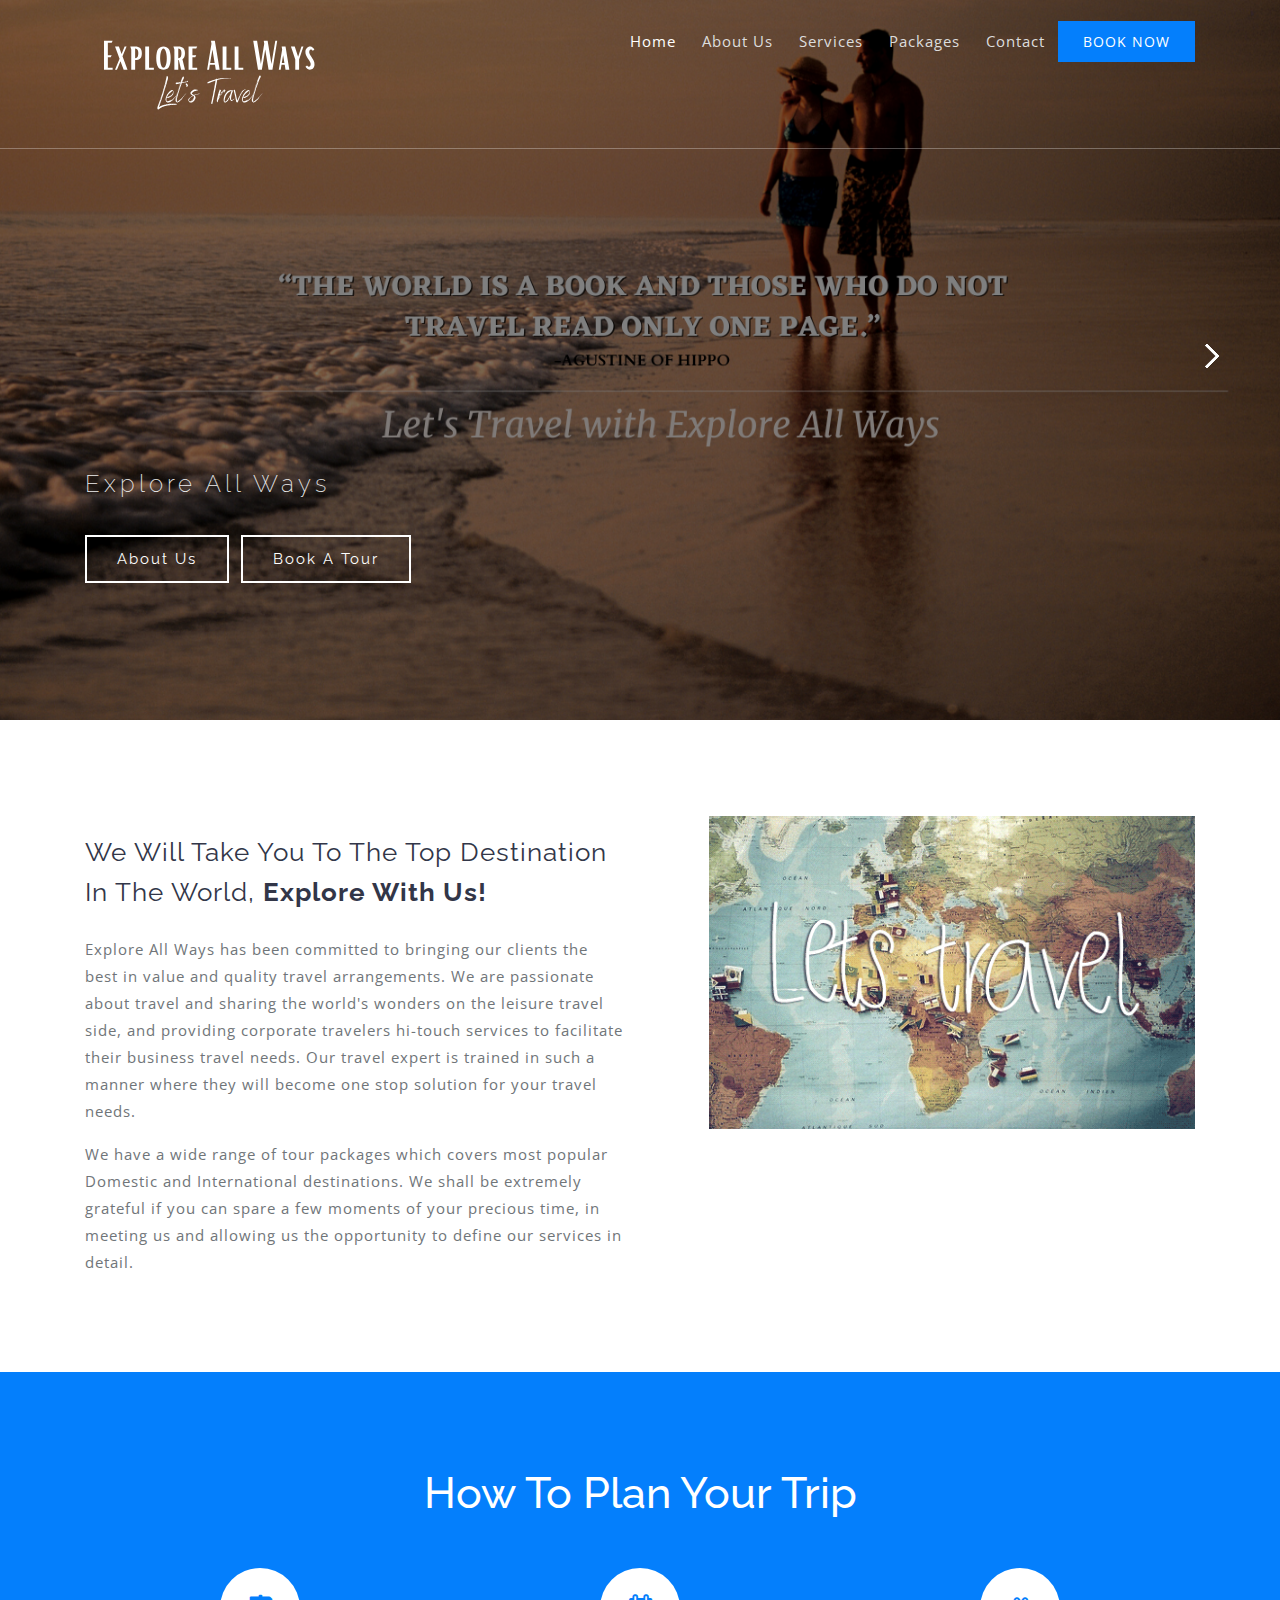
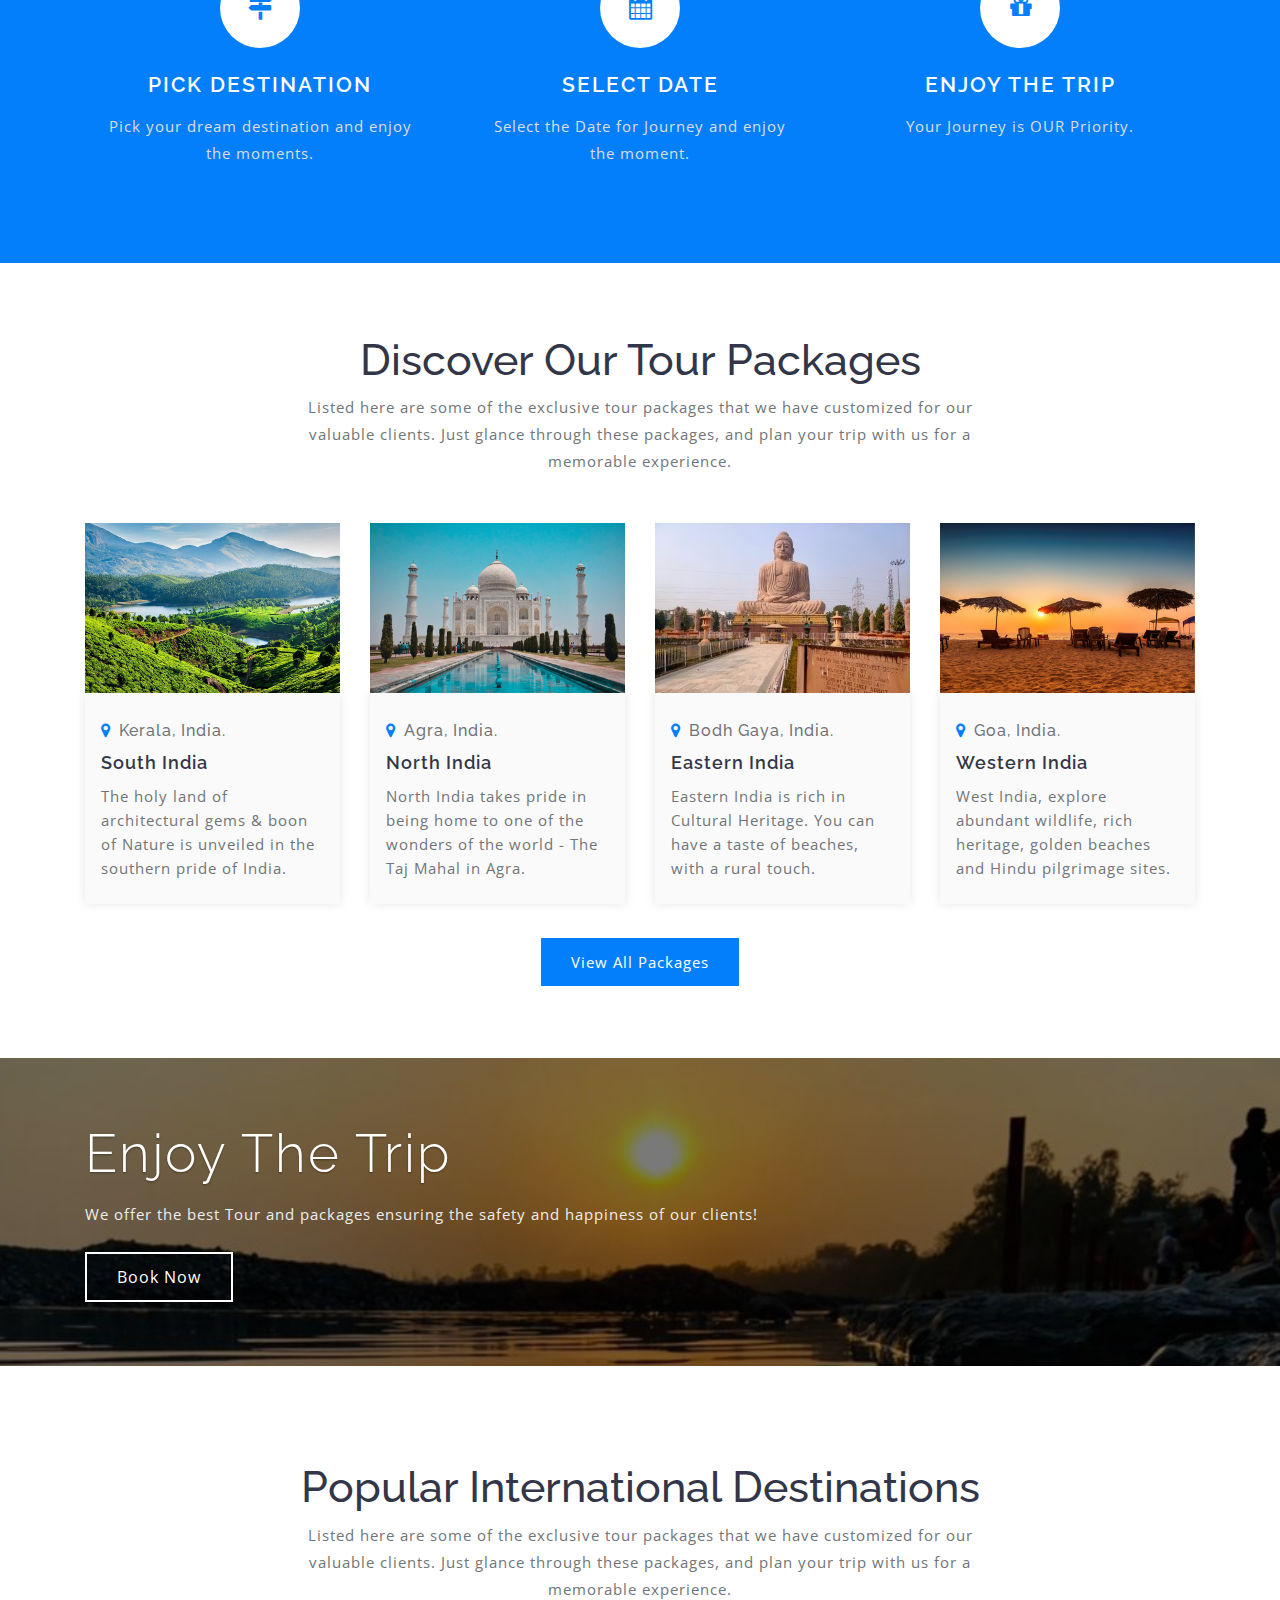
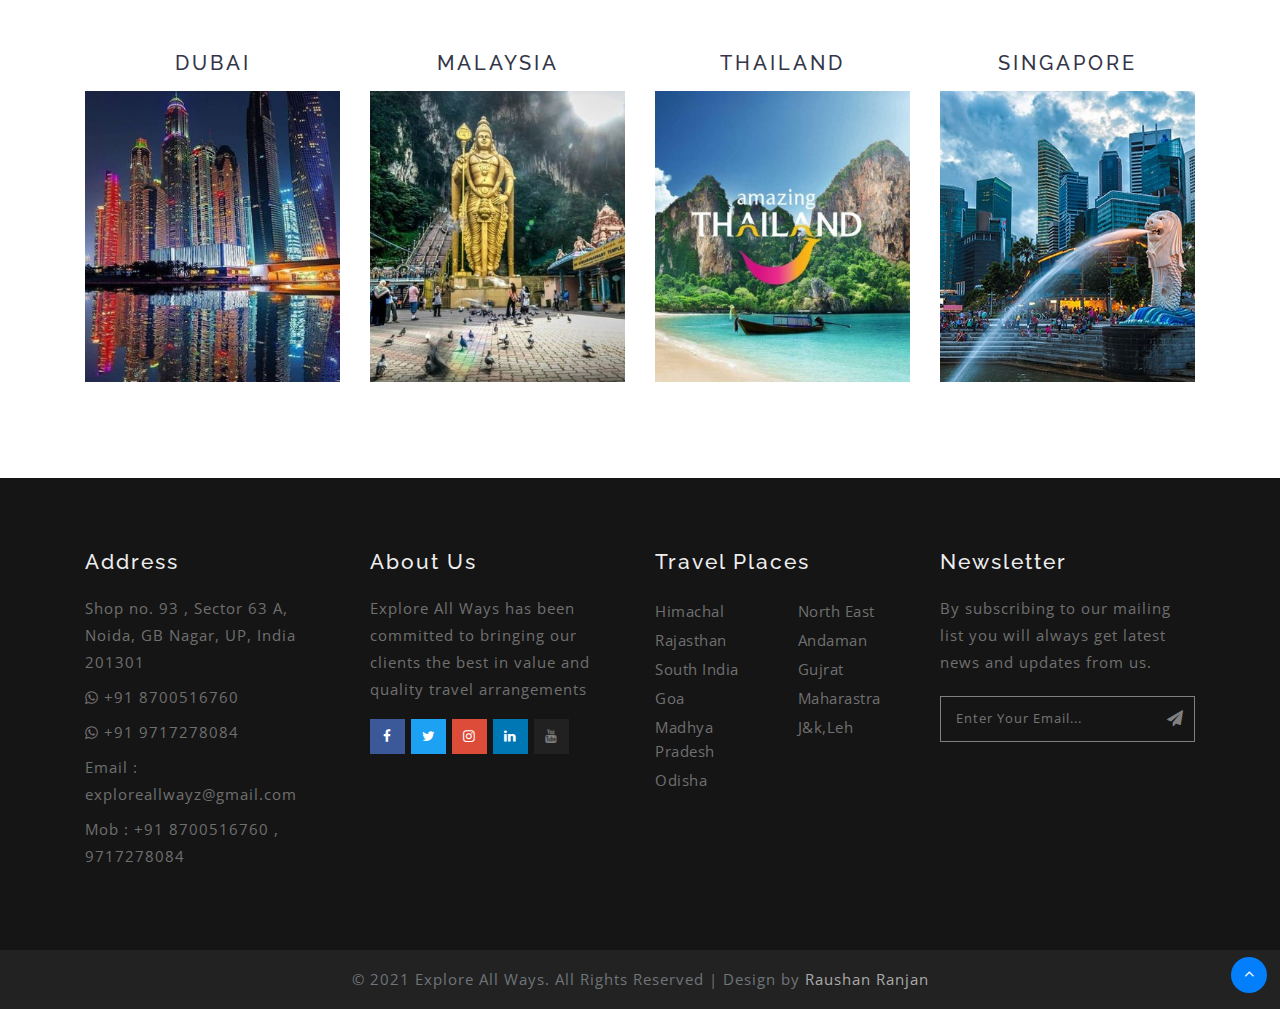
<file: index.html>
<!DOCTYPE html>
<html lang="en">
<head>
<title>Explore All Ways</title>
<meta name="viewport" content="width=device-width, initial-scale=1">
<meta charset="utf-8">
<meta name="keywords" content="Explore All Ways,Travel,tour and travel,trip,journey,trip maker,hotel reservation,travel insurance,visa , passport, services, airplane ticketing" />

    <script>
        addEventListener("load", function () {
            setTimeout(hideURLbar, 0);
        }, false);

        function hideURLbar() {
            window.scrollTo(0, 1);
        }
    </script>

	<!-- css files -->
    <link href="css/bootstrap.css" rel='stylesheet' type='text/css' /><!-- bootstrap css -->
    <link href="css/style.css" rel='stylesheet' type='text/css' /><!-- custom css -->
    <link href="css/font-awesome.min.css" rel="stylesheet"><!-- fontawesome css -->
    <link rel="shortcut icon" href="images/logo.png" type="images/x-icon" />
	<!-- //css files -->

	<link href="css/css_slider.css" type="text/css" rel="stylesheet" media="all">

	<!-- google fonts -->
	<link href="//fonts.googleapis.com/css?family=Open+Sans:300,300i,400,400i,600,600i,700,700i,800,800i" rel="stylesheet">
	<link href="//fonts.googleapis.com/css?family=Raleway:100,100i,200,200i,300,300i,400,400i,500,500i,600,600i,700,700i,800,800i,900,900i" rel="stylesheet">
	<!-- //google fonts -->
	<!--     Google adsense     -->
	<script data-ad-client="ca-pub-5931135314722544" async src="https://pagead2.googlesyndication.com/pagead/js/adsbygoogle.js"></script>

</head>
<body>

<!-- header -->
<header>
	<div class="container">
		<!-- nav -->
		<nav class="py-md-4 py-3 d-lg-flex">
			<div id="logo">
				<h1 class="mt-md-0 mt-2"> <a href="index.html"><!--span class="fa fa-map-signs"></span--><img src="images/logo(explore).svg" alt="Explore All Ways"><!--a href="#page-top">Explore All Ways<br></a><h4>Let's Travel</h4--> </a></h1>
			</div>
			<label for="drop" class="toggle"><span class="fa fa-bars"></span></label>
			<input type="checkbox" id="drop" />
			<ul class="menu ml-auto mt-1">
				<li class="active"><a href="index.html">Home</a></li>
				<li class=""><a href="about.html">About Us</a></li>
				<!--li class=""><a href="blogs.html">Blogs</a></li-->
				<li class=""><a href="services.html">Services</a></li>
				<li class=""><a href="packages.html">Packages</a></li>
				<li class=""><a href="contact.html">Contact</a></li>
				<li class="booking"><a href="booking.html">Book Now</a></li>
			</ul>
		</nav>
		<!-- //nav -->
	</div>
</header>
<!-- //header -->

<!-- banner -->
<section class="banner_w3lspvt" id="home">
	<div class="csslider infinity" id="slider1">
		<input type="radio" name="slides" checked="checked" id="slides_1" />
		<input type="radio" name="slides" id="slides_2" />
		<input type="radio" name="slides" id="slides_3" />
		<input type="radio" name="slides" id="slides_4" />
		<ul>
			<li>
				<div class="banner-top">
					<div class="overlay">
						<div class="container">
							<div class="w3layouts-banner-info">
								<!--h3 class="text-wh">Never let your memories be greater than your dreams.</h3-->
								<br><br><br><br><br><br><br><br><br><br><h4 class="text-wh">Explore All Ways</h4>
								<div class="buttons mt-4">
									<a href="about.html" class="btn mr-2">About Us</a>
									<a href="booking.html" class="btn">Book a Tour</a>
								</div>
							</div>
						</div>
					</div>
				</div>
			</li>
			<li>
				<div class="banner-top1">
					<div class="overlay">
						<div class="container">
							<div class="w3layouts-banner-info">
								<!--h3 class="text-wh">It is better to travel than to arrive. Let's Be Adventurers.</h3-->
								<br><br><br><br><br><br><br><br><br><br><h4 class="text-wh">Explore All Ways</h4>
								<div class="buttons mt-4">
									<a href="about.html" class="btn mr-2">About Us</a>
									<a href="booking.html" class="btn">Book a Tour</a>
								</div>
							</div>
						</div>
					</div>
				</div>
			</li>
			<li>
				<div class="banner-top2">
					<div class="overlay">
						<div class="container">
							<div class="w3layouts-banner-info">
								<!--h3 class="text-wh">Never let your memories be greater than your dreams.</h3-->
								<br><br><br><br><br><br><br><br><br><br><h4 class="text-wh">Explore All Ways</h4>
								<div class="buttons mt-4">
									<a href="about.html" class="btn mr-2">About Us</a>
									<a href="booking.html" class="btn">Book a Tour</a>
								</div>
							</div>
						</div>
					</div>
				</div>
			</li>
			<li>
				<div class="banner-top3">
					<div class="overlay1">
						<div class="container">
							<div class="w3layouts-banner-info">
								<!--h3 class="text-wh">It is better to travel than to arrive. Let's Be Adventurers.</h3-->
								<br><br><br><br><br><br><br><br><br><br><h4 class="text-wh">Explore All Ways</h4>
								<div class="buttons mt-4">
									<a href="about.html" class="btn mr-2">About Us</a>
									<a href="booking.html" class="btn">Book a Tour</a>
								</div>
							</div>
						</div>
					</div>
				</div>
			</li>
		</ul>
		<div class="arrows">
			<label for="slides_1"></label>
			<label for="slides_2"></label>
			<label for="slides_3"></label>
			<label for="slides_4"></label>
		</div>
	</div>
</section>
<!-- //banner -->

<!-- about -->
<section class="about py-5">
	<div class="container py-lg-5 py-sm-4">
		<div class="row">
			<div class="col-lg-6 about-left">
				<h3 class="mt-lg-3">We will take you to the Top destination in the world, <strong>Explore with us!</strong></h3>
				<p class="mt-4">Explore All Ways has been committed to bringing our clients the best in value and quality travel arrangements. We are passionate about travel and sharing the world's wonders on the leisure travel side, and providing corporate travelers hi-touch services to facilitate their business travel needs. Our travel expert is trained in such a manner where they will become one stop solution for your travel needs.</p>
				<p class="mt-3">  We have a wide range of tour packages which covers most popular Domestic and International destinations. We shall be extremely grateful if you can spare a few moments of your precious time, in meeting us and allowing us the opportunity to define our services in detail.</p>
			</div>
			<div class="col-lg-6 about-right text-lg-right mt-lg-0 mt-5">
				<img src="images/letstravel.gif" alt="" class="img-fluid abt-image" />
			</div>
		</div>
		<!--div class="row mt-5 text-center">
			<div class="col-lg-3 col-6">
				<div class="counter">
					<span class="fa fa-smile-o"></span>
					<div class="timer count-title count-number">1000+</div>
					<p class="count-text text-uppercase">happy customers</p>
				</div>
			</div>
			<div class="col-lg-3 col-6">
				<div class="counter">
					<span class="fa fa-ship"></span>
					<div class="timer count-title count-number">2271</div>
					<p class="count-text text-uppercase">Tours & Travels </p>
				</div>
			</div>
			<div class="col-lg-3 col-6 mt-lg-0 mt-5">
				<div class="counter">
					<span class="fa fa-users"></span>
					<div class="timer count-title count-number">200</div>
					<p class="count-text text-uppercase">destinations</p>
				</div>
			</div>
			<div class="col-lg-3 col-6 mt-lg-0 mt-5">
				<div class="counter">
					<span class="fa fa-gift"></span>
					<div class="timer count-title count-number">20+<span>years</span></div>
					<p class="count-text text-uppercase">experience</p>
				</div>
			</div>
		</div-->
	</div>
</section>
<!-- //about -->

<!-- how to book -->
<section class="book py-5">
	<div class="container py-lg-5 py-sm-3">
		<h2 class="heading text-capitalize text-center"> How To Plan Your Trip</h2>
		<div class="row mt-5 text-center">
			<div class="col-lg-4 col-sm-6">
				<div class="grid-info">
					<div class="icon">
						<span class="fa fa-map-signs"></span>
					</div>
					<h4>Pick Destination</h4>
					<p class="mt-3">Pick your dream destination and enjoy the moments.</p>
				</div>
			</div>
			<div class="col-lg-4 col-sm-6 mt-sm-0 mt-5">
				<div class="grid-info">
					<div class="icon">
						<span class="fa fa-calendar"></span>
					</div>
					<h4>Select Date</h4>
					<p class="mt-3">Select the Date for Journey and enjoy the moment.</p>
				</div>
			</div>
			<div class="col-lg-4 col-sm-6 mt-lg-0 mt-5">
				<div class="grid-info">
					<div class="icon">
						<span class="fa fa-gift"></span>
					</div>
					<h4>Enjoy the Trip</h4>
					<p class="mt-3">Your Journey is OUR Priority.</p>
				</div>
			</div>
		</div>
	</div>
</section>
<!-- //how to book -->

<!-- tour packages -->
<section class="packages py-5">
	<div class="container py-lg-4 py-sm-3">
		<h3 class="heading text-capitalize text-center"> Discover our tour packages</h3>
		<p class="text mt-2 mb-5 text-center">Listed here are some of the exclusive tour packages that we have customized for our valuable clients. Just glance through these packages, and plan your trip with us for a memorable  experience.</p>
		<div class="row">
			<div class="col-lg-3 col-sm-6">
				<div class="image-tour position-relative">
					<img src="images/Kerala.png" alt="" class="img-fluid" />
					<!--p><span class="fa fa-tags"></span> <span>20$</span></p-->
				</div>
				<div class="package-info">
					<h6 class="mt-1"><span class="fa fa-map-marker mr-2"></span>Kerala, India.</h6>
					<h5 class="my-2">South India</h5>
					<p class="">The holy land of architectural gems & boon of Nature is unveiled in the southern pride of India.</p>
					<!--ul class="listing mt-3">
						<li><span class="fa fa-clock-o mr-2"></span>Duration : <span>10 Days</span></li>
					</ul-->
				</div>
			</div>
			<div class="col-lg-3 col-sm-6">
				<div class="image-tour position-relative">
					<img src="images/agra.png" alt="" class="img-fluid" />
					<!--p><span class="fa fa-tags"></span> <span>20$</span></p-->
				</div>
				<div class="package-info">
					<h6 class="mt-1"><span class="fa fa-map-marker mr-2"></span>Agra, India.</h6>
					<h5 class="my-2">North India</h5>
					<p class="">North India takes pride in being home to one of the wonders of the world - The Taj Mahal in Agra.</p>
					<!--ul class="listing mt-3">
						<li><span class="fa fa-clock-o mr-2"></span>Duration : <span>10 Days</span></li>
					</ul-->
				</div>
			</div>
			<div class="col-lg-3 col-sm-6 mt-lg-0 mt-5">
				<div class="image-tour position-relative">
					<img src="images/bodhgaya.jpeg" alt="" class="img-fluid" />
					<!--p><span class="fa fa-tags"></span> <span>20$</span></p-->
				</div>
				<div class="package-info">
					<h6 class="mt-1"><span class="fa fa-map-marker mr-2"></span>Bodh Gaya, India.</h6>
					<h5 class="my-2">Eastern India</h5>
					<p class="">Eastern India is rich in Cultural Heritage. You can have a taste of beaches, with a rural touch.</p>
					<!--ul class="listing mt-3">
						<li><span class="fa fa-clock-o mr-2"></span>Duration : <span>10 Days</span></li>
					</ul-->
				</div>
			</div>
			<div class="col-lg-3 col-sm-6 mt-lg-0 mt-5">
				<div class="image-tour position-relative">
					<img src="images/goa.png" alt="" class="img-fluid" />
					<!--p><span class="fa fa-tags"></span> <span>20$</span></p-->
				</div>
				<div class="package-info">
					<h6 class="mt-1"><span class="fa fa-map-marker mr-2"></span>Goa, India.</h6>
					<h5 class="my-2">Western India</h5>
					<p class="">West India, explore abundant wildlife, rich heritage, golden beaches and Hindu pilgrimage sites.</p>
					<!--ul class="listing mt-3">
						<li><span class="fa fa-clock-o mr-2"></span>Duration : <span>10 Days</span></li>
					</ul-->
				</div>
			</div>
		</div>
		<div class="view-package text-center mt-4">
			<a href="packages.html">View All Packages</a>
		</div>
	</div>
</section>
<!-- tour packages -->

<!-- text -->
<section class="text-content">
	<div class="overlay-inner py-5">
		<div class="container py-md-3">
			<div class="test-info">
				<h4 class="tittle">Enjoy The Trip</h4>
				<p class="mt-3">We offer the best Tour and packages ensuring the safety and happiness of our clients!</p>
				<div class="text-left mt-4">
						<a href="booking.html">Book Now</a>
				</div>
			</div>
		</div>
	</div>
</section>
<!-- //text -->

<!-- destinations -->
<section class="destinations py-5" id="destinations">
	<div class="container py-xl-5 py-lg-3">
		<h3 class="heading text-capitalize text-center"> Popular International Destinations</h3>
		<p class="text mt-2 mb-5 text-center">Listed here are some of the exclusive tour packages that we have customized for our valuable clients. Just glance through these packages, and plan your trip with us for a memorable experience.</p>
		<div class="row inner-sec-w3layouts-w3pvt-lauinfo">
			<div class="col-md-3 col-sm-6 col-6 destinations-grids text-center">
				<h4 class="destination mb-3">Dubai</h4>
				<div class="image-position position-relative">
					<img src="images/Dubai.jpg" class="img-fluid" alt="">
					<!--div class="rating">
						<ul>
							<li><span class="fa fa-star"></span></li>
							<li><span class="fa fa-star"></span></li>
							<li><span class="fa fa-star"></span></li>
							<li><span class="fa fa-star"></span></li>
							<li><span class="fa fa-star"></span></li>
						</ul>
					</div-->
				</div>
				<div class="destinations-info">
					<div class="caption mb-lg-3">
						<h4>Dubai</h4>
						<a href="booking.html">Book Now</a>
					</div>
				</div>
			</div>
			<div class="col-md-3 col-sm-6 col-6 destinations-grids text-center">
				<h4 class="destination mb-3">Malaysia</h4>
				<div class="image-position position-relative">
					<img src="images/malaysia.jpg" class="img-fluid" alt="">
					<!--div class="rating">
						<ul>
							<li><span class="fa fa-star"></span></li>
							<li><span class="fa fa-star"></span></li>
							<li><span class="fa fa-star"></span></li>
							<li><span class="fa fa-star"></span></li>
							<li><span class="fa fa-star"></span></li>
						</ul>
					</div-->
				</div>
				<div class="destinations-info">
					<div class="caption mb-lg-3">
						<h4>Malaysia</h4>
						<a href="booking.html">Book Now</a>
					</div>
				</div>
			</div>
			<div class="col-md-3 col-sm-6 col-6 destinations-grids text-center mt-md-0 mt-4">
				<h4 class="destination mb-3">Thailand</h4>
				<div class="image-position position-relative">
					<img src="images/thailand.jpg" class="img-fluid" alt="">
					<!--div class="rating">
						<ul>
							<li><span class="fa fa-star"></span></li>
							<li><span class="fa fa-star"></span></li>
							<li><span class="fa fa-star"></span></li>
							<li><span class="fa fa-star"></span></li>
							<li><span class="fa fa-star"></span></li>
						</ul>
					</div-->
				</div>
				<div class="destinations-info">
					<div class="caption mb-lg-3">
						<h4>Thailand</h4>
						<a href="booking.html">Book Now</a>
					</div>
				</div>
			</div>
			<div class="col-md-3 col-sm-6 col-6 destinations-grids text-center mt-md-0 mt-4">
				<h4 class="destination mb-3">Singapore</h4>
				<div class="image-position position-relative">
					<img src="images/singapore1.jpg" class="img-fluid" alt="">
					<!--div class="rating">
						<ul>
							<li><span class="fa fa-star"></span></li>
							<li><span class="fa fa-star"></span></li>
							<li><span class="fa fa-star"></span></li>
							<li><span class="fa fa-star"></span></li>
							<li><span class="fa fa-star"></span></li>
						</ul>
					</div-->
				</div>
				<div class="destinations-info">
					<div class="caption mb-lg-3">
						<h4>Singapore</h4>
						<a href="booking.html">Book Now</a>
					</div>
				</div>
			</div>
		</div>
	</div>
</section>
<!-- destinations -->

<!--footer -->
<footer>
<section class="footer footer_w3layouts_section_1its py-5">
	<div class="container py-lg-4 py-3">
		<div class="row footer-top">
			<div class="col-lg-3 col-sm-6 footer-grid_section_1its_w3">
				<div class="footer-title">
					<h3>Address</h3>
				</div>
				<div class="footer-text">
					<p>Shop no. 93 , Sector 63 A, Noida, GB Nagar, UP, India 201301</p>
					<p><a href="https://wa.me/918700516760" target="_blank"><span class="fa fa-whatsapp"></span> +91 8700516760</a></p>
          <p><a href="https://wa.me/919717278084" target="_blank"><span class="fa fa-whatsapp"></span> +91 9717278084</a></p>
					<p>Email : <a href="mailto:exploreallwayz@gmail.com" target="_blank">exploreallwayz@gmail.com</a></p>
					<p>Mob : +91 8700516760 , 9717278084</p>
				</div>
			</div>
			<div class="col-lg-3 col-sm-6 footer-grid_section mt-sm-0 mt-4">
				<div class="footer-title">
					<h3>About Us</h3>
				</div>
				<div class="footer-text">
					<p>Explore All Ways has been committed to bringing our clients the best in value and quality travel arrangements</p>
				</div>
        <ul class="social_section_1info">
					<li class="mb-2 facebook"><a href="https://fb.com/exploreallwayz" target="_blank"><span class="fa fa-facebook"></span></a></li>
					<li class="mb-2 twitter"><a href="https://twitter.com/exploreallwayz" target="_blank"><span class="fa fa-twitter"></span></a></li>
					<li class="google"><a href="https://instagram.com/exploreallwayz" target="_blank"><span class="fa fa-instagram"></span></a></li>
					<li class="linkedin"><a href="https://linkedin.com/company/exploreallways" target="_blank"><span class="fa fa-linkedin"></span></a></li>
          <li class="mb-2 youtube"><a href="https://www.youtube.com/c/exploreallways" target="_blank"><span class="fa fa-youtube"></span></a></li>
				</ul>
			</div>
			<div class="col-lg-3 col-sm-6 mt-lg-0 mt-4 footer-grid_section_1its_w3">
				<div class="footer-title">
					<h3>Travel Places</h3>
				</div>
				<div class="row">
					<ul class="col-6 links">
						<li><a href="#choose" class="scroll">Himachal </a></li>
						<li><a href="#overview" class="scroll">Rajasthan </a></li>
						<li><a href="#pricing" class="scroll">South India</a></li>
						<li><a href="#faq" class="scroll"> Goa</a></li>
						<li><a href="#testimonials" class="scroll">Madhya Pradesh </a></li>
						<li><a href="#contact" class="scroll"> Odisha </a></li>
					</ul>
					<ul class="col-6 links">
						<li><a href="#">North East </a></li>
						<li><a href="#">Andaman </a></li>
						<li><a href="#faq" class="scroll">Gujrat </a></li>
						<li><a href="#">Maharastra </a></li>
						<li><a href="#">J&k,Leh </a></li>
					</ul>
				</div>
			</div>
			<div class="col-lg-3 col-sm-6 mt-lg-0 mt-4 footer-grid_section_1its_w3">
				<div class="footer-title">
					<h3>Newsletter</h3>
				</div>
				<div class="footer-text">
					<p>By subscribing to our mailing list you will always get latest news and updates from us.</p>
					<form action="#" method="post">
						<input type="email" name="Email" placeholder="Enter your email..." required="">
						<button class="btn1"><i class="fa fa-paper-plane" aria-hidden="true"></i></button>
						<div class="clearfix"> </div>
					</form>
				</div>
			</div>
		</div>
	</div>
</section>
</footer>
<!-- //footer -->

<!-- copyright -->
<div class="copyright py-3 text-center">
	<p>© 2021 Explore All Ways. All Rights Reserved | Design by <a href="http://portfolio-raushanranjan.web.app/" target="=_blank"> Raushan Ranjan </a></p>
</div>
<!-- //copyright -->

<!-- move top -->
<div class="move-top text-right">
	<a href="#home" class="move-top">
		<span class="fa fa-angle-up  mb-3" aria-hidden="true"></span>
	</a>
</div>
<!-- move top -->


</body>
</html>
</file>
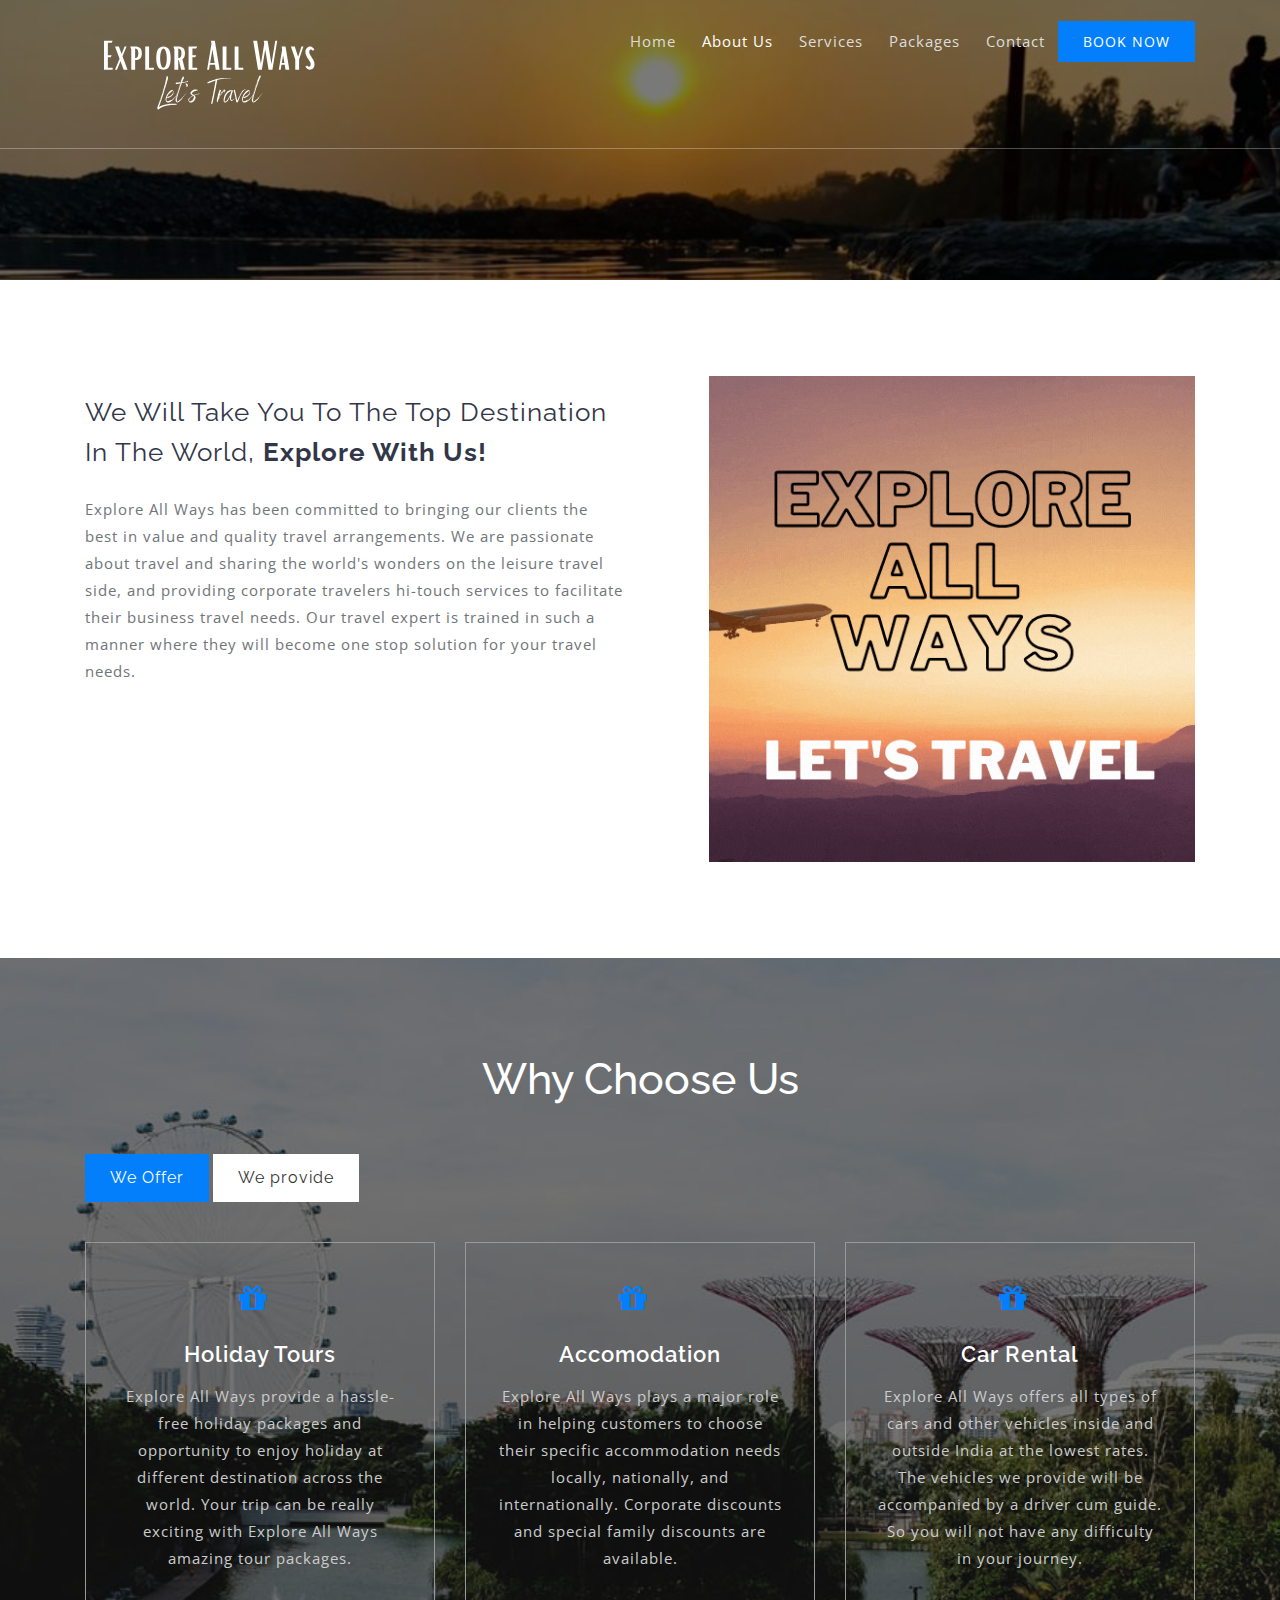
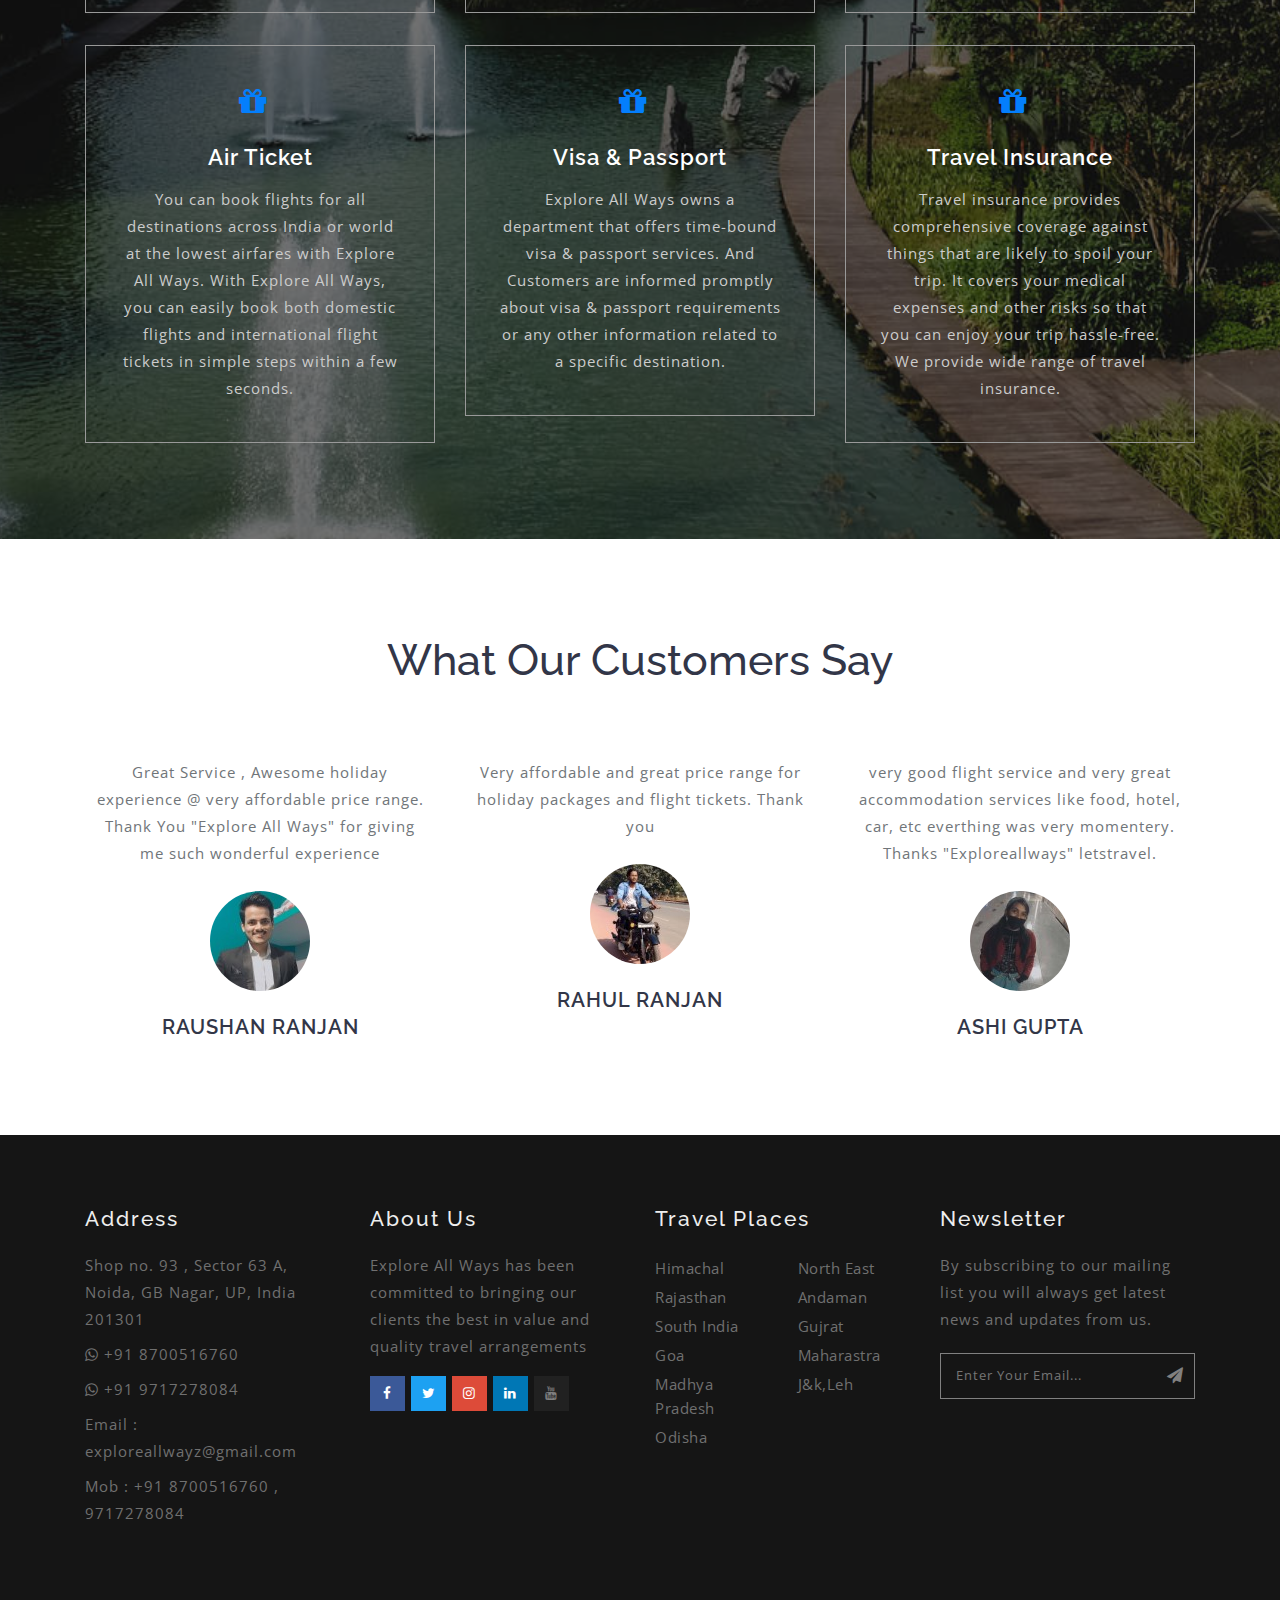
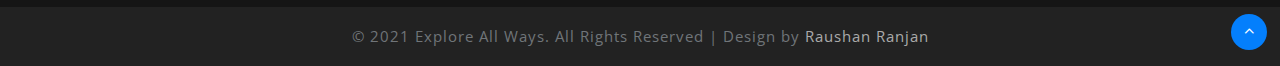
<file: about.html>
<!DOCTYPE html>
<html lang="en">
<head>
<title>About | Explore All Ways</title>
<meta name="viewport" content="width=device-width, initial-scale=1">
<meta charset="utf-8">
<meta name="keywords" content="Explore All Ways,Travel,tour and travel,trip,journey,trip maker,hotel reservation,travel insurance,visa , passport, services, airplane ticketing" />

    <script>
        addEventListener("load", function () {
            setTimeout(hideURLbar, 0);
        }, false);

        function hideURLbar() {
            window.scrollTo(0, 1);
        }
    </script>

	<!-- css files -->
    <link href="css/bootstrap.css" rel='stylesheet' type='text/css' /><!-- bootstrap css -->
    <link href="css/style.css" rel='stylesheet' type='text/css' /><!-- custom css -->
    <link href="css/font-awesome.min.css" rel="stylesheet"><!-- fontawesome css -->
        <link rel="shortcut icon" href="images/logo.png" type="images/x-icon" />
	<!-- //css files -->

	<!-- google fonts -->
	<link href="//fonts.googleapis.com/css?family=Open+Sans:300,300i,400,400i,600,600i,700,700i,800,800i" rel="stylesheet">
	<link href="//fonts.googleapis.com/css?family=Raleway:100,100i,200,200i,300,300i,400,400i,500,500i,600,600i,700,700i,800,800i,900,900i" rel="stylesheet">
	<!-- //google fonts -->
	<!--     Google adsense     -->
	<script data-ad-client="ca-pub-5931135314722544" async src="https://pagead2.googlesyndication.com/pagead/js/adsbygoogle.js"></script>
</head>
<body>

<!-- header -->
<header>
	<div class="container">
		<!-- nav -->
		<nav class="py-md-4 py-3 d-lg-flex">
			<div id="logo">
				<h1 class="mt-md-0 mt-2"> <a href="index.html"><!--span class="fa fa-map-signs"></span--><img src="images/logo(explore).svg" alt="Explore All Ways"><!--a href="#page-top">Explore All Ways<br></a><h4>Let's Travel</h4--> </a></h1>
			</div>
			<label for="drop" class="toggle"><span class="fa fa-bars"></span></label>
			<input type="checkbox" id="drop" />
			<ul class="menu ml-auto mt-1">
				<li class=""><a href="index.html">Home</a></li>
				<li class="active"><a href="about.html">About Us</a></li>
				<!--li class=""><a href="blogs.html">Blogs</a></li-->
				<li class=""><a href="services.html">Services</a></li>
				<li class=""><a href="packages.html">Packages</a></li>
				<li class=""><a href="contact.html">Contact</a></li>
				<li class="booking"><a href="booking.html">Book Now</a></li>
			</ul>
		</nav>
		<!-- //nav -->
	</div>
</header>
<!-- //header -->

<!-- banner -->
<section class="banner_inner" id="home">
	<div class="banner_inner_overlay">
	</div>
</section>
<!-- //banner -->

<!-- about -->
<section class="about py-5">
	<div class="container py-lg-5 py-sm-4">
		<div class="row">
			<div class="col-lg-6 about-left">
				<h3 class="mt-lg-3">We will take you to the Top destination in the world, <strong>Explore with us!</strong></h3>
				<p class="mt-4">Explore All Ways has been committed to bringing our clients the best in value and quality travel arrangements. We are passionate about travel and sharing the world's wonders on the leisure travel side, and providing corporate travelers hi-touch services to facilitate their business travel needs. Our travel expert is trained in such a manner where they will become one stop solution for your travel needs.</p>
				<!--p class="mt-3"> Donec a arcu et sapien hendrerit accumsan. Pellentesque sit amet eros iac, elementum
				urna ipsum accumsan, iaculis ligula. Aenean quam eget maximus in convallis felis dapibus sit amet.</p-->
			</div>
			<div class="col-lg-6 about-right text-lg-right mt-lg-0 mt-5">
				<img src="images/exp.gif" alt="" class="img-fluid abt-image" />
			</div>
		</div>
		<!--div class="row mt-5 text-center">
			<div class="col-lg-3 col-6">
				<div class="counter">
					<span class="fa fa-smile-o"></span>
					<div class="timer count-title count-number">1000+</div>
					<p class="count-text text-uppercase">happy customers</p>
				</div>
			</div>
			<div class="col-lg-3 col-6">
				<div class="counter">
					<span class="fa fa-ship"></span>
					<div class="timer count-title count-number">2271</div>
					<p class="count-text text-uppercase">Tours & Travels </p>
				</div>
			</div>
			<div class="col-lg-3 col-6 mt-lg-0 mt-5">
				<div class="counter">
					<span class="fa fa-users"></span>
					<div class="timer count-title count-number">200</div>
					<p class="count-text text-uppercase">destinations</p>
				</div>
			</div>
			<div class="col-lg-3 col-6 mt-lg-0 mt-5">
				<div class="counter">
					<span class="fa fa-gift"></span>
					<div class="timer count-title count-number">20+<span>years</span></div>
					<p class="count-text text-uppercase">experience</p>
				</div>
			</div>
		</div-->
	</div>
</section>
<!-- //about -->


<!-- tabs -->
<section class="choose" id="choose">
	<div class="overlay-all py-5">
		<div class="container py-lg-5 py-sm-4">
			<h2 class="heading text-capitalize text-center mb-lg-5 mb-4"> Why Choose Us</h2>
			<div class="edu-exp-grids">
				<div class="tab-main">
					<input id="tab1" type="radio" name="tabs" class="w3pvt-sm" checked>
					<label for="tab1">We Offer</label>
					<input id="tab2" type="radio" class="w3pvt-sm" name="tabs">
					<label for="tab2">We provide</label>
					<section id="content1">
						<div class="row text-center">
							<div class="col-lg-4 col-md-6 inner-w3pvt-wrap">
								<div class="inner-sec-grid">
									<span class="fa fa-gift"></span>
									<h4 class="mt-md-4 mt-2">Holiday Tours</h4>
									<p class="mt-3">Explore All Ways provide a hassle-free holiday packages and opportunity to enjoy holiday at different destination across the world. Your trip can be really exciting with Explore All Ways amazing tour packages.</p>
								</div>
							</div>
							<div class="col-lg-4 col-md-6 inner-w3pvt-wrap">
								<div class="inner-sec-grid">
									<span class="fa fa-gift"></span>
									<h4 class="mt-md-4 mt-2">Accomodation</h4>
									<p class="mt-3">Explore All Ways plays a major role in helping customers to choose their specific accommodation needs locally, nationally, and internationally. Corporate discounts and special family discounts are available. </p>
								</div>
							</div>
							<div class="col-lg-4 col-md-6 inner-w3pvt-wrap">
								<div class="inner-sec-grid">
									<span class="fa fa-gift"></span>
									<h4 class="mt-md-4 mt-2">Car Rental</h4>
									<p class="mt-3">Explore All Ways offers all types of cars and other vehicles inside and outside India at the lowest rates. The vehicles we provide will be accompanied by a driver cum guide. So you will not have any difficulty in your journey.</p>
								</div>
							</div>
              <div class="col-lg-4 col-md-6 inner-w3pvt-wrap">
								<div class="inner-sec-grid">
									<span class="fa fa-gift"></span>
									<h4 class="mt-md-4 mt-2">Air Ticket</h4>
									<p class="mt-3">You can book flights for all destinations across India or world at the lowest airfares with Explore All Ways. With Explore All Ways, you can easily book both domestic flights and international flight tickets in simple steps within a few seconds.</p>
								</div>
							</div>
              <div class="col-lg-4 col-md-6 inner-w3pvt-wrap">
                <div class="inner-sec-grid">
                  <span class="fa fa-gift"></span>
                  <h4 class="mt-md-4 mt-2">Visa & Passport</h4>
                  <p class="mt-3">Explore All Ways owns a department that offers time-bound visa & passport services. And Customers are informed promptly about visa & passport requirements or any other information related to a specific destination.</p>
                </div>
              </div>
              <div class="col-lg-4 col-md-6 inner-w3pvt-wrap">
                <div class="inner-sec-grid">
                  <span class="fa fa-gift"></span>
                  <h4 class="mt-md-4 mt-2">Travel Insurance</h4>
                  <p class="mt-3">Travel insurance provides comprehensive coverage against things that are likely to spoil your trip. It covers your medical expenses and other risks so that you can enjoy your trip hassle-free. We provide wide range of travel insurance.</p>
                </div>
              </div>
						</div>
					</section>
					<section id="content2">
						<div class="row text-center">
							<div class="col-lg-4 col-md-6 inner-w3pvt-wrap">
								<div class="inner-sec-grid">
									<span class="fa fa-gift"></span>
									<h4 class="mt-md-4 mt-2">Save Time & Money</h4>
									<p class="mt-3">No need to surf multiple sites for customised package, itinerary, travel plans.</p>
								</div>
							</div>
							<div class="col-lg-4 col-md-6 inner-w3pvt-wrap">
								<div class="inner-sec-grid">
									<span class="fa fa-gift"></span>
									<h4 class="mt-md-4 mt-2">Low Prices</h4>
									<p class="mt-3">Compare, negotiate & choose the best package from multiple options.</p>
								</div>
							</div>
							<div class="col-lg-4 inner-w3pvt-wrap">
								<div class="inner-sec-grid">
									<span class="fa fa-gift"></span>
									<h4 class="mt-md-4 mt-2">Trusted Network</h4>
									<p class="mt-3">We provide trusted network of 1000+ hotels reliable & authentic travel guides.</p>
								</div>
							</div>
						</div>
					</section>
				</div>
			</div>
		</div>
	</div>
</section>
<!-- tabs -->

<!-- testimonials -->
<section class="testimonials py-5" id="testi">
	<div class="container py-lg-5 py-md-3">
			<h3 class="heading text-capitalize text-center mb-lg-5 mb-4"> What Our Customers Say</h3>
		<div class="row pt-xl-4">
			<div class="col-md-4 test-grid px-lg-4">
				<div class="testi-info text-center">
					<p class="text-li">Great Service , Awesome holiday experience @ very affordable price range. Thank You "Explore All Ways" for giving me such wonderful experience</p>
					<div class="test-img text-center mt-4">
						<img src="images/raushan.jpg" class="img-fluid" alt="user-image">
					</div>
					<h3 class="mt-md-4 mt-3">Raushan Ranjan</h3>
				</div>
			</div>
			<div class="col-md-4 test-grid px-lg-4 my-md-0 my-5">
				<div class="testi-info text-center">
					<p class="text-li">Very affordable and great price range for holiday packages and flight tickets. Thank you</p>
					<div class="test-img text-center mt-4">
						<img src="images/rahul.jpg" class="img-fluid" alt="user-image">
					</div>
					<h3 class="mt-md-4 mt-3">Rahul Ranjan</h3>
				</div>
			</div>
			<div class="col-md-4 test-grid px-lg-4">
				<div class="testi-info text-center">
					<p class="text-li">very good flight service and very great accommodation services like food, hotel, car, etc everthing was very momentery. Thanks "Exploreallways" letstravel.</p>
					<div class="test-img text-center mt-4">
						<img src="images/ashi.jpg" class="img-fluid" alt="user-image">
					</div>
					<h3 class="mt-md-4 mt-3">Ashi Gupta</h3>
				</div>
			</div>
		</div>
	</div>
</section>
<!-- //testimonials -->


<!--footer -->
<footer>
<section class="footer footer_w3layouts_section_1its py-5">
	<div class="container py-lg-4 py-3">
		<div class="row footer-top">
			<div class="col-lg-3 col-sm-6 footer-grid_section_1its_w3">
				<div class="footer-title">
					<h3>Address</h3>
				</div>
				<div class="footer-text">
					<p>Shop no. 93 , Sector 63 A, Noida, GB Nagar, UP, India 201301</p>
					<p><a href="https://wa.me/918700516760" target="_blank"><span class="fa fa-whatsapp"></span> +91 8700516760</a></p>
          <p><a href="https://wa.me/919717278084" target="_blank"><span class="fa fa-whatsapp"></span> +91 9717278084</a></p>
					<p>Email : <a href="mailto:exploreallwayz@gmail.com" target="_blank">exploreallwayz@gmail.com</a></p>
					<p>Mob : +91 8700516760 , 9717278084</p>
				</div>
			</div>
			<div class="col-lg-3 col-sm-6 footer-grid_section mt-sm-0 mt-4">
				<div class="footer-title">
					<h3>About Us</h3>
				</div>
				<div class="footer-text">
					<p>Explore All Ways has been committed to bringing our clients the best in value and quality travel arrangements</p>
				</div>
        <ul class="social_section_1info">
					<li class="mb-2 facebook"><a href="https://fb.com/exploreallwayz" target="_blank"><span class="fa fa-facebook"></span></a></li>
					<li class="mb-2 twitter"><a href="https://twitter.com/exploreallwayz" target="_blank"><span class="fa fa-twitter"></span></a></li>
					<li class="google"><a href="https://instagram.com/exploreallwayz" target="_blank"><span class="fa fa-instagram"></span></a></li>
					<li class="linkedin"><a href="https://linkedin.com/company/exploreallways" target="_blank"><span class="fa fa-linkedin"></span></a></li>
          <li class="mb-2 youtube"><a href="https://www.youtube.com/c/exploreallways" target="_blank"><span class="fa fa-youtube"></span></a></li>
				</ul>
			</div>
			<div class="col-lg-3 col-sm-6 mt-lg-0 mt-4 footer-grid_section_1its_w3">
				<div class="footer-title">
					<h3>Travel Places</h3>
				</div>
				<div class="row">
					<ul class="col-6 links">
						<li><a href="#choose" class="scroll">Himachal </a></li>
						<li><a href="#overview" class="scroll">Rajasthan </a></li>
						<li><a href="#pricing" class="scroll">South India</a></li>
						<li><a href="#faq" class="scroll"> Goa</a></li>
						<li><a href="#testimonials" class="scroll">Madhya Pradesh </a></li>
						<li><a href="#contact" class="scroll"> Odisha </a></li>
					</ul>
					<ul class="col-6 links">
						<li><a href="#">North East </a></li>
						<li><a href="#">Andaman </a></li>
						<li><a href="#faq" class="scroll">Gujrat </a></li>
						<li><a href="#">Maharastra </a></li>
						<li><a href="#">J&k,Leh </a></li>
					</ul>
				</div>
			</div>
			<div class="col-lg-3 col-sm-6 mt-lg-0 mt-4 footer-grid_section_1its_w3">
				<div class="footer-title">
					<h3>Newsletter</h3>
				</div>
				<div class="footer-text">
					<p>By subscribing to our mailing list you will always get latest news and updates from us.</p>
					<form action="#" method="post">
						<input type="email" name="Email" placeholder="Enter your email..." required="">
						<button class="btn1"><i class="fa fa-paper-plane" aria-hidden="true"></i></button>
						<div class="clearfix"> </div>
					</form>
				</div>
			</div>
		</div>
	</div>
</section>
</footer>
<!-- //footer -->

<!-- copyright -->
<div class="copyright py-3 text-center">
	<p>© 2021 Explore All Ways. All Rights Reserved | Design by <a href="http://portfolio-raushanranjan.web.app/" target="=_blank"> Raushan Ranjan </a></p>
</div>
<!-- //copyright -->

<!-- move top -->
<div class="move-top text-right">
	<a href="#home" class="move-top">
		<span class="fa fa-angle-up  mb-3" aria-hidden="true"></span>
	</a>
</div>
<!-- move top -->


</body>
</html>
</file>
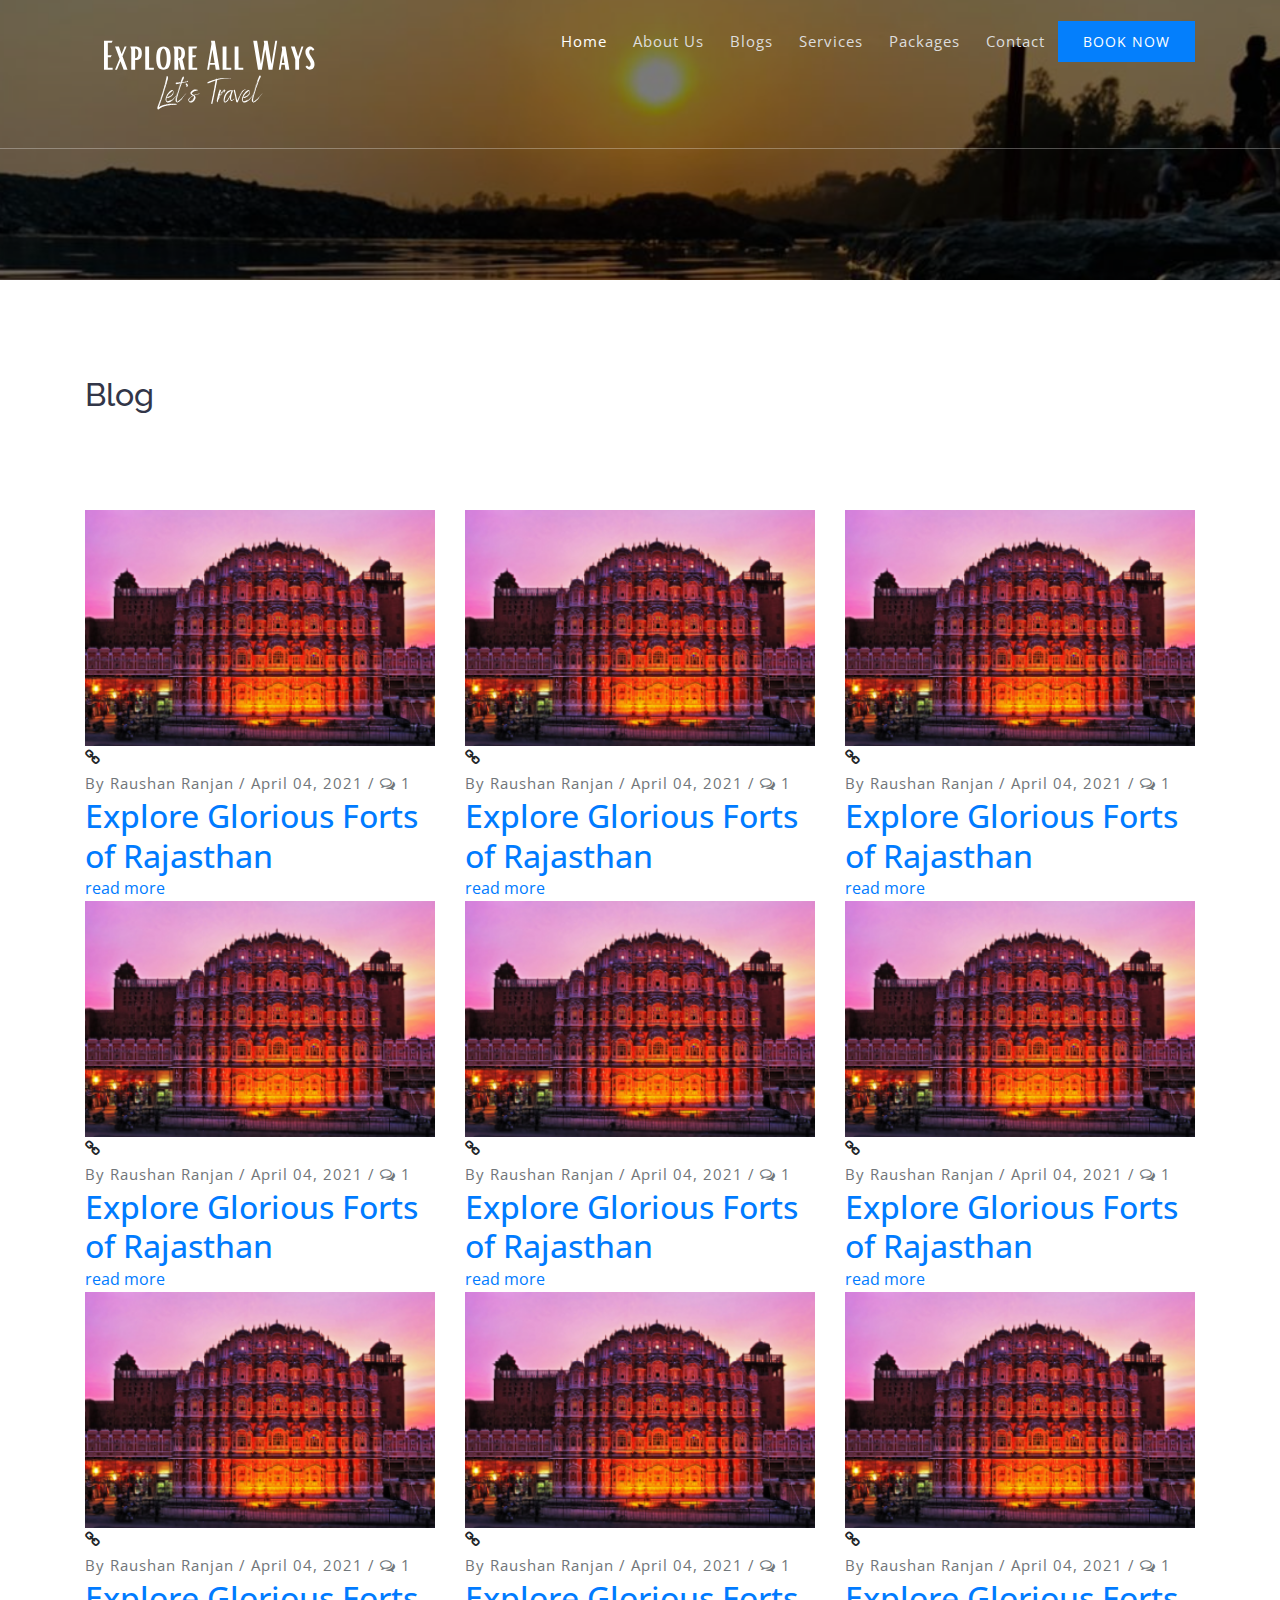
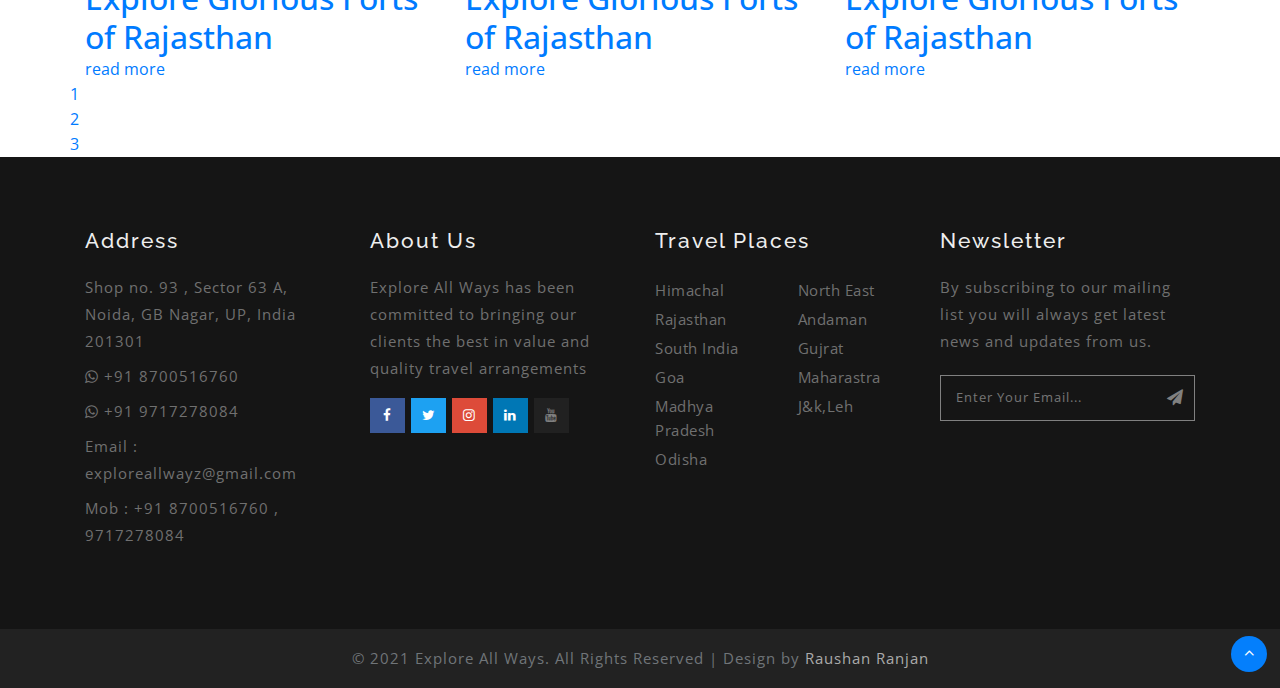
<file: blogs.html>
<!DOCTYPE html>
<html lang="en">
<head>
<title>Explore All Ways</title>
<meta name="viewport" content="width=device-width, initial-scale=1">
<meta charset="utf-8">
<meta name="keywords" content="Explore All Ways,Travel,tour and travel,trip,journey,trip maker,hotel reservation,travel insurance,visa , passport, services, airplane ticketing" />

    <script>
        addEventListener("load", function () {
            setTimeout(hideURLbar, 0);
        }, false);

        function hideURLbar() {
            window.scrollTo(0, 1);
        }
    </script>

	<!-- css files -->
    <link href="css/bootstrap.css" rel='stylesheet' type='text/css' /><!-- bootstrap css -->
    <link href="css/style.css" rel='stylesheet' type='text/css' /><!-- custom css -->
    <link href="css/font-awesome.min.css" rel="stylesheet"><!-- fontawesome css -->
    <link rel="shortcut icon" href="images/logo.png" type="images/x-icon" />
	<!-- //css files -->

	<link href="css/css_slider.css" type="text/css" rel="stylesheet" media="all">

	<!-- google fonts -->
	<link href="//fonts.googleapis.com/css?family=Open+Sans:300,300i,400,400i,600,600i,700,700i,800,800i" rel="stylesheet">
	<link href="//fonts.googleapis.com/css?family=Raleway:100,100i,200,200i,300,300i,400,400i,500,500i,600,600i,700,700i,800,800i,900,900i" rel="stylesheet">
	<!-- //google fonts -->
	<!--     Google adsense     -->
	<script data-ad-client="ca-pub-5931135314722544" async src="https://pagead2.googlesyndication.com/pagead/js/adsbygoogle.js"></script>
</head>
<body>

<!-- header -->
<header>
	<div class="container">
		<!-- nav -->
		<nav class="py-md-4 py-3 d-lg-flex">
			<div id="logo">
				<h1 class="mt-md-0 mt-2"> <a href="index.html"><!--span class="fa fa-map-signs"></span--><img src="images/logo(explore).svg" alt="Explore All Ways"><!--a href="#page-top">Explore All Ways<br></a><h4>Let's Travel</h4--> </a></h1>
			</div>
			<label for="drop" class="toggle"><span class="fa fa-bars"></span></label>
			<input type="checkbox" id="drop" />
			<ul class="menu ml-auto mt-1">
				<li class="active"><a href="index.html">Home</a></li>
				<li class=""><a href="about.html">About Us</a></li>
                <li class=""><a href="#">Blogs</a></li>
				<li class=""><a href="services.html">Services</a></li>
				<li class=""><a href="packages.html">Packages</a></li>
				<li class=""><a href="contact.html">Contact</a></li>
				<li class="booking"><a href="booking.html">Book Now</a></li>
			</ul>
		</nav>
		<!-- //nav -->
	</div>
</header>
<!-- //header -->
<!-- banner -->
<section class="banner_inner" id="home">
	<div class="banner_inner_overlay">
	</div>
</section>
<!-- //banner -->
		<!-- Banner Area Start -->
		<div class="banner-area-wrapper">
            <div class="banner-area text-center">
                <div class="container">
                    <div class="row">
                        <div class="col-xs-12">
                            <div class="banner-content-wrapper">
                                <div class="banner-content">
                                    <section class="contact py-5">
                                        <div class="container py-lg-5 py-sm-3">
                                            <center><h2>Blog</h2></center>
                                        </div>
                                </div>
                            </div>
                        </div>
                    </div>
                </div>
            </div>
        </div>
        </section>
		<!-- Banner Area End -->
        <!-- Blog Start -->
        <div class="blog-area pt-150 pb-150">
            <div class="container">
                <div class="row">
                    <div class="col-md-4 col-sm-6 col-xs-12">
                        <div class="single-blog mb-60">
                            <div class="blog-img">
                                <a href="https://exploreallways.blogspot.com" target="_blank"><img src="images/blogs/hawa-mahal.png" alt="hawa-mahal"></a>
                                <div class="blog-hover">
                                    <i class="fa fa-link"></i>
                                </div>
                            </div>
                            <div class="blog-content">
                                <div class="blog-top">
                                    <p>By Raushan Ranjan  /  April 04, 2021  /  <i class="fa fa-comments-o"></i> 1</p>
                                </div>
                                <div class="blog-bottom">
                                    <h2><a href="https://exploreallways.blogspot.com" target="_blank">Explore Glorious Forts of Rajasthan</a></h2>
                                    <a href="https://exploreallways.blogspot.com" target="_blank">read more</a>
                                </div>
                            </div>
                        </div>
                    </div>
                    <div class="col-md-4 col-sm-6 col-xs-12">
                        <div class="single-blog mb-60">
                            <div class="blog-img">
                                <a href="https://exploreallways.blogspot.com" target="_blank"><img src="images/blogs/hawa-mahal.png" alt="hawa-mahal"></a>
                                <div class="blog-hover">
                                    <i class="fa fa-link"></i>
                                </div>
                            </div>
                            <div class="blog-content">
                                <div class="blog-top">
                                    <p>By Raushan Ranjan  /  April 04, 2021  /  <i class="fa fa-comments-o"></i> 1</p>
                                </div>
                                <div class="blog-bottom">
                                    <h2><a href="https://exploreallways.blogspot.com" target="_blank">Explore Glorious Forts of Rajasthan</a></h2>
                                    <a href="https://exploreallways.blogspot.com" target="_blank">read more</a>
                                </div>
                            </div>
                        </div>
                    </div>
                    <div class="col-md-4 col-sm-6 col-xs-12">
                        <div class="single-blog mb-60">
                            <div class="blog-img">
                                <a href="https://exploreallways.blogspot.com" target="_blank"><img src="images/blogs/hawa-mahal.png" alt="hawa-mahal"></a>
                                <div class="blog-hover">
                                    <i class="fa fa-link"></i>
                                </div>
                            </div>
                            <div class="blog-content">
                                <div class="blog-top">
                                    <p>By Raushan Ranjan  /  April 04, 2021  /  <i class="fa fa-comments-o"></i> 1</p>
                                </div>
                                <div class="blog-bottom">
                                    <h2><a href="https://exploreallways.blogspot.com" target="_blank">Explore Glorious Forts of Rajasthan</a></h2>
                                    <a href="https://exploreallways.blogspot.com" target="_blank">read more</a>
                                </div>
                            </div>
                        </div>
                    </div>
                    <div class="col-md-4 col-sm-6 col-xs-12">
                        <div class="single-blog mb-60">
                            <div class="blog-img">
                                <a href="https://exploreallways.blogspot.com" target="_blank"><img src="images/blogs/hawa-mahal.png" alt="hawa-mahal"></a>
                                <div class="blog-hover">
                                    <i class="fa fa-link"></i>
                                </div>
                            </div>
                            <div class="blog-content">
                                <div class="blog-top">
                                    <p>By Raushan Ranjan  /  April 04, 2021  /  <i class="fa fa-comments-o"></i> 1</p>
                                </div>
                                <div class="blog-bottom">
                                    <h2><a href="https://exploreallways.blogspot.com" target="_blank">Explore Glorious Forts of Rajasthan</a></h2>
                                    <a href="https://exploreallways.blogspot.com" target="_blank">read more</a>
                                </div>
                            </div>
                        </div>
                    </div>
                    <div class="col-md-4 col-sm-6 col-xs-12">
                        <div class="single-blog mb-60">
                            <div class="blog-img">
                                <a href="https://exploreallways.blogspot.com" target="_blank"><img src="images/blogs/hawa-mahal.png" alt="hawa-mahal"></a>
                                <div class="blog-hover">
                                    <i class="fa fa-link"></i>
                                </div>
                            </div>
                            <div class="blog-content">
                                <div class="blog-top">
                                    <p>By Raushan Ranjan  /  April 04, 2021  /  <i class="fa fa-comments-o"></i> 1</p>
                                </div>
                                <div class="blog-bottom">
                                    <h2><a href="https://exploreallways.blogspot.com" target="_blank">Explore Glorious Forts of Rajasthan</a></h2>
                                    <a href="https://exploreallways.blogspot.com" target="_blank">read more</a>
                                </div>
                            </div>
                        </div>
                    </div>
                    <div class="col-md-4 col-sm-6 col-xs-12">
                        <div class="single-blog mb-60">
                            <div class="blog-img">
                                <a href="https://exploreallways.blogspot.com" target="_blank"><img src="images/blogs/hawa-mahal.png" alt="hawa-mahal"></a>
                                <div class="blog-hover">
                                    <i class="fa fa-link"></i>
                                </div>
                            </div>
                            <div class="blog-content">
                                <div class="blog-top">
                                    <p>By Raushan Ranjan  /  April 04, 2021  /  <i class="fa fa-comments-o"></i> 1</p>
                                </div>
                                <div class="blog-bottom">
                                    <h2><a href="https://exploreallways.blogspot.com" target="_blank">Explore Glorious Forts of Rajasthan</a></h2>
                                    <a href="https://exploreallways.blogspot.com" target="_blank">read more</a>
                                </div>
                            </div>
                        </div>
                    </div>
                    <div class="col-md-4 col-sm-6 col-xs-12">
                        <div class="single-blog mb-60">
                            <div class="blog-img">
                                <a href="https://exploreallways.blogspot.com" target="_blank"><img src="images/blogs/hawa-mahal.png" alt="hawa-mahal"></a>
                                <div class="blog-hover">
                                    <i class="fa fa-link"></i>
                                </div>
                            </div>
                            <div class="blog-content">
                                <div class="blog-top">
                                    <p>By Raushan Ranjan  /  April 04, 2021  /  <i class="fa fa-comments-o"></i> 1</p>
                                </div>
                                <div class="blog-bottom">
                                    <h2><a href="https://exploreallways.blogspot.com" target="_blank">Explore Glorious Forts of Rajasthan</a></h2>
                                    <a href="https://exploreallways.blogspot.com" target="_blank">read more</a>
                                </div>
                            </div>
                        </div>
                    </div>
                    <div class="col-md-4 col-sm-6 col-xs-12">
                        <div class="single-blog mb-60">
                            <div class="blog-img">
                                <a href="https://exploreallways.blogspot.com" target="_blank"><img src="images/blogs/hawa-mahal.png" alt="hawa-mahal"></a>
                                <div class="blog-hover">
                                    <i class="fa fa-link"></i>
                                </div>
                            </div>
                            <div class="blog-content">
                                <div class="blog-top">
                                    <p>By Raushan Ranjan  /  April 04, 2021  /  <i class="fa fa-comments-o"></i> 1</p>
                                </div>
                                <div class="blog-bottom">
                                    <h2><a href="https://exploreallways.blogspot.com" target="_blank">Explore Glorious Forts of Rajasthan</a></h2>
                                    <a href="https://exploreallways.blogspot.com" target="_blank">read more</a>
                                </div>
                            </div>
                        </div>
                    </div>
                    <div class="col-md-4 col-sm-6 col-xs-12">
                        <div class="single-blog mb-60">
                            <div class="blog-img">
                                <a href="https://exploreallways.blogspot.com" target="_blank"><img src="images/blogs/hawa-mahal.png" alt="hawa-mahal"></a>
                                <div class="blog-hover">
                                    <i class="fa fa-link"></i>
                                </div>
                            </div>
                            <div class="blog-content">
                                <div class="blog-top">
                                    <p>By Raushan Ranjan  /  April 04, 2021  /  <i class="fa fa-comments-o"></i> 1</p>
                                </div>
                                <div class="blog-bottom">
                                    <h2><a href="https://exploreallways.blogspot.com" target="_blank">Explore Glorious Forts of Rajasthan</a></h2>
                                    <a href="https://exploreallways.blogspot.com" target="_blank">read more</a>
                                </div>
                            </div>
                        </div>
                    </div>
                </div>
                <div class="row">
                    <div class="col-xs-12">
                        <div class="pagination">
                            <ul>
                                <li><a href="#">1</a></li>
                                <li><a href="#">2</a></li>
                                <li><a href="#">3</a></li>
                            </ul>
                        </div>
                    </div>
                </div>
            </div>
        </div>
        <!-- Blog End -->
        <!--footer -->
<footer>
    <section class="footer footer_w3layouts_section_1its py-5">
        <div class="container py-lg-4 py-3">
            <div class="row footer-top">
                <div class="col-lg-3 col-sm-6 footer-grid_section_1its_w3">
                    <div class="footer-title">
                        <h3>Address</h3>
                    </div>
                    <div class="footer-text">
                        <p>Shop no. 93 , Sector 63 A, Noida, GB Nagar, UP, India 201301</p>
                        <p><a href="https://wa.me/918700516760" target="_blank"><span class="fa fa-whatsapp"></span> +91 8700516760</a></p>
              <p><a href="https://wa.me/919717278084" target="_blank"><span class="fa fa-whatsapp"></span> +91 9717278084</a></p>
                        <p>Email : <a href="mailto:exploreallwayz@gmail.com" target="_blank">exploreallwayz@gmail.com</a></p>
                        <p>Mob : +91 8700516760 , 9717278084</p>
                    </div>
                </div>
                <div class="col-lg-3 col-sm-6 footer-grid_section mt-sm-0 mt-4">
                    <div class="footer-title">
                        <h3>About Us</h3>
                    </div>
                    <div class="footer-text">
                        <p>Explore All Ways has been committed to bringing our clients the best in value and quality travel arrangements</p>
                    </div>
            <ul class="social_section_1info">
                        <li class="mb-2 facebook"><a href="https://fb.com/exploreallwayz" target="_blank"><span class="fa fa-facebook"></span></a></li>
                        <li class="mb-2 twitter"><a href="https://twitter.com/exploreallwayz" target="_blank"><span class="fa fa-twitter"></span></a></li>
                        <li class="google"><a href="https://instagram.com/exploreallwayz" target="_blank"><span class="fa fa-instagram"></span></a></li>
                        <li class="linkedin"><a href="https://linkedin.com/company/exploreallways" target="_blank"><span class="fa fa-linkedin"></span></a></li>
              <li class="mb-2 youtube"><a href="https://www.youtube.com/c/exploreallways" target="_blank"><span class="fa fa-youtube"></span></a></li>
                    </ul>
                </div>
                <div class="col-lg-3 col-sm-6 mt-lg-0 mt-4 footer-grid_section_1its_w3">
                    <div class="footer-title">
                        <h3>Travel Places</h3>
                    </div>
                    <div class="row">
                        <ul class="col-6 links">
                            <li><a href="#choose" class="scroll">Himachal </a></li>
                            <li><a href="#overview" class="scroll">Rajasthan </a></li>
                            <li><a href="#pricing" class="scroll">South India</a></li>
                            <li><a href="#faq" class="scroll"> Goa</a></li>
                            <li><a href="#testimonials" class="scroll">Madhya Pradesh </a></li>
                            <li><a href="#contact" class="scroll"> Odisha </a></li>
                        </ul>
                        <ul class="col-6 links">
                            <li><a href="#">North East </a></li>
                            <li><a href="#">Andaman </a></li>
                            <li><a href="#faq" class="scroll">Gujrat </a></li>
                            <li><a href="#">Maharastra </a></li>
                            <li><a href="#">J&k,Leh </a></li>
                        </ul>
                    </div>
                </div>
                <div class="col-lg-3 col-sm-6 mt-lg-0 mt-4 footer-grid_section_1its_w3">
                    <div class="footer-title">
                        <h3>Newsletter</h3>
                    </div>
                    <div class="footer-text">
                        <p>By subscribing to our mailing list you will always get latest news and updates from us.</p>
                        <form action="#" method="post">
                            <input type="email" name="Email" placeholder="Enter your email..." required="">
                            <button class="btn1"><i class="fa fa-paper-plane" aria-hidden="true"></i></button>
                            <div class="clearfix"> </div>
                        </form>
                    </div>
                </div>
            </div>
        </div>
    </section>
    </footer>
    <!-- //footer -->
    
    <!-- copyright -->
    <div class="copyright py-3 text-center">
        <p>© 2021 Explore All Ways. All Rights Reserved | Design by <a href="http://portfolio-raushanranjan.web.app/" target="=_blank"> Raushan Ranjan </a></p>
    </div>
    <!-- //copyright -->
    
    <!-- move top -->
    <div class="move-top text-right">
        <a href="#home" class="move-top">
            <span class="fa fa-angle-up  mb-3" aria-hidden="true"></span>
        </a>
    </div>
    <!-- move top -->
    
    
    </body>
    </html>
</file>
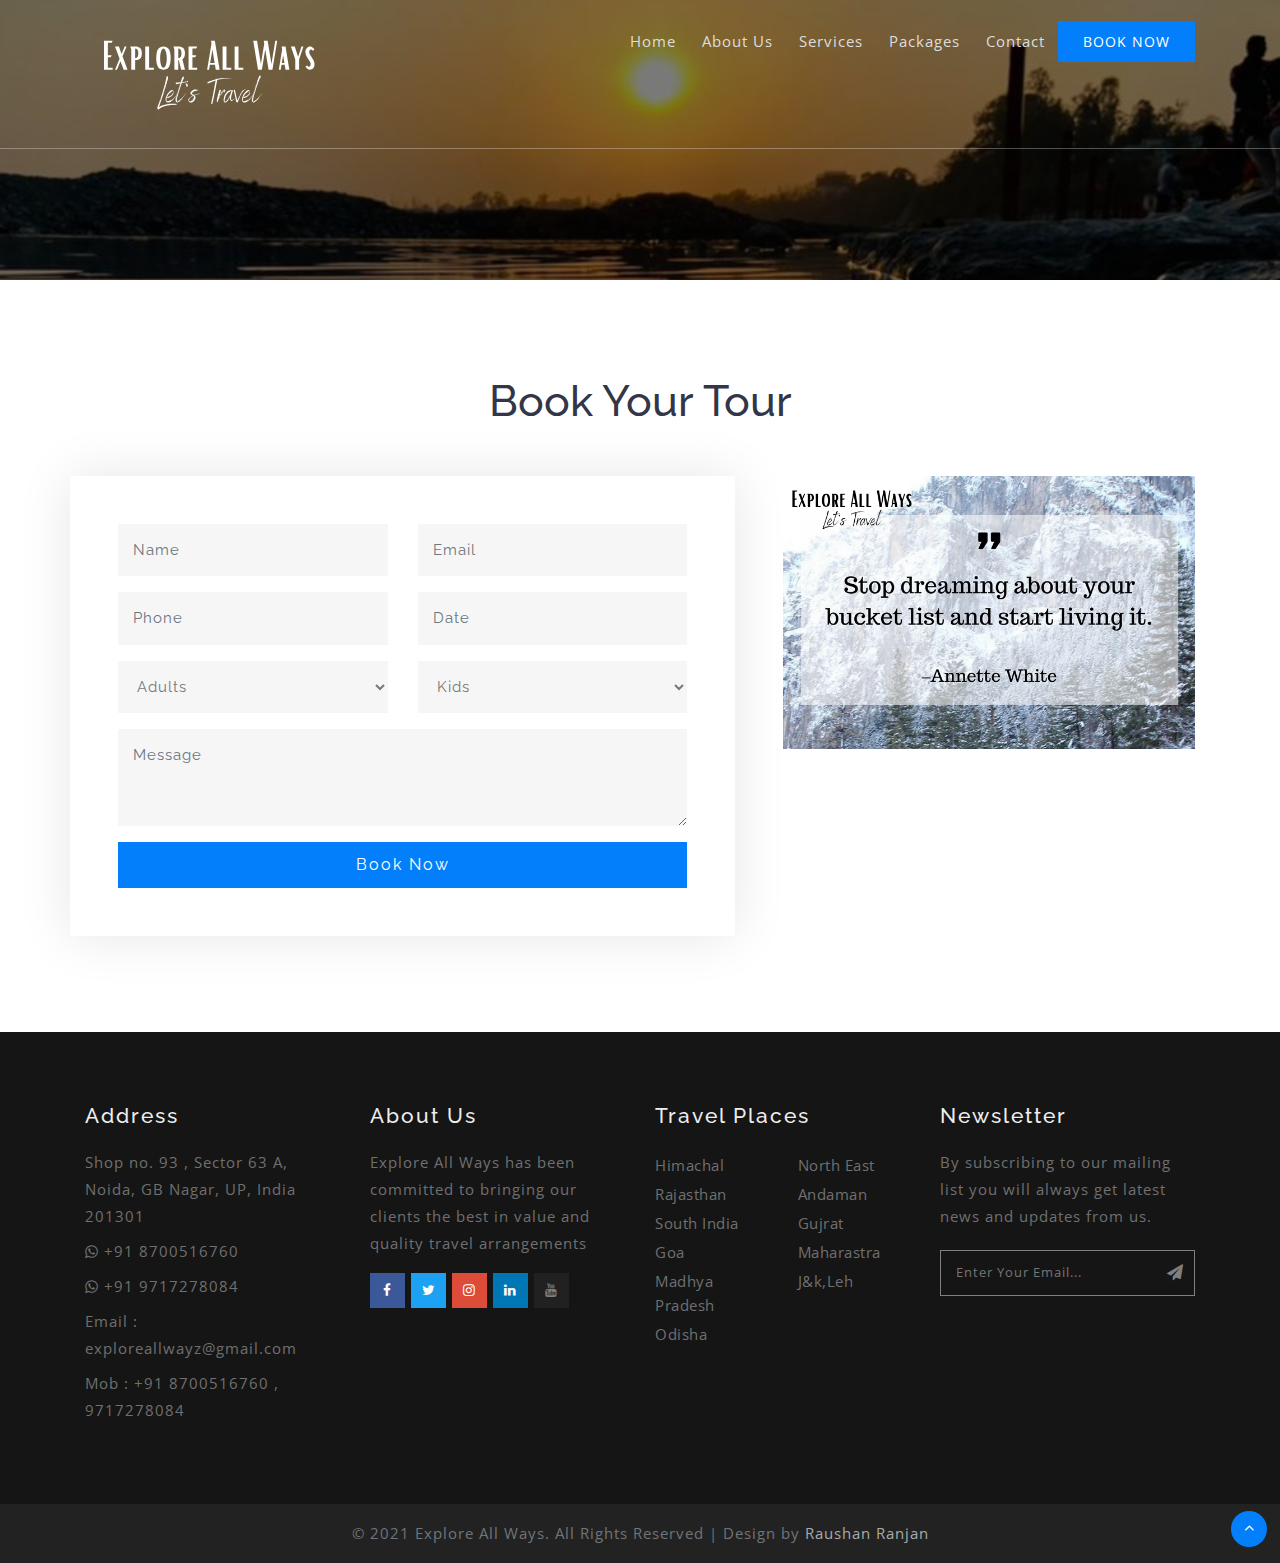
<file: booking.html>
<!DOCTYPE html>
<html lang="en">
<head>
<title>Booking | Explore All Ways</title>
<meta name="viewport" content="width=device-width, initial-scale=1">
<meta charset="utf-8">
<meta name="keywords" content="Explore All Ways,Travel,tour and travel,trip,journey,trip maker,hotel reservation,travel insurance,visa , passport, services, airplane ticketing" />

    <script>
        addEventListener("load", function () {
            setTimeout(hideURLbar, 0);
        }, false);

        function hideURLbar() {
            window.scrollTo(0, 1);
        }
    </script>

	<!-- css files -->
    <link href="css/bootstrap.css" rel='stylesheet' type='text/css' /><!-- bootstrap css -->
    <link href="css/style.css" rel='stylesheet' type='text/css' /><!-- custom css -->
    <link href="css/font-awesome.min.css" rel="stylesheet"><!-- fontawesome css -->
    <link rel="shortcut icon" href="images/logo.png" type="images/x-icon" />
	<!-- //css files -->

	<!-- google fonts -->
	<link href="//fonts.googleapis.com/css?family=Open+Sans:300,300i,400,400i,600,600i,700,700i,800,800i" rel="stylesheet">
	<link href="//fonts.googleapis.com/css?family=Raleway:100,100i,200,200i,300,300i,400,400i,500,500i,600,600i,700,700i,800,800i,900,900i" rel="stylesheet">
	<!-- //google fonts -->

</head>
<body>

<!-- header -->
<header>
	<div class="container">
		<!-- nav -->
		<nav class="py-md-4 py-3 d-lg-flex">
			<div id="logo">
				<h1 class="mt-md-0 mt-2"> <a href="index.html"><!--span class="fa fa-map-signs"></span--><img src="images/logo(explore).svg" alt="Explore All Ways"><!--a href="#page-top">Explore All Ways<br></a><h4>Let's Travel</h4--> </a></h1>
			</div>
			<label for="drop" class="toggle"><span class="fa fa-bars"></span></label>
			<input type="checkbox" id="drop" />
			<ul class="menu ml-auto mt-1">
				<li class=""><a href="index.html">Home</a></li>
				<li class=""><a href="about.html">About Us</a></li>
				<li class=""><a href="services.html">Services</a></li>
				<li class=""><a href="packages.html">Packages</a></li>
				<li class=""><a href="contact.html">Contact</a></li>
				<li class="booking"><a href="booking.html">Book Now</a></li>
			</ul>
		</nav>
		<!-- //nav -->
	</div>
</header>
<!-- //header -->

<!-- banner -->
<section class="banner_inner" id="home">
	<div class="banner_inner_overlay">
	</div>
</section>
<!-- //banner -->


<!-- Booking -->
<section class="contact py-5">
	<div class="container py-lg-5 py-sm-4">
		<h2 class="heading text-capitalize text-center mb-lg-5 mb-4"> Book Your Tour</h2>
		<div class="contact-grids">
			<div class="row">
				<div class="col-lg-7 contact-left-form">
					<form action="#" method="post" class="row">
						<div class="col-sm-6 form-group contact-forms">
						  <input type="text" class="form-control" placeholder="Name" required="">
						</div>
						<div class="col-sm-6 form-group contact-forms">
						  <input type="email" class="form-control" placeholder="Email" required="">
						</div>
						<div class="col-sm-6 form-group contact-forms">
						  <input type="text" class="form-control" placeholder="Phone" required="">
						</div>
						<div class="col-sm-6 form-group contact-forms">
						  <input type="text" class="form-control" placeholder="Date" required="">
						</div>
						<div class="col-sm-6 form-group contact-forms">
							<select class="form-control" id="adults">
								<option>Adults</option>
								<option>1</option>
								<option>2</option>
								<option>3</option>
								<option>4</option>
								<option>5 or more</option>
							</select>
						</div>
						<div class="col-sm-6 form-group contact-forms">
							<select class="form-control" id="kids">
								<option>Kids</option>
								<option>1</option>
								<option>2</option>
								<option>3</option>
								<option>4</option>
								<option>5 or more</option>
							</select>
						</div>
						<div class="col-md-12 form-group contact-forms">
						  <textarea class="form-control" placeholder="Message" rows="3" required=""></textarea>
						</div>
						<div class="col-md-12 booking-button">
							<button class="btn btn-block sent-butnn">Book Now</button>
						</div>
					</form>
				</div>
				<div class="col-lg-5 contact-right pl-lg-5">

					<div class="image-tour position-relative">
						<img src="images/quote.png" alt="" class="img-fluid" />
						<!--p><span class="fa fa-tags"></span> <span>20$ - 15% off</span></p-->
					</div>

					<!--h4>Tour Description</h4>
					<p class="mt-3">Duis nisi sapien, elementum finibus ferme ntum ed eget, aliquet et leo. Mauris hendrerit vel ex.
					vitae luctus massa. Phas ellus sed aliquam leo et dolor. Vestibulum ullamcorper massa eut sed fringilla.</p-->

				</div>
			</div>
		</div>
	</div>
</section>
<!-- //Booking -->


<!--footer -->
<footer>
<section class="footer footer_w3layouts_section_1its py-5">
	<div class="container py-lg-4 py-3">
		<div class="row footer-top">
			<div class="col-lg-3 col-sm-6 footer-grid_section_1its_w3">
				<div class="footer-title">
					<h3>Address</h3>
				</div>
				<div class="footer-text">
					<p>Shop no. 93 , Sector 63 A, Noida, GB Nagar, UP, India 201301</p>
					<p><a href="https://wa.me/918700516760" target="_blank"><span class="fa fa-whatsapp"></span> +91 8700516760</a></p>
          <p><a href="https://wa.me/919717278084" target="_blank"><span class="fa fa-whatsapp"></span> +91 9717278084</a></p>
					<p>Email : <a href="mailto:exploreallwayz@gmail.com" target="_blank">exploreallwayz@gmail.com</a></p>
					<p>Mob : +91 8700516760 , 9717278084</p>
				</div>
			</div>
			<div class="col-lg-3 col-sm-6 footer-grid_section mt-sm-0 mt-4">
				<div class="footer-title">
					<h3>About Us</h3>
				</div>
				<div class="footer-text">
					<p>Explore All Ways has been committed to bringing our clients the best in value and quality travel arrangements</p>
				</div>
        <ul class="social_section_1info">
					<li class="mb-2 facebook"><a href="https://fb.com/exploreallwayz" target="_blank"><span class="fa fa-facebook"></span></a></li>
					<li class="mb-2 twitter"><a href="https://twitter.com/exploreallwayz" target="_blank"><span class="fa fa-twitter"></span></a></li>
					<li class="google"><a href="https://instagram.com/exploreallwayz" target="_blank"><span class="fa fa-instagram"></span></a></li>
					<li class="linkedin"><a href="https://linkedin.com/company/exploreallways" target="_blank"><span class="fa fa-linkedin"></span></a></li>
          <li class="mb-2 youtube"><a href="https://www.youtube.com/channel/UCISw7LKSww1TIXsHyixpgMA" target="_blank"><span class="fa fa-youtube"></span></a></li>
				</ul>
			</div>
			<div class="col-lg-3 col-sm-6 mt-lg-0 mt-4 footer-grid_section_1its_w3">
				<div class="footer-title">
					<h3>Travel Places</h3>
				</div>
				<div class="row">
					<ul class="col-6 links">
						<li><a href="#choose" class="scroll">Himachal </a></li>
						<li><a href="#overview" class="scroll">Rajasthan </a></li>
						<li><a href="#pricing" class="scroll">South India</a></li>
						<li><a href="#faq" class="scroll"> Goa</a></li>
						<li><a href="#testimonials" class="scroll">Madhya Pradesh </a></li>
						<li><a href="#contact" class="scroll"> Odisha </a></li>
					</ul>
					<ul class="col-6 links">
						<li><a href="#">North East </a></li>
						<li><a href="#">Andaman </a></li>
						<li><a href="#faq" class="scroll">Gujrat </a></li>
						<li><a href="#">Maharastra </a></li>
						<li><a href="#">J&k,Leh </a></li>
					</ul>
				</div>
			</div>
			<div class="col-lg-3 col-sm-6 mt-lg-0 mt-4 footer-grid_section_1its_w3">
				<div class="footer-title">
					<h3>Newsletter</h3>
				</div>
				<div class="footer-text">
					<p>By subscribing to our mailing list you will always get latest news and updates from us.</p>
					<form action="#" method="post">
						<input type="email" name="Email" placeholder="Enter your email..." required="">
						<button class="btn1"><i class="fa fa-paper-plane" aria-hidden="true"></i></button>
						<div class="clearfix"> </div>
					</form>
				</div>
			</div>
		</div>
	</div>
</section>
</footer>
<!-- //footer -->
<!-- copyright -->
<div class="copyright py-3 text-center">
	<p>© 2021 Explore All Ways. All Rights Reserved | Design by <a href="http://portfolio-raushanranjan.web.app/" target="=_blank"> Raushan Ranjan </a></p>
</div>
<!-- //copyright -->

<!-- move top -->
<div class="move-top text-right">
	<a href="#home" class="move-top">
		<span class="fa fa-angle-up  mb-3" aria-hidden="true"></span>
	</a>
</div>
<!-- move top -->


</body>
</html>
</file>
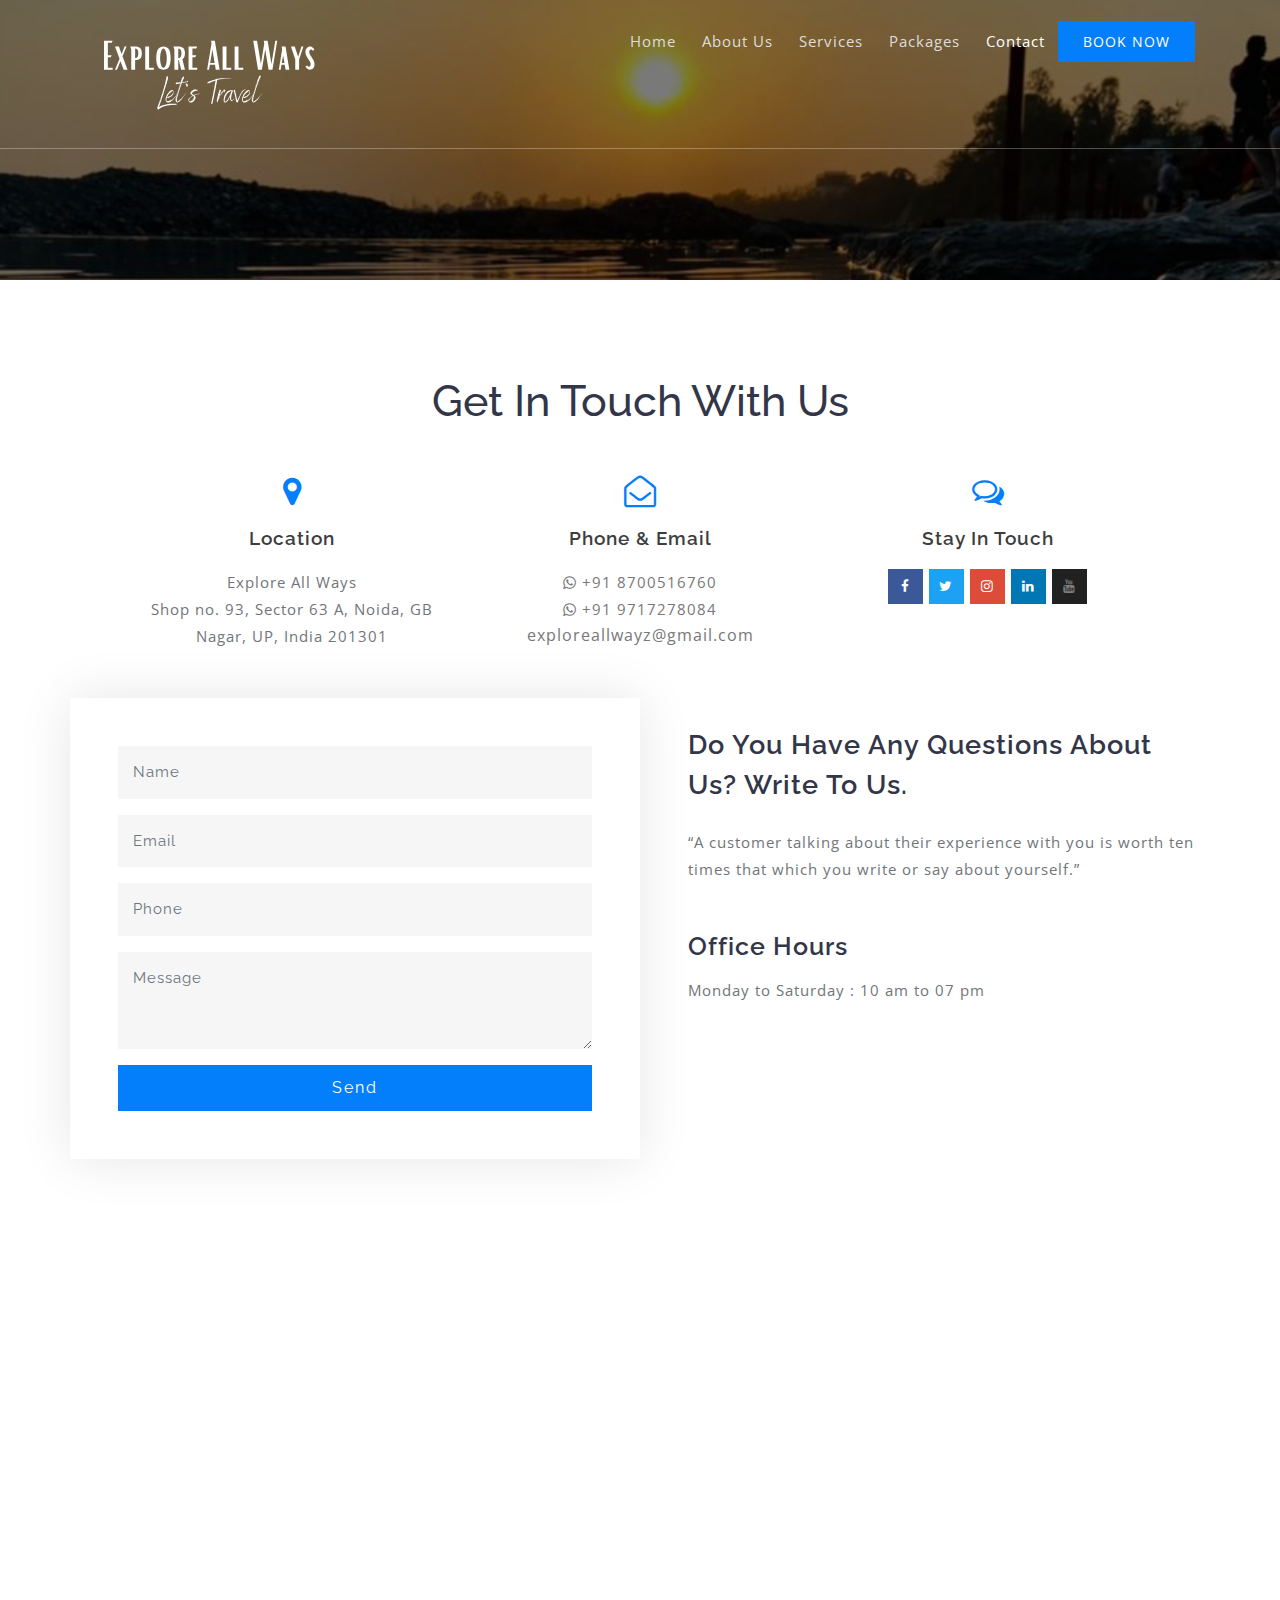
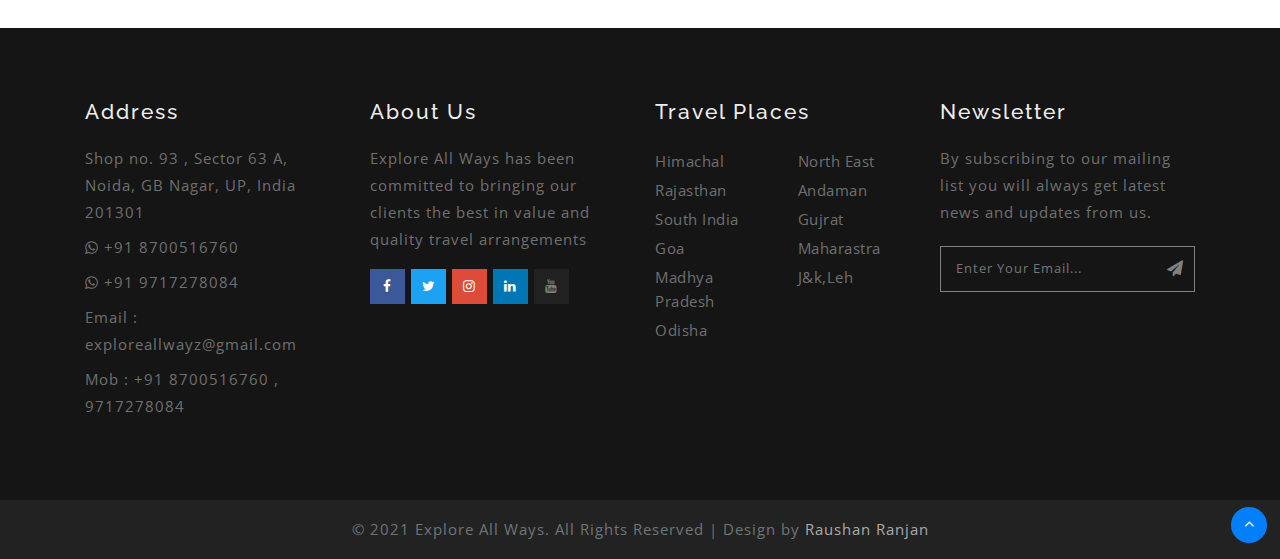
<file: contact.html>
<!DOCTYPE html>
<html lang="en">
<head>
<title>Contact | Explore All Ways</title>
<meta name="viewport" content="width=device-width, initial-scale=1">
<meta charset="utf-8">
<meta name="keywords" content="Explore All Ways,Travel,tour and travel,trip,journey,trip maker,hotel reservation,travel insurance,visa , passport, services, airplane ticketing" />

    <script>
        addEventListener("load", function () {
            setTimeout(hideURLbar, 0);
        }, false);

        function hideURLbar() {
            window.scrollTo(0, 1);
        }
    </script>

	<!-- css files -->
    <link href="css/bootstrap.css" rel='stylesheet' type='text/css' /><!-- bootstrap css -->
    <link href="css/style.css" rel='stylesheet' type='text/css' /><!-- custom css -->
    <link href="css/font-awesome.min.css" rel="stylesheet"><!-- fontawesome css -->
    <link rel="shortcut icon" href="images/logo.png" type="images/x-icon" />
	<!-- //css files -->

	<!-- google fonts -->
	<link href="//fonts.googleapis.com/css?family=Open+Sans:300,300i,400,400i,600,600i,700,700i,800,800i" rel="stylesheet">
	<link href="//fonts.googleapis.com/css?family=Raleway:100,100i,200,200i,300,300i,400,400i,500,500i,600,600i,700,700i,800,800i,900,900i" rel="stylesheet">
	<!-- //google fonts -->
	<!--     Google adsense     -->
	<script data-ad-client="ca-pub-5931135314722544" async src="https://pagead2.googlesyndication.com/pagead/js/adsbygoogle.js"></script>
</head>
<body>

<!-- header -->
<header>
	<div class="container">
		<!-- nav -->
		<nav class="py-md-4 py-3 d-lg-flex">
			<div id="logo">
				<h1 class="mt-md-0 mt-2"> <a href="index.html"><!--span class="fa fa-map-signs"></span--><img src="images/logo(explore).svg" alt="Explore All Ways"><!--a href="#page-top">Explore All Ways<br></a><h4>Let's Travel</h4--> </a></h1>
			</div>
			<label for="drop" class="toggle"><span class="fa fa-bars"></span></label>
			<input type="checkbox" id="drop" />
			<ul class="menu ml-auto mt-1">
				<li class=""><a href="index.html">Home</a></li>
				<li class=""><a href="about.html">About Us</a></li>
				<!--li class=""><a href="blogs.html">Blogs</a></li-->
				<li class=""><a href="services.html">Services</a></li>
				<li class=""><a href="packages.html">Packages</a></li>
				<li class="active"><a href="contact.html">Contact</a></li>
				<li class="booking"><a href="booking.html">Book Now</a></li>
			</ul>
		</nav>
		<!-- //nav -->
	</div>
</header>
<!-- //header -->

<!-- banner -->
<section class="banner_inner" id="home">
	<div class="banner_inner_overlay">
	</div>
</section>
<!-- //banner -->


<!-- Contact -->
<section class="contact py-5">
	<div class="container py-lg-5 py-sm-3">
			<h2 class="heading text-capitalize text-center mb-sm-5 mb-4"> Get In Touch with us</h2>
			<ul class="list-unstyled row text-center mt-lg-5 mt-4 px-lg-5">
                <li class="col-md-4 col-sm-6 adress-w3pvt-info">
                    <div class=" adress-icon">
                        <span class="fa fa-map-marker"></span>
                    </div>

                    <h6>Location</h6>
                    <p>Explore All Ways
                        <br>Shop no. 93, Sector 63 A, Noida, GB Nagar, UP, India 201301</p>
                </li>

                <li class="col-md-4 col-sm-6 adress-w3pvt-info mt-sm-0 mt-4">
                    <div class="adress-icon">
                        <span class="fa fa-envelope-open-o"></span>
                    </div>
                    <h6>Phone & Email</h6>
                    <p><a href="https://wa.me/918700516760" target="_blank"><span class="fa fa-whatsapp"></span> +91 8700516760</a></p>
                    <p><a href="https://wa.me/919717278084" target="_blank"><span class="fa fa-whatsapp"></span> +91 9717278084</a></p>
                    <a href="mailto:exploreallwayz@gmail.com">exploreallwayz@gmail.com</a></p>
                </li>
                <li class="col-md-4 col-sm-6 adress-w3pvt-info mt-md-0 mt-4">

                    <div class="adress-icon">
                        <span class="fa fa-comments-o"></span>
                    </div>

                    <h6>Stay In Touch</h6>
                    <ul class="social_section_1info">
            					<li class="mb-2 facebook"><a href="https://fb.com/exploreallwayz" target="_blank"><span class="fa fa-facebook"></span></a></li>
            					<li class="mb-2 twitter"><a href="https://twitter.com/exploreallwayz" target="_blank"><span class="fa fa-twitter"></span></a></li>
            					<li class="google"><a href="https://instagram.com/exploreallwayz" target="_blank"><span class="fa fa-instagram"></span></a></li>
            					<li class="linkedin"><a href="https://linkedin.com/company/exploreallways" target="_blank"><span class="fa fa-linkedin"></span></a></li>
                      <li class="mb-2 youtube"><a href="https://www.youtube.com/c/exploreallways" target="_blank"><span class="fa fa-youtube"></span></a></li>
            				</ul>
                </li>
            </ul>

			<div class="contact-grids mt-5">
				<div class="row">
					<div class="col-lg-6 col-md-6 contact-left-form">
						<form action="#" method="post">
							<div class=" form-group contact-forms">
							  <input type="text" class="form-control" placeholder="Name" required="">
							</div>
							<div class="form-group contact-forms">
							  <input type="email" class="form-control" placeholder="Email" required="">
							</div>
							<div class="form-group contact-forms">
							  <input type="text" class="form-control" placeholder="Phone" required="">
							</div>
							<div class="form-group contact-forms">
							  <textarea class="form-control" placeholder="Message" rows="3" required=""></textarea>
							</div>
							<button class="btn btn-block sent-butnn">Send</button>
						</form>
					</div>
					<div class="col-lg-6 col-md-6 contact-right pl-lg-5">
						<h4>Do you have any questions about us? write to us.</h4>
						<p class="mt-md-4 mt-2">“A customer talking about their experience with you is worth ten times that which you write or say about yourself.”</p>
						<h5 class="mt-lg-5 mt-3">Office Hours</h5>
						<p class="mt-3">Monday to Saturday : 10 am to 07 pm</p>
						<!--p>Saturday and Sunay : 10 am to 04 pm</p-->
					</div>
				</div>
			</div>
	</div>
</section>
<!-- //Contact -->

<!-- map -->
<div class="map p-2">
<iframe src="https://www.google.com/maps/embed?pb=!1m18!1m12!1m3!1d7004.618826313025!2d77.3986548754409!3d28.620487329690064!2m3!1f0!2f0!3f0!3m2!1i1024!2i768!4f13.1!3m3!1m2!1s0x390cef57cdc93a3f%3A0x60ef82cecb380d5d!2sExplore%20All%20Ways!5e0!3m2!1sen!2sin!4v1614446907888!5m2!1sen!2sin" width="600" height="450" style="border:0;" allowfullscreen="" loading="lazy"></iframe>
</div>
<!-- //map -->

<!--footer -->
<footer>
<section class="footer footer_w3layouts_section_1its py-5">
	<div class="container py-lg-4 py-3">
		<div class="row footer-top">
			<div class="col-lg-3 col-sm-6 footer-grid_section_1its_w3">
				<div class="footer-title">
					<h3>Address</h3>
				</div>
				<div class="footer-text">
					<p>Shop no. 93 , Sector 63 A, Noida, GB Nagar, UP, India 201301</p>
					<p><a href="https://wa.me/918700516760" target="_blank"><span class="fa fa-whatsapp"></span> +91 8700516760</a></p>
          <p><a href="https://wa.me/919717278084" target="_blank"><span class="fa fa-whatsapp"></span> +91 9717278084</a></p>
					<p>Email : <a href="mailto:exploreallwayz@gmail.com" target="_blank">exploreallwayz@gmail.com</a></p>
					<p>Mob : +91 8700516760 , 9717278084</p>
				</div>
			</div>
			<div class="col-lg-3 col-sm-6 footer-grid_section mt-sm-0 mt-4">
				<div class="footer-title">
					<h3>About Us</h3>
				</div>
				<div class="footer-text">
					<p>Explore All Ways has been committed to bringing our clients the best in value and quality travel arrangements</p>
				</div>
        <ul class="social_section_1info">
					<li class="mb-2 facebook"><a href="https://fb.com/exploreallwayz" target="_blank"><span class="fa fa-facebook"></span></a></li>
					<li class="mb-2 twitter"><a href="https://twitter.com/exploreallwayz" target="_blank"><span class="fa fa-twitter"></span></a></li>
					<li class="google"><a href="https://instagram.com/exploreallwayz" target="_blank"><span class="fa fa-instagram"></span></a></li>
					<li class="linkedin"><a href="https://linkedin.com/company/exploreallways" target="_blank"><span class="fa fa-linkedin"></span></a></li>
          <li class="mb-2 youtube"><a href="https://www.youtube.com/c/exploreallways" target="_blank"><span class="fa fa-youtube"></span></a></li>
				</ul>
			</div>
			<div class="col-lg-3 col-sm-6 mt-lg-0 mt-4 footer-grid_section_1its_w3">
				<div class="footer-title">
					<h3>Travel Places</h3>
				</div>
				<div class="row">
					<ul class="col-6 links">
						<li><a href="#choose" class="scroll">Himachal </a></li>
						<li><a href="#overview" class="scroll">Rajasthan </a></li>
						<li><a href="#pricing" class="scroll">South India</a></li>
						<li><a href="#faq" class="scroll"> Goa</a></li>
						<li><a href="#testimonials" class="scroll">Madhya Pradesh </a></li>
						<li><a href="#contact" class="scroll"> Odisha </a></li>
					</ul>
					<ul class="col-6 links">
						<li><a href="#">North East </a></li>
						<li><a href="#">Andaman </a></li>
						<li><a href="#faq" class="scroll">Gujrat </a></li>
						<li><a href="#">Maharastra </a></li>
						<li><a href="#">J&k,Leh </a></li>
					</ul>
				</div>
			</div>
			<div class="col-lg-3 col-sm-6 mt-lg-0 mt-4 footer-grid_section_1its_w3">
				<div class="footer-title">
					<h3>Newsletter</h3>
				</div>
				<div class="footer-text">
					<p>By subscribing to our mailing list you will always get latest news and updates from us.</p>
					<form action="#" method="post">
						<input type="email" name="Email" placeholder="Enter your email..." required="">
						<button class="btn1"><i class="fa fa-paper-plane" aria-hidden="true"></i></button>
						<div class="clearfix"> </div>
					</form>
				</div>
			</div>
		</div>
	</div>
</section>
</footer>
<!-- //footer -->
<!-- copyright -->
<div class="copyright py-3 text-center">
	<p>© 2021 Explore All Ways. All Rights Reserved | Design by <a href="http://portfolio-raushanranjan.web.app/" target="=_blank"> Raushan Ranjan </a></p>
</div>
<!-- //copyright -->

<!-- move top -->
<div class="move-top text-right">
	<a href="#home" class="move-top">
		<span class="fa fa-angle-up  mb-3" aria-hidden="true"></span>
	</a>
</div>
<!-- move top -->


</body>
</html>
</file>
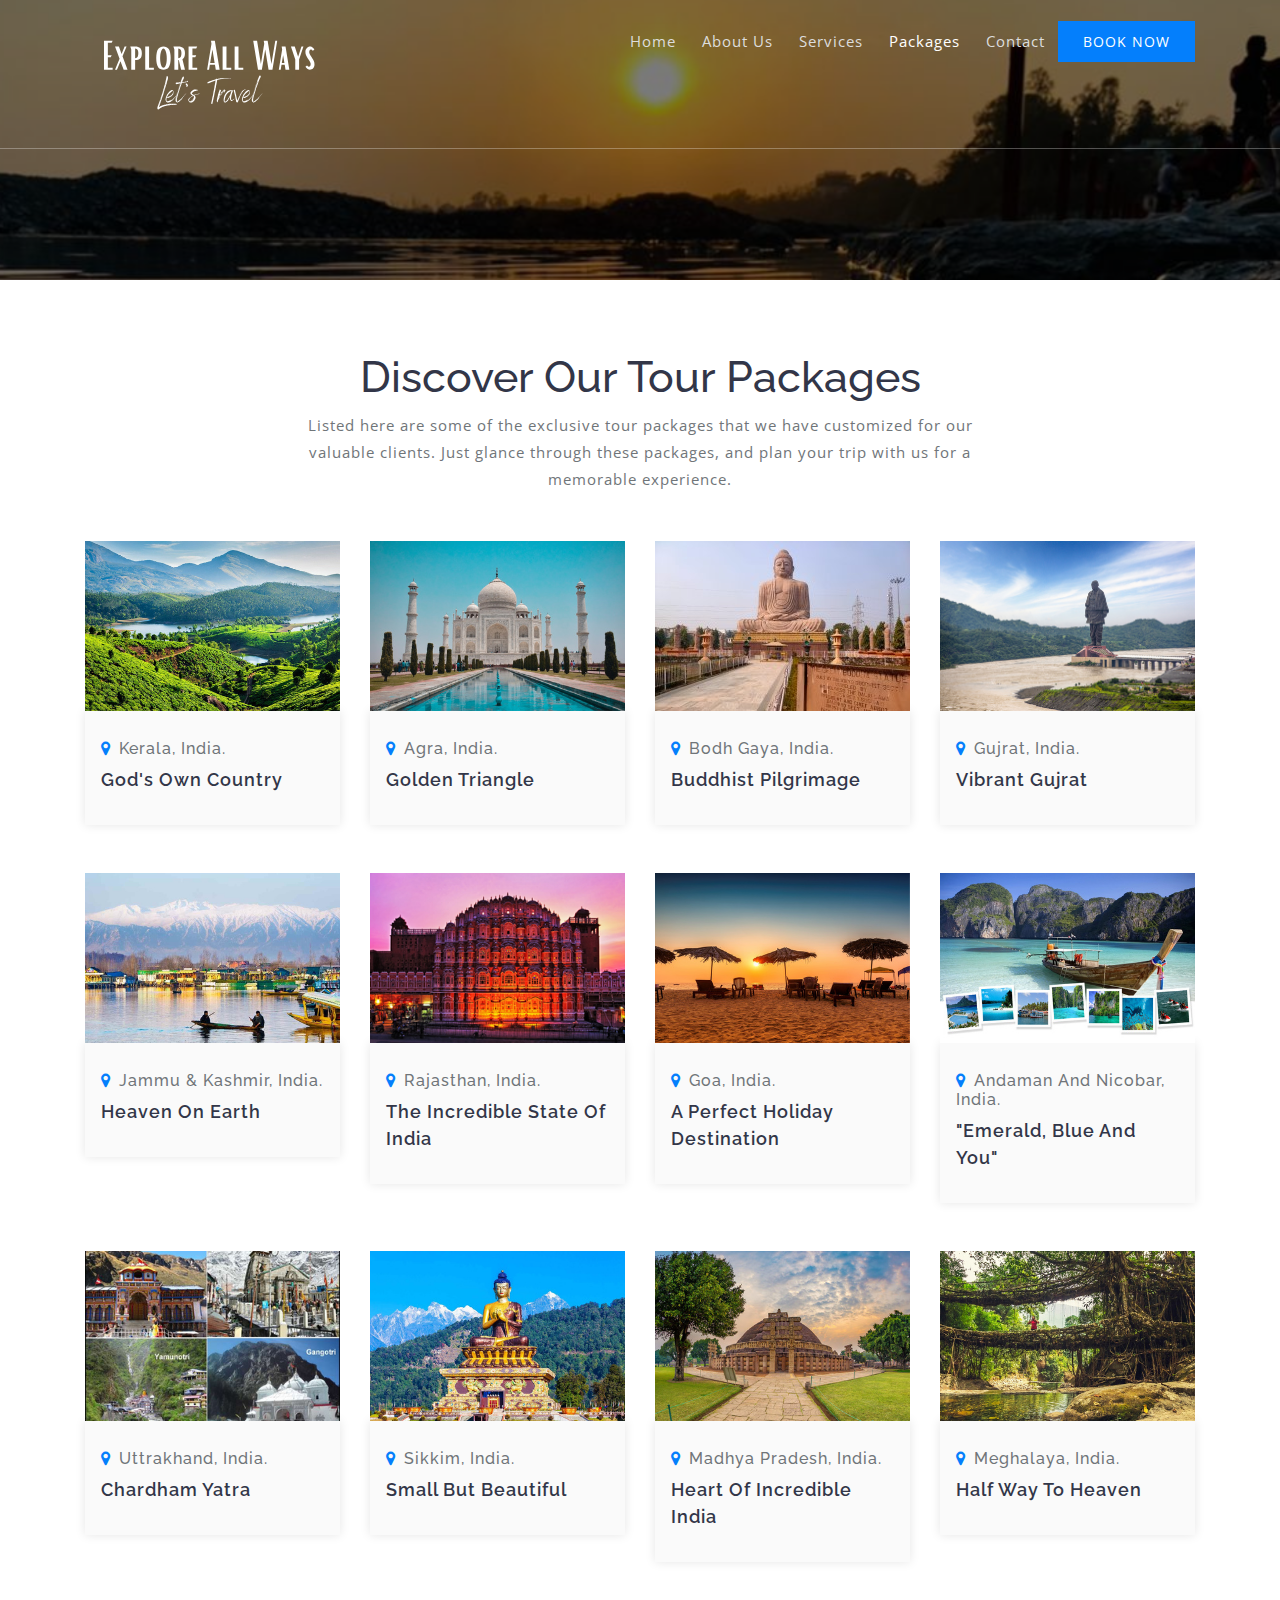
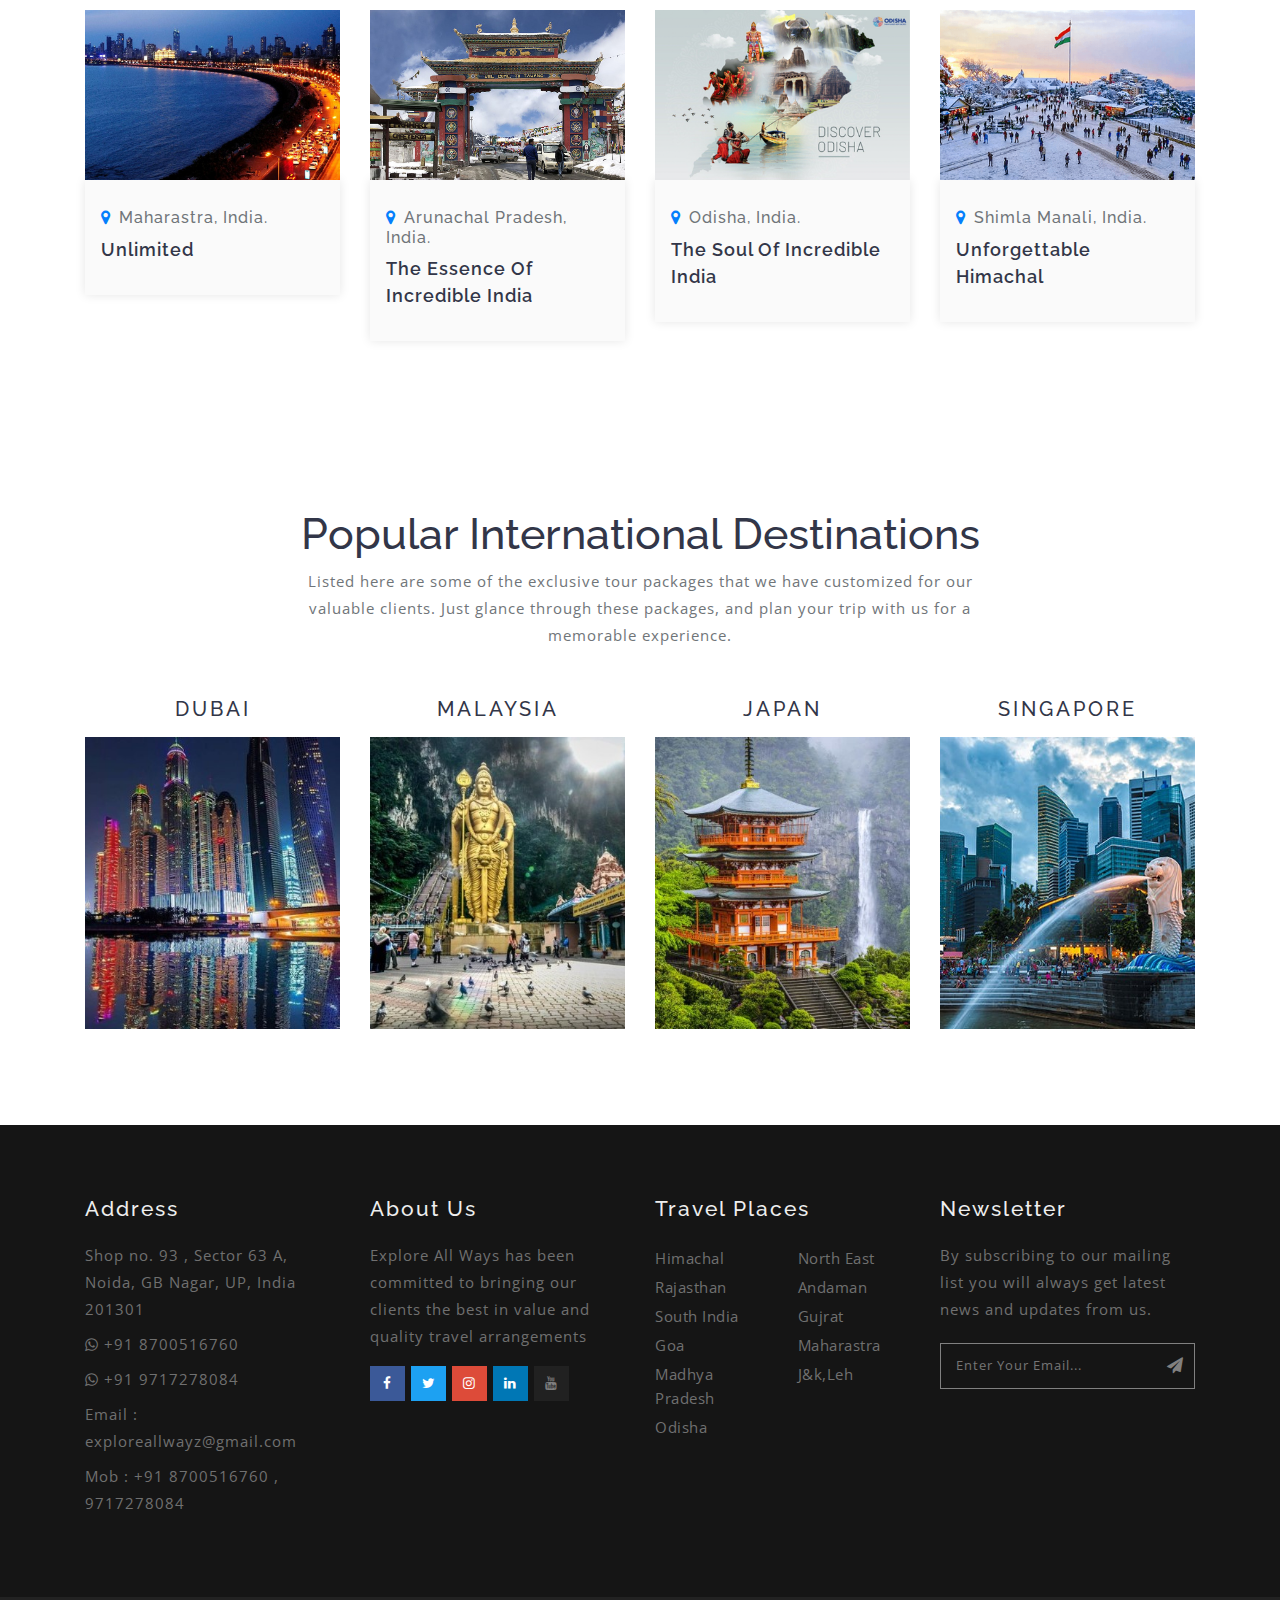
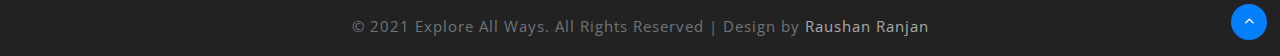
<file: packages.html>
<!DOCTYPE html>
<html lang="en">
<head>
<title>Packages | Explore All Ways</title>
<meta name="viewport" content="width=device-width, initial-scale=1">
<meta charset="utf-8">
<meta name="keywords" content="Explore All Ways,Travel,tour and travel,trip,journey,trip maker,hotel reservation,travel insurance,visa , passport, services, airplane ticketing" />

    <script>
        addEventListener("load", function () {
            setTimeout(hideURLbar, 0);
        }, false);

        function hideURLbar() {
            window.scrollTo(0, 1);
        }
    </script>

	<!-- css files -->
    <link href="css/bootstrap.css" rel='stylesheet' type='text/css' /><!-- bootstrap css -->
    <link href="css/style.css" rel='stylesheet' type='text/css' /><!-- custom css -->
    <link href="css/font-awesome.min.css" rel="stylesheet"><!-- fontawesome css -->
        <link rel="shortcut icon" href="images/logo.png" type="images/x-icon" />
	<!-- //css files -->

	<!-- google fonts -->
	<link href="//fonts.googleapis.com/css?family=Open+Sans:300,300i,400,400i,600,600i,700,700i,800,800i" rel="stylesheet">
	<link href="//fonts.googleapis.com/css?family=Raleway:100,100i,200,200i,300,300i,400,400i,500,500i,600,600i,700,700i,800,800i,900,900i" rel="stylesheet">
	<!-- //google fonts -->
	<!--     Google adsense     -->
	<script data-ad-client="ca-pub-5931135314722544" async src="https://pagead2.googlesyndication.com/pagead/js/adsbygoogle.js"></script>
</head>
<body>

<!-- header -->
<header>
	<div class="container">
		<!-- nav -->
		<nav class="py-md-4 py-3 d-lg-flex">
			<div id="logo">
				<h1 class="mt-md-0 mt-2"> <a href="index.html"><!--span class="fa fa-map-signs"></span--><img src="images/logo(explore).svg" alt="Explore All Ways"><!--a href="#page-top">Explore All Ways<br></a><h4>Let's Travel</h4--> </a></h1>
			</div>
			<label for="drop" class="toggle"><span class="fa fa-bars"></span></label>
			<input type="checkbox" id="drop" />
			<ul class="menu ml-auto mt-1">
				<li class=""><a href="index.html">Home</a></li>
				<li class=""><a href="about.html">About Us</a></li>
				<!--li class=""><a href="blogs.html">Blogs</a></li-->
				<li class=""><a href="services.html">Services</a></li>
				<li class="active"><a href="packages.html">Packages</a></li>
				<li class=""><a href="contact.html">Contact</a></li>
				<li class="booking"><a href="booking.html">Book Now</a></li>
			</ul>
		</nav>
		<!-- //nav -->
	</div>
</header>
<!-- //header -->

<!-- banner -->
<section class="banner_inner" id="home">
	<div class="banner_inner_overlay">
	</div>
</section>
<!-- //banner -->


<!-- tour packages -->
<section class="packages pt-5">
	<div class="container py-lg-4 py-sm-3">
		<h2 class="heading text-capitalize text-center"> Discover our tour packages</h2>
		<p class="text mt-2 mb-5 text-center">Listed here are some of the exclusive tour packages that we have customized for our valuable clients. Just glance through these packages, and plan your trip with us for a memorable  experience.</p>
		<div class="row">

			<div class="col-lg-3 col-sm-6 mb-5">
				<div class="image-tour position-relative">
					<img src="images/Kerala.png" alt="" class="img-fluid" />
					<!--p><span class="fa fa-tags"></span> <span>20$</span></p-->
				</div>
				<div class="package-info">
					<h6 class="mt-1"><span class="fa fa-map-marker mr-2"></span>kerala, India.</h6>
					<h5 class="my-2">God's Own Country</h5>
					<!--p class="">God's Own Country.</p>
					<ul class="listing mt-3">
						<li><span class="fa fa-clock-o mr-2"></span>Duration : <span>10 Days</span></li>
					</ul-->
				</div>
			</div>
			<div class="col-lg-3 col-sm-6 mb-5">
				<div class="image-tour position-relative">
					<img src="images/agra.png" alt="" class="img-fluid" />
					<!--p><span class="fa fa-tags"></span> <span>20$</span></p-->
				</div>
				<div class="package-info">
					<h6 class="mt-1"><span class="fa fa-map-marker mr-2"></span>Agra, India.</h6>
					<h5 class="my-2">Golden triangle</h5>
					<!--p class="">Golden.</p-->
					<!--ul class="listing mt-3">
						<li><span class="fa fa-clock-o mr-2"></span>Duration : <span>10 Days</span></li>
					</ul-->
				</div>
			</div>
			<div class="col-lg-3 col-sm-6 mb-5">
				<div class="image-tour position-relative">
					<img src="images/bodhgaya.jpeg" alt="" class="img-fluid" />
					<!--p><span class="fa fa-tags"></span> <span>20$</span></p-->
				</div>
				<div class="package-info">
					<h6 class="mt-1"><span class="fa fa-map-marker mr-2"></span>Bodh gaya, India.</h6>
					<h5 class="my-2">Buddhist pilgrimage</h5>
					<!--p class="">Vestibulum tellus neque, et velit mauris at, augue.</p-->
					<!--ul class="listing mt-3">
						<li><span class="fa fa-clock-o mr-2"></span>Duration : <span>10 Days</span></li>
					</ul-->
				</div>
			</div>
			<div class="col-lg-3 col-sm-6 mb-5">
				<div class="image-tour position-relative">
					<img src="images/gujrat.png" alt="" class="img-fluid" />
					<!--p><span class="fa fa-tags"></span> <span>20$</span></p-->
				</div>
				<div class="package-info">
					<h6 class="mt-1"><span class="fa fa-map-marker mr-2"></span>Gujrat, India.</h6>
					<h5 class="my-2">Vibrant Gujrat</h5>
					<!--p class="">Vestibulum tellus neque, et velit mauris at, augue.</p-->
					<!--ul class="listing mt-3">
						<li><span class="fa fa-clock-o mr-2"></span>Duration : <span>10 Days</span></li>
					</ul-->
				</div>
			</div>

			<div class="col-lg-3 col-sm-6 mb-5">
				<div class="image-tour position-relative">
					<img src="images/j&k.png" alt="" class="img-fluid" />
					<!--p><span class="fa fa-tags"></span> <span>20$</span></p-->
				</div>
				<div class="package-info">
					<h6 class="mt-1"><span class="fa fa-map-marker mr-2"></span>Jammu & Kashmir, India.</h6>
					<h5 class="my-2">Heaven on Earth</h5>
					<!--p class="">Vestibulum tellus neque, et velit mauris at, augue.</p-->
					<!--ul class="listing mt-3">
						<li><span class="fa fa-clock-o mr-2"></span>Duration : <span>10 Days</span></li>
					</ul-->
				</div>
			</div>
			<div class="col-lg-3 col-sm-6 mb-5">
				<div class="image-tour position-relative">
					<img src="images/rajasthan.png" alt="" class="img-fluid" />
					<!--p><span class="fa fa-tags"></span> <span>20$</span></p-->
				</div>
				<div class="package-info">
					<h6 class="mt-1"><span class="fa fa-map-marker mr-2"></span>Rajasthan, India.</h6>
					<h5 class="my-2">The Incredible State of India</h5>
					<!--p class="">Vestibulum tellus neque, et velit mauris at, augue.</p-->
					<!--ul class="listing mt-3">
						<li><span class="fa fa-clock-o mr-2"></span>Duration : <span>10 Days</span></li>
					</ul-->
				</div>
			</div>
			<div class="col-lg-3 col-sm-6 mb-5">
				<div class="image-tour position-relative">
					<img src="images/goa.png" alt="" class="img-fluid" />
					<!--p><span class="fa fa-tags"></span> <span>20$</span></p-->
				</div>
				<div class="package-info">
					<h6 class="mt-1"><span class="fa fa-map-marker mr-2"></span>Goa, India.</h6>
					<h5 class="my-2">A Perfect holiday destination</h5>
					<!--p class="">Vestibulum tellus neque, et velit mauris at, augue.</p-->
					<!--ul class="listing mt-3">
						<li><span class="fa fa-clock-o mr-2"></span>Duration : <span>10 Days</span></li>
					</ul-->
				</div>
			</div>
      <div class="col-lg-3 col-sm-6 mb-5">
				<div class="image-tour position-relative">
					<img src="images/andaman.png" alt="" class="img-fluid" />
					<!--p><span class="fa fa-tags"></span> <span>20$</span></p-->
				</div>
				<div class="package-info">
					<h6 class="mt-1"><span class="fa fa-map-marker mr-2"></span>Andaman and Nicobar, India.</h6>
					<h5 class="my-2">"Emerald, Blue and You"</h5>
					<!--p class="">Vestibulum tellus neque, et velit mauris at, augue.</p-->
					<!--ul class="listing mt-3">
						<li><span class="fa fa-clock-o mr-2"></span>Duration : <span>10 Days</span></li>
					</ul-->
				</div>
			</div>
      <div class="col-lg-3 col-sm-6 mb-5">
        <div class="image-tour position-relative">
          <img src="images/chardham.png" alt="" class="img-fluid" />
          <!--p><span class="fa fa-tags"></span> <span>20$</span></p-->
        </div>
        <div class="package-info">
          <h6 class="mt-1"><span class="fa fa-map-marker mr-2"></span>Uttrakhand, India.</h6>
          <h5 class="my-2">Chardham Yatra</h5>
          <!--p class="">Vestibulum tellus neque, et velit mauris at, augue.</p-->
          <!--ul class="listing mt-3">
            <li><span class="fa fa-clock-o mr-2"></span>Duration : <span>10 Days</span></li>
          </ul-->
        </div>
      </div>
      <div class="col-lg-3 col-sm-6 mb-5">
        <div class="image-tour position-relative">
          <img src="images/sikkim.png" alt="" class="img-fluid" />
          <!--p><span class="fa fa-tags"></span> <span>20$</span></p-->
        </div>
        <div class="package-info">
          <h6 class="mt-1"><span class="fa fa-map-marker mr-2"></span>Sikkim, India.</h6>
          <h5 class="my-2">Small But Beautiful</h5>
          <!--p class="">Vestibulum tellus neque, et velit mauris at, augue.</p-->
          <!--ul class="listing mt-3">
            <li><span class="fa fa-clock-o mr-2"></span>Duration : <span>10 Days</span></li>
          </ul-->
        </div>
      </div>
      <div class="col-lg-3 col-sm-6 mb-5">
        <div class="image-tour position-relative">
          <img src="images/madhya.png" alt="" class="img-fluid" />
          <!--p><span class="fa fa-tags"></span> <span>20$</span></p-->
        </div>
        <div class="package-info">
          <h6 class="mt-1"><span class="fa fa-map-marker mr-2"></span>Madhya Pradesh, India.</h6>
          <h5 class="my-2">Heart of Incredible India</h5>
          <!--p class="">Vestibulum tellus neque, et velit mauris at, augue.</p-->
          <!--ul class="listing mt-3">
            <li><span class="fa fa-clock-o mr-2"></span>Duration : <span>10 Days</span></li>
          </ul-->
        </div>
      </div>
      <div class="col-lg-3 col-sm-6 mb-5">
        <div class="image-tour position-relative">
          <img src="images/meghalaya.png" alt="" class="img-fluid" />
          <!--p><span class="fa fa-tags"></span> <span>20$</span></p-->
        </div>
        <div class="package-info">
          <h6 class="mt-1"><span class="fa fa-map-marker mr-2"></span>Meghalaya, India.</h6>
          <h5 class="my-2">Half way to Heaven</h5>
          <!--p class="">Vestibulum tellus neque, et velit mauris at, augue.</p-->
          <!--ul class="listing mt-3">
            <li><span class="fa fa-clock-o mr-2"></span>Duration : <span>10 Days</span></li>
          </ul-->
        </div>
      </div>
      <div class="col-lg-3 col-sm-6 mb-5">
        <div class="image-tour position-relative">
          <img src="images/maharashtra.png" alt="" class="img-fluid" />
          <!--p><span class="fa fa-tags"></span> <span>20$</span></p-->
        </div>
        <div class="package-info">
          <h6 class="mt-1"><span class="fa fa-map-marker mr-2"></span>Maharastra, India.</h6>
          <h5 class="my-2">Unlimited</h5>
          <!--p class="">Vestibulum tellus neque, et velit mauris at, augue.</p-->
          <!--ul class="listing mt-3">
            <li><span class="fa fa-clock-o mr-2"></span>Duration : <span>10 Days</span></li>
          </ul-->
        </div>
      </div>
      <div class="col-lg-3 col-sm-6 mb-5">
        <div class="image-tour position-relative">
          <img src="images/arunachal.png" alt="" class="img-fluid" />
          <!--p><span class="fa fa-tags"></span> <span>20$</span></p-->
        </div>
        <div class="package-info">
          <h6 class="mt-1"><span class="fa fa-map-marker mr-2"></span>Arunachal Pradesh, India.</h6>
          <h5 class="my-2">The Essence of Incredible India</h5>
          <!--p class="">Vestibulum tellus neque, et velit mauris at, augue.</p-->
          <!--ul class="listing mt-3">
            <li><span class="fa fa-clock-o mr-2"></span>Duration : <span>10 Days</span></li>
          </ul-->
        </div>
      </div>
      <div class="col-lg-3 col-sm-6 mb-5">
        <div class="image-tour position-relative">
          <img src="images/odisha.png" alt="" class="img-fluid" />
          <!--p><span class="fa fa-tags"></span> <span>20$</span></p-->
        </div>
        <div class="package-info">
          <h6 class="mt-1"><span class="fa fa-map-marker mr-2"></span>Odisha, India.</h6>
          <h5 class="my-2">The soul of Incredible India</h5>
          <!--p class="">Vestibulum tellus neque, et velit mauris at, augue.</p-->
          <!--ul class="listing mt-3">
            <li><span class="fa fa-clock-o mr-2"></span>Duration : <span>10 Days</span></li>
          </ul-->
        </div>
      </div>
			<div class="col-lg-3 col-sm-6 mb-5">
				<div class="image-tour position-relative">
					<img src="images/shimla.png" alt="" class="img-fluid" />
					<!--p><span class="fa fa-tags"></span> <span>20$</span></p-->
				</div>
				<div class="package-info">
					<h6 class="mt-1"><span class="fa fa-map-marker mr-2"></span>Shimla Manali, India.</h6>
					<h5 class="my-2">Unforgettable Himachal</h5>
					<!--p class="">Vestibulum tellus neque, et velit mauris at, augue.</p>
					<ul class="listing mt-3">
						<li><span class="fa fa-clock-o mr-2"></span>Duration : <span>10 Days</span></li>
					</ul-->
				</div>
			</div>
		</div>
	</div>
</section>
<!-- tour packages -->

<!-- destinations -->
<section class="destinations py-5" id="destinations">
	<div class="container py-xl-5 py-lg-3">
		<h3 class="heading text-capitalize text-center"> Popular International Destinations</h3>
		<p class="text mt-2 mb-5 text-center">Listed here are some of the exclusive tour packages that we have customized for our valuable clients. Just glance through these packages, and plan your trip with us for a memorable experience.</p>
		<div class="row inner-sec-w3layouts-w3pvt-lauinfo">
			<div class="col-md-3 col-sm-6 col-6 destinations-grids text-center">
				<h4 class="destination mb-3">Dubai</h4>
				<div class="image-position position-relative">
					<img src="images/Dubai.jpg" class="img-fluid" alt="">
					<!--div class="rating">
						<ul>
							<li><span class="fa fa-star"></span></li>
							<li><span class="fa fa-star"></span></li>
							<li><span class="fa fa-star"></span></li>
							<li><span class="fa fa-star"></span></li>
							<li><span class="fa fa-star"></span></li>
						</ul>
					</div-->
				</div>
				<div class="destinations-info">
					<div class="caption mb-lg-3">
						<h4>Dubai</h4>
						<a href="booking.html">Book Now</a>
					</div>
				</div>
			</div>
			<div class="col-md-3 col-sm-6 col-6 destinations-grids text-center">
				<h4 class="destination mb-3">Malaysia</h4>
				<div class="image-position position-relative">
					<img src="images/malaysia.jpg" class="img-fluid" alt="">
					<!--div class="rating">
						<ul>
							<li><span class="fa fa-star"></span></li>
							<li><span class="fa fa-star"></span></li>
							<li><span class="fa fa-star"></span></li>
							<li><span class="fa fa-star"></span></li>
							<li><span class="fa fa-star"></span></li>
						</ul>
					</div-->
				</div>
				<div class="destinations-info">
					<div class="caption mb-lg-3">
						<h4>Malaysia</h4>
						<a href="booking.html">Book Now</a>
					</div>
				</div>
			</div>
			<div class="col-md-3 col-sm-6 col-6 destinations-grids text-center mt-md-0 mt-4">
				<h4 class="destination mb-3">Japan</h4>
				<div class="image-position position-relative">
					<img src="images/japan.jpg" class="img-fluid" alt="">
					<!--div class="rating">
						<ul>
							<li><span class="fa fa-star"></span></li>
							<li><span class="fa fa-star"></span></li>
							<li><span class="fa fa-star"></span></li>
							<li><span class="fa fa-star"></span></li>
							<li><span class="fa fa-star"></span></li>
						</ul>
					</div-->
				</div>
				<div class="destinations-info">
					<div class="caption mb-lg-3">
						<h4>Japan</h4>
						<a href="booking.html">Book Now</a>
					</div>
				</div>
			</div>
			<div class="col-md-3 col-sm-6 col-6 destinations-grids text-center mt-md-0 mt-4">
				<h4 class="destination mb-3">Singapore</h4>
				<div class="image-position position-relative">
					<img src="images/singapore1.jpg" class="img-fluid" alt="">
					<!--div class="rating">
						<ul>
							<li><span class="fa fa-star"></span></li>
							<li><span class="fa fa-star"></span></li>
							<li><span class="fa fa-star"></span></li>
							<li><span class="fa fa-star"></span></li>
							<li><span class="fa fa-star"></span></li>
						</ul>
					</div-->
				</div>
				<div class="destinations-info">
					<div class="caption mb-lg-3">
						<h4>Singapore</h4>
						<a href="booking.html">Book Now</a>
					</div>
				</div>
			</div>
		</div>
	</div>
</section>
<!-- destinations -->

<!--footer -->
<footer>
<section class="footer footer_w3layouts_section_1its py-5">
	<div class="container py-lg-4 py-3">
		<div class="row footer-top">
			<div class="col-lg-3 col-sm-6 footer-grid_section_1its_w3">
				<div class="footer-title">
					<h3>Address</h3>
				</div>
				<div class="footer-text">
					<p>Shop no. 93 , Sector 63 A, Noida, GB Nagar, UP, India 201301</p>
					<p><a href="https://wa.me/918700516760" target="_blank"><span class="fa fa-whatsapp"></span> +91 8700516760</a></p>
          <p><a href="https://wa.me/919717278084" target="_blank"><span class="fa fa-whatsapp"></span> +91 9717278084</a></p>
					<p>Email : <a href="mailto:exploreallwayz@gmail.com" target="_blank">exploreallwayz@gmail.com</a></p>
					<p>Mob : +91 8700516760 , 9717278084</p>
				</div>
			</div>
			<div class="col-lg-3 col-sm-6 footer-grid_section mt-sm-0 mt-4">
				<div class="footer-title">
					<h3>About Us</h3>
				</div>
				<div class="footer-text">
					<p>Explore All Ways has been committed to bringing our clients the best in value and quality travel arrangements</p>
				</div>
        <ul class="social_section_1info">
					<li class="mb-2 facebook"><a href="https://fb.com/exploreallwayz" target="_blank"><span class="fa fa-facebook"></span></a></li>
					<li class="mb-2 twitter"><a href="https://twitter.com/exploreallwayz" target="_blank"><span class="fa fa-twitter"></span></a></li>
					<li class="google"><a href="https://instagram.com/exploreallwayz" target="_blank"><span class="fa fa-instagram"></span></a></li>
					<li class="linkedin"><a href="https://linkedin.com/company/exploreallways" target="_blank"><span class="fa fa-linkedin"></span></a></li>
          <li class="mb-2 youtube"><a href="https://www.youtube.com/c/exploreallways" target="_blank"><span class="fa fa-youtube"></span></a></li>
				</ul>
			</div>
			<div class="col-lg-3 col-sm-6 mt-lg-0 mt-4 footer-grid_section_1its_w3">
				<div class="footer-title">
					<h3>Travel Places</h3>
				</div>
				<div class="row">
					<ul class="col-6 links">
						<li><a href="#choose" class="scroll">Himachal </a></li>
						<li><a href="#overview" class="scroll">Rajasthan </a></li>
						<li><a href="#pricing" class="scroll">South India</a></li>
						<li><a href="#faq" class="scroll"> Goa</a></li>
						<li><a href="#testimonials" class="scroll">Madhya Pradesh </a></li>
						<li><a href="#contact" class="scroll"> Odisha </a></li>
					</ul>
					<ul class="col-6 links">
						<li><a href="#">North East </a></li>
						<li><a href="#">Andaman </a></li>
						<li><a href="#faq" class="scroll">Gujrat </a></li>
						<li><a href="#">Maharastra </a></li>
						<li><a href="#">J&k,Leh </a></li>
					</ul>
				</div>
			</div>
			<div class="col-lg-3 col-sm-6 mt-lg-0 mt-4 footer-grid_section_1its_w3">
				<div class="footer-title">
					<h3>Newsletter</h3>
				</div>
				<div class="footer-text">
					<p>By subscribing to our mailing list you will always get latest news and updates from us.</p>
					<form action="#" method="post">
						<input type="email" name="Email" placeholder="Enter your email..." required="">
						<button class="btn1"><i class="fa fa-paper-plane" aria-hidden="true"></i></button>
						<div class="clearfix"> </div>
					</form>
				</div>
			</div>
		</div>
	</div>
</section>
</footer>
<!-- //footer -->
<!-- copyright -->
<div class="copyright py-3 text-center">
	<p>© 2021 Explore All Ways. All Rights Reserved | Design by <a href="http://portfolio-raushanranjan.web.app/" target="=_blank"> Raushan Ranjan </a></p>
</div>
<!-- //copyright -->

<!-- move top -->
<div class="move-top text-right">
	<a href="#home" class="move-top">
		<span class="fa fa-angle-up  mb-3" aria-hidden="true"></span>
	</a>
</div>
<!-- move top -->


</body>
</html>
</file>
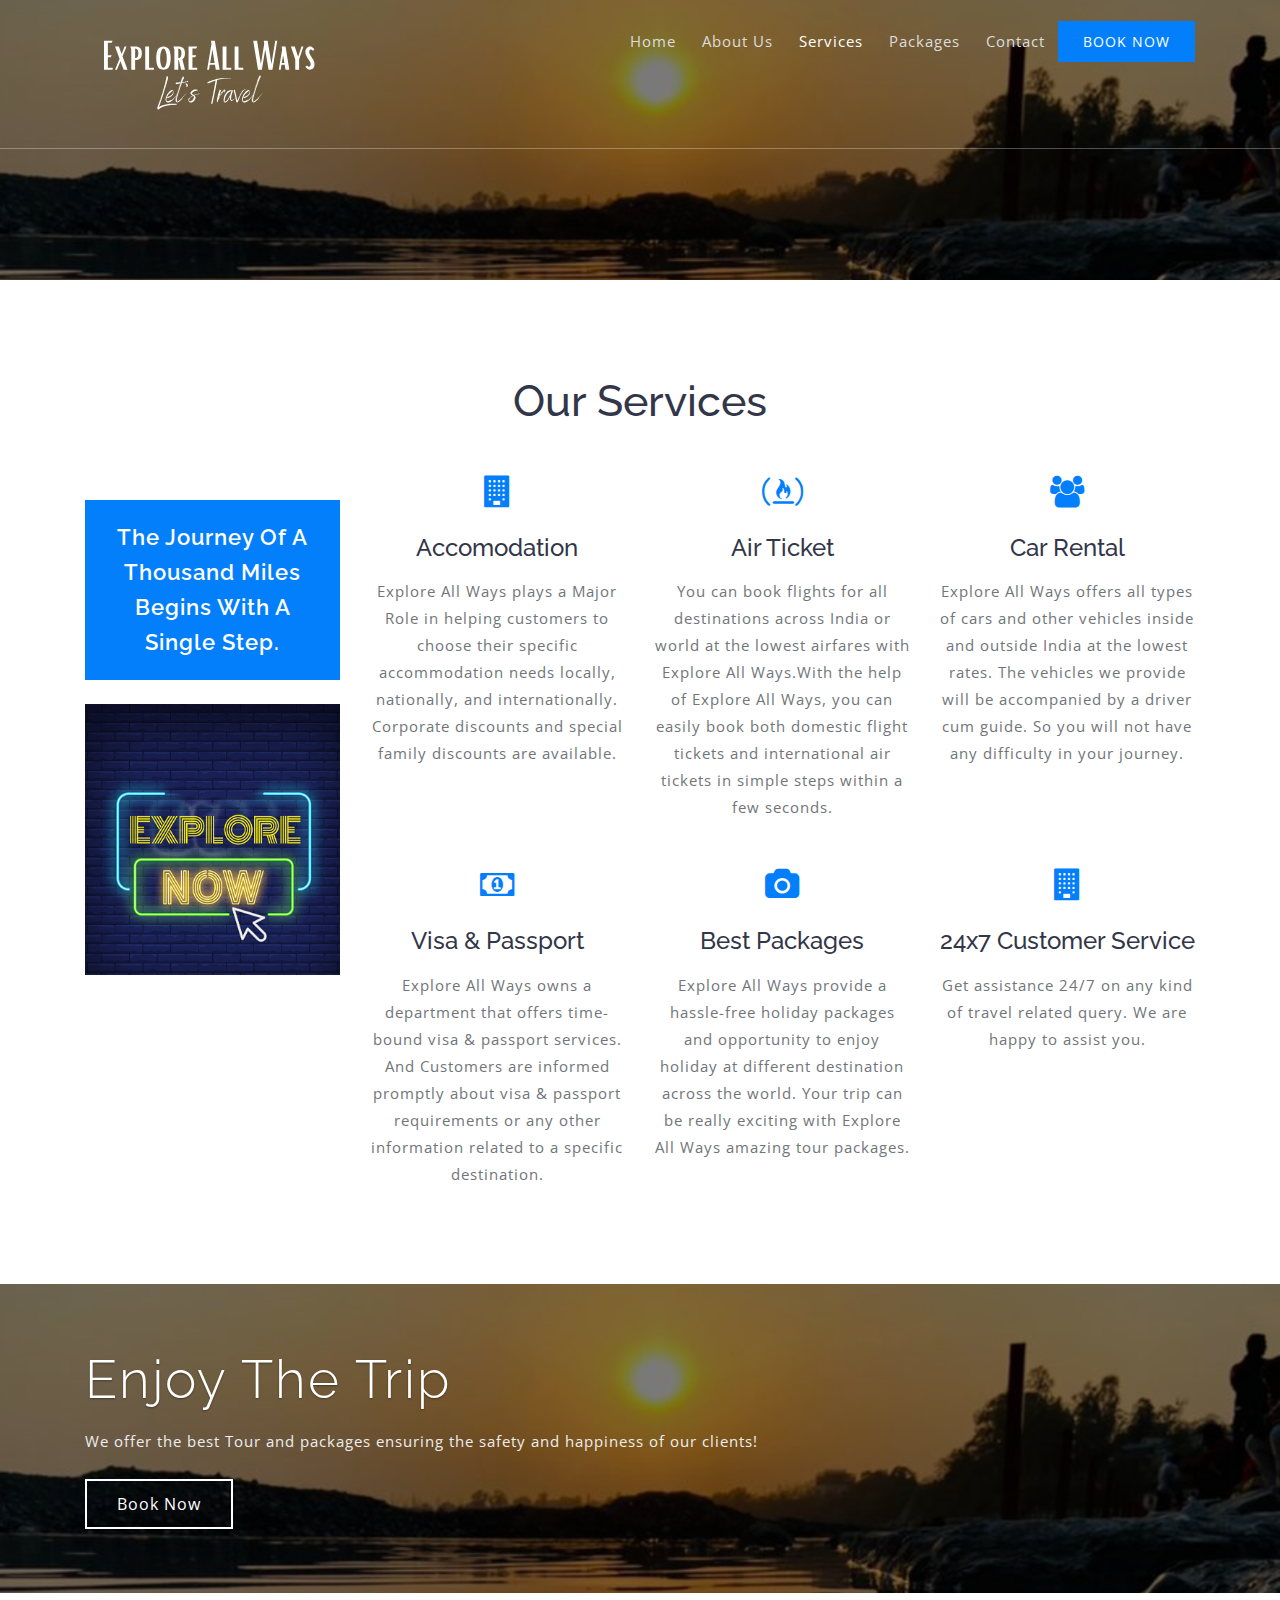
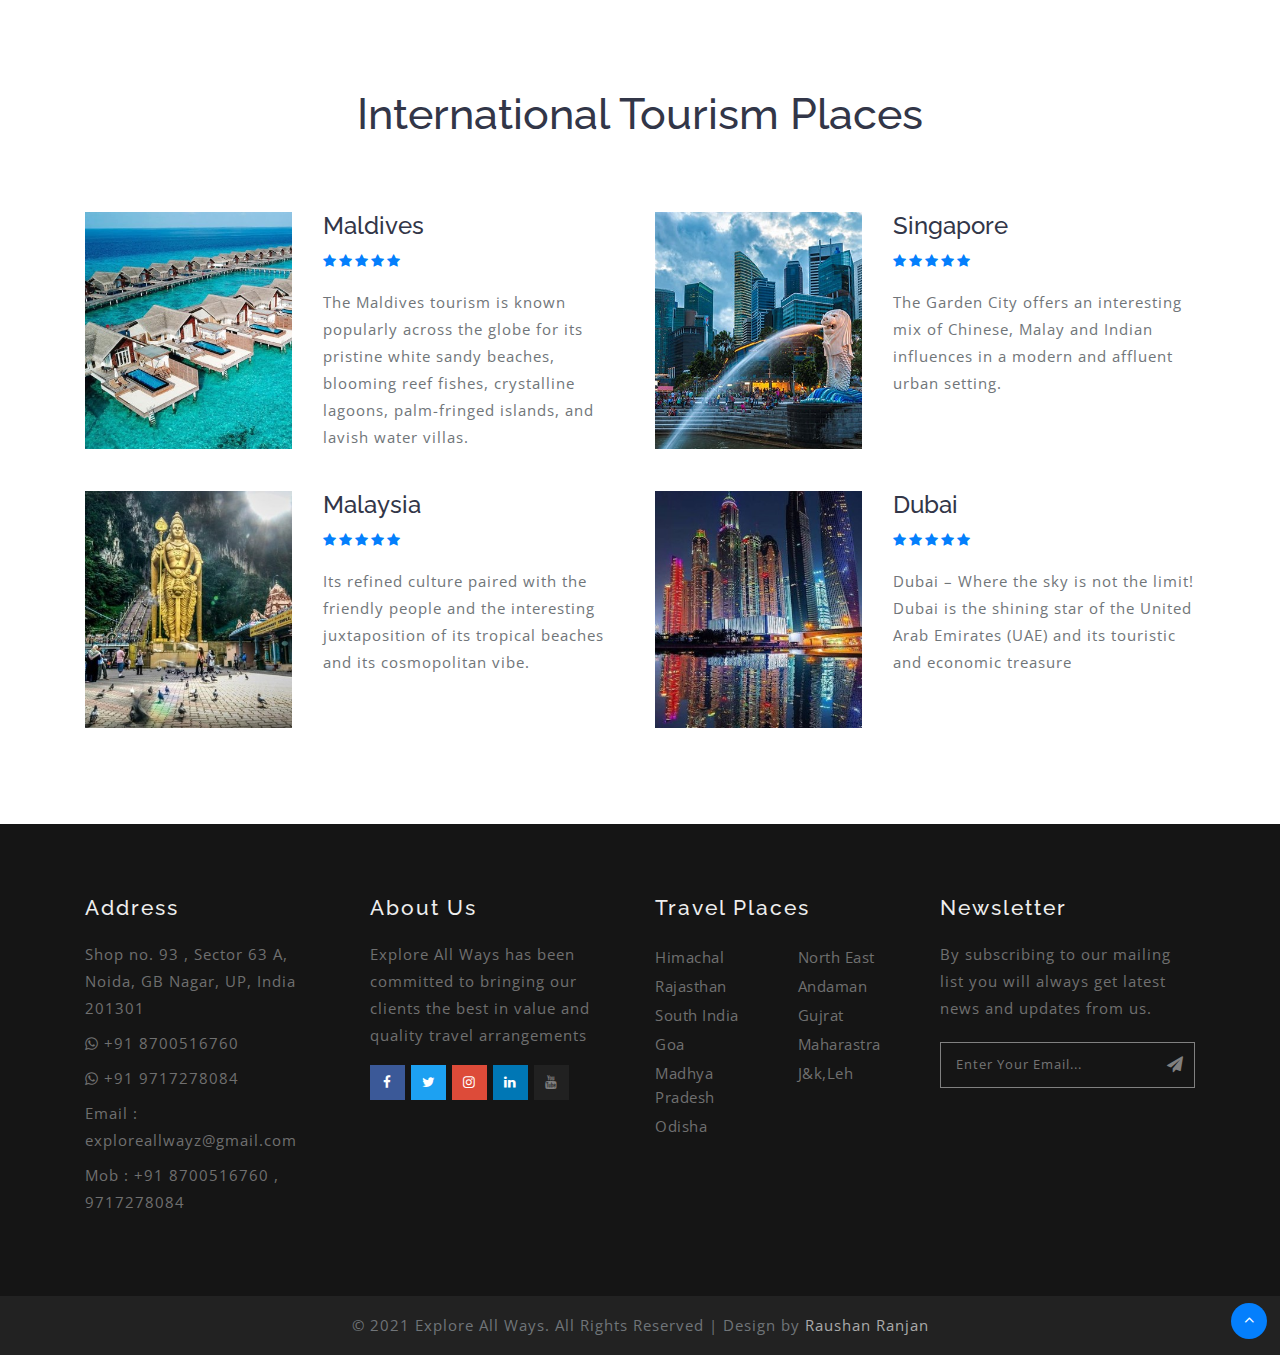
<file: services.html>
<!DOCTYPE html>
<html lang="en">
<head>
<title>Services | Explore All Ways</title>
<meta name="viewport" content="width=device-width, initial-scale=1">
<meta charset="utf-8">
<meta name="keywords" content="Explore All Ways,Travel,tour and travel,trip,journey,trip maker,hotel reservation,travel insurance,visa , passport, services, airplane ticketing" />

    <script>
        addEventListener("load", function () {
            setTimeout(hideURLbar, 0);
        }, false);

        function hideURLbar() {
            window.scrollTo(0, 1);
        }
    </script>

	<!-- css files -->
    <link href="css/bootstrap.css" rel='stylesheet' type='text/css' /><!-- bootstrap css -->
    <link href="css/style.css" rel='stylesheet' type='text/css' /><!-- custom css -->
    <link href="css/font-awesome.min.css" rel="stylesheet"><!-- fontawesome css -->
        <link rel="shortcut icon" href="images/logo.png" type="images/x-icon" />
	<!-- //css files -->

	<!-- google fonts -->
	<link href="//fonts.googleapis.com/css?family=Open+Sans:300,300i,400,400i,600,600i,700,700i,800,800i" rel="stylesheet">
	<link href="//fonts.googleapis.com/css?family=Raleway:100,100i,200,200i,300,300i,400,400i,500,500i,600,600i,700,700i,800,800i,900,900i" rel="stylesheet">
	<!-- //google fonts -->
	<!--     Google adsense     -->
	<script data-ad-client="ca-pub-5931135314722544" async src="https://pagead2.googlesyndication.com/pagead/js/adsbygoogle.js"></script>
</head>
<body>

<!-- header -->
<header>
	<div class="container">
		<!-- nav -->
		<nav class="py-md-4 py-3 d-lg-flex">
			<div id="logo">
				<h1 class="mt-md-0 mt-2"> <a href="index.html"><!--span class="fa fa-map-signs"></span--><img src="images/logo(explore).svg" alt="Explore All Ways"><!--a href="#page-top">Explore All Ways<br></a><h4>Let's Travel</h4--> </a></h1>
			</div>
			<label for="drop" class="toggle"><span class="fa fa-bars"></span></label>
			<input type="checkbox" id="drop" />
			<ul class="menu ml-auto mt-1">
				<li class=""><a href="index.html">Home</a></li>
				<li class=""><a href="about.html">About Us</a></li>
				<!--li class=""><a href="blogs.html">Blogs</a></li-->
				<li class="active"><a href="services.html">Services</a></li>
				<li class=""><a href="packages.html">Packages</a></li>
				<li class=""><a href="contact.html">Contact</a></li>
				<li class="booking"><a href="booking.html">Book Now</a></li>
			</ul>
		</nav>
		<!-- //nav -->
	</div>
</header>
<!-- //header -->

<!-- banner -->
<section class="banner_inner" id="home">
	<div class="banner_inner_overlay">
	</div>
</section>
<!-- //banner -->

<!-- services -->
<section class="services pt-5">
	<div class="container py-lg-5 py-sm-3">
		<h2 class="heading text-capitalize text-center mb-lg-5 mb-4"> Our Services</h2>
		<div class="row">
			<div class="col-lg-3 main-title-text">
				<h4 class="my-lg-4 mb-4">The journey of a thousand miles begins with a single step.</h4>
				<img src="images/explore.gif" alt="" class="img-fluid" />
			</div>
			<div class="col-lg-9 mt-lg-0 mt-5">
				<div class="row">
					<div class="col-lg-4 col-md-6 col-sm-6 service-grid-wthree text-center mb-5">
						<div class="ser-fashion-grid">
							<div class="about-icon mb-md-4 mb-3">
								<span class="fa fa-building" aria-hidden="true"></span>
							</div>
							<div class="ser-sevice-grid">
							  <h4 class="pb-3">Accomodation</h4>
							  <p>Explore All Ways plays a Major Role in helping customers to choose their specific accommodation needs locally, nationally, and internationally. Corporate discounts and special family discounts are available.</p>
							</div>
					  </div>
					</div>
					<div class="col-lg-4 col-md-6 col-sm-6 service-grid-wthree text-center mb-5">
						<div class="ser-fashion-grid">
							<div class="about-icon mb-md-4 mb-3">
								<span class="fa fa-free-code-camp" aria-hidden="true"></span>
							</div>
							<div class="ser-sevice-grid">
								<h4 class="pb-3">Air Ticket</h4>
							  <p>You can book flights for all destinations across India or world at the lowest airfares with Explore All Ways.With the help of Explore All Ways, you can easily book both domestic flight tickets and international air tickets in simple steps within a few seconds.</p>
							</div>
						</div>
					</div>
					<div class="col-lg-4 col-md-6 col-sm-6 service-grid-wthree text-center mb-5">
						<div class="ser-fashion-grid">
							<div class="about-icon mb-md-4 mb-3">
								<span class="fa fa-users" aria-hidden="true"></span>
							</div>
							<div class="ser-sevice-grid">
								<h4 class="pb-3">Car Rental</h4>
							  <p>Explore All Ways offers all types of cars and other vehicles inside and outside India at the lowest rates. The vehicles we provide will be accompanied by a driver cum guide. So you will not have any difficulty in your journey. </p>
							</div>
						</div>
					</div>
					<div class="col-lg-4 col-md-6 col-sm-6 service-grid-wthree text-center mb-5">
						<div class="ser-fashion-grid">
							<div class="about-icon mb-md-4 mb-3">
								<span class="fa fa-money" aria-hidden="true"></span>
							</div>
							<div class="ser-sevice-grid">
								<h4 class="pb-3">Visa & Passport</h4>
							  <p>Explore All Ways owns a department that offers time-bound visa & passport services. And Customers are informed promptly about visa & passport requirements or any other information related to a specific destination.</p>
							</div>
					  </div>
					</div>
					<div class="col-lg-4 col-md-6 col-sm-6 service-grid-wthree text-center mb-5">
						<div class="ser-kerala.jpegn-grid">
							<div class="about-icon mb-md-4 mb-3">
								<span class="fa fa-camera" aria-hidden="true"></span>
							</div>
							<div class="ser-sevice-grid">
								<h4 class="pb-3">Best Packages</h4>
							  <p>Explore All Ways provide a hassle-free holiday packages and opportunity to enjoy holiday at different destination across the world. Your trip can be really exciting with Explore All Ways amazing tour packages.</p>
							</div>
					  </div>
					</div>
          <div class="col-lg-4 col-md-6 col-sm-6 service-grid-wthree text-center mb-5">
            <div class="ser-fashion-grid">
              <div class="about-icon mb-md-4 mb-3">
                <span class="fa fa-building" aria-hidden="true"></span>
              </div>
              <div class="ser-sevice-grid">
                <h4 class="pb-3">24x7 Customer Service</h4>
                <p>Get assistance 24/7 on any kind of travel related query. We are happy to assist you.</p>
              </div>
            </div>
          </div>
				</div>
			</div>
		</div>
	</div>
</section>
<!-- //services -->

<!-- text -->
<section class="text-content">
	<div class="overlay-inner py-5">
		<div class="container py-md-3">
			<div class="test-info">
				<h4 class="tittle">Enjoy The Trip</h4>
				<p class="mt-3">We offer the best Tour and packages ensuring the safety and happiness of our clients!</p>
				<div class="text-left mt-4">
						<a href="booking.html">Book Now</a>
				</div>
			</div>
		</div>
	</div>
</section>
<!-- //text -->

<!-- places -->
<section class="trav-grids py-5" id="desti">
	<div class="container py-xl-5 py-lg-3">
		<h3 class="heading text-capitalize text-center mb-lg-5 mb-4">International Tourism Places</h3>
		<div class="row">
			<div class="col-lg-6 mt-4">
				<div class="grids-tem-one">
					<div class="row">
						<div class="col-sm-5 grids-img-left">
							<img src="images/maldives.jpg" alt="" class="img-fluid">
						</div>
						<div class="col-sm-7 right-cont">
							<h4 class="mb-2 let mt-sm-0 mt-2 tm-clr">Maldives</h4>
							<ul class="d-flex">
								<li><span class="fa fa-star"></span></li>
								<li><span class="fa fa-star"></span></li>
								<li><span class="fa fa-star"></span></li>
								<li><span class="fa fa-star"></span></li>
								<li><span class="fa fa-star"></span></li>
							</ul>
							<p class="mt-3">The Maldives tourism is known popularly across the globe for its pristine white sandy beaches, blooming reef fishes, crystalline lagoons, palm-fringed islands, and lavish water villas.</p>
							<!--p class="duration mt-2"><span class="fa fa-clock-o mr-2"></span><strong>Duration</strong> : 2 Days, 3hrs</p-->
						</div>
					</div>
				</div>
			</div>
			<div class="col-lg-6 mt-4">
				<div class="grids-tem-one">
					<div class="row">
						<div class="col-sm-5 grids-img-left">
							<img src="images/singapore1.jpg" alt="" class="img-fluid">
						</div>
						<div class="col-sm-7 right-cont">
							<h4 class="mb-2 let mt-sm-0 mt-2 tm-clr">Singapore</h4>
							<ul class="d-flex">
								<li><span class="fa fa-star"></span></li>
								<li><span class="fa fa-star"></span></li>
								<li><span class="fa fa-star"></span></li>
								<li><span class="fa fa-star"></span></li>
								<li><span class="fa fa-star"></span></li>
							</ul>
							<p class="mt-3">The Garden City offers an interesting mix of Chinese, Malay and Indian influences in a modern and affluent urban setting.</p>
							<!--p class="duration mt-2"><span class="fa fa-clock-o mr-2"></span><strong>Duration</strong> : 2 Days, 3hrs</p-->
						</div>
					</div>
				</div>
			</div>
		</div>
		<div class="row pt-lg-3">
			<div class="col-lg-6 mt-4">
				<div class="grids-tem-one">
					<div class="row">
						<div class="col-sm-5 grids-img-left">
							<img src="images/malaysia.jpg" alt="" class="img-fluid">
						</div>
						<div class="col-sm-7 right-cont">
							<h4 class="mb-2 let mt-sm-0 mt-2 tm-clr">Malaysia</h4>
							<ul class="d-flex">
								<li><span class="fa fa-star"></span></li>
								<li><span class="fa fa-star"></span></li>
								<li><span class="fa fa-star"></span></li>
								<li><span class="fa fa-star"></span></li>
								<li><span class="fa fa-star"></span></li>
							</ul>
							<p class="mt-3">Its refined culture paired with the friendly people and the interesting juxtaposition of its tropical beaches and its cosmopolitan vibe.</p>
							<!--p class="duration mt-2"><span class="fa fa-clock-o mr-2"></span><strong>Duration</strong> : 2 Days, 3hrs</p-->
						</div>
					</div>
				</div>
			</div>
			<div class="col-lg-6 mt-4">
				<div class="grids-tem-one">
					<div class="row">
						<div class="col-sm-5 grids-img-left">
							<img src="images/Dubai.jpg" alt="" class="img-fluid">
						</div>
						<div class="col-sm-7 right-cont">
							<h4 class="mb-2 mt-sm-0 mt-2 let tm-clr">Dubai</h4>
							<ul class="d-flex">
								<li><span class="fa fa-star"></span></li>
								<li><span class="fa fa-star"></span></li>
								<li><span class="fa fa-star"></span></li>
								<li><span class="fa fa-star"></span></li>
								<li><span class="fa fa-star"></span></li>
							</ul>
							<p class="mt-3">Dubai – Where the sky is not the limit! <br>Dubai is the shining star of the United Arab Emirates (UAE) and its touristic and economic treasure</p>
							<!--p class="duration mt-2"><span class="fa fa-clock-o mr-2"></span><strong>Duration</strong> : 2 Days, 3hrs</p-->
						</div>
					</div>
				</div>
			</div>
		</div>
	</div>
</section>
<!-- //places -->

<!--footer -->
<footer>
<section class="footer footer_w3layouts_section_1its py-5">
	<div class="container py-lg-4 py-3">
		<div class="row footer-top">
			<div class="col-lg-3 col-sm-6 footer-grid_section_1its_w3">
				<div class="footer-title">
					<h3>Address</h3>
				</div>
				<div class="footer-text">
					<p>Shop no. 93 , Sector 63 A, Noida, GB Nagar, UP, India 201301</p>
					<p><a href="https://wa.me/918700516760" target="_blank"><span class="fa fa-whatsapp"></span> +91 8700516760</a></p>
          <p><a href="https://wa.me/919717278084" target="_blank"><span class="fa fa-whatsapp"></span> +91 9717278084</a></p>
					<p>Email : <a href="mailto:exploreallwayz@gmail.com" target="_blank">exploreallwayz@gmail.com</a></p>
					<p>Mob : +91 8700516760 , 9717278084</p>
				</div>
			</div>
			<div class="col-lg-3 col-sm-6 footer-grid_section mt-sm-0 mt-4">
				<div class="footer-title">
					<h3>About Us</h3>
				</div>
				<div class="footer-text">
					<p>Explore All Ways has been committed to bringing our clients the best in value and quality travel arrangements</p>
				</div>
        <ul class="social_section_1info">
					<li class="mb-2 facebook"><a href="https://fb.com/exploreallwayz" target="_blank"><span class="fa fa-facebook"></span></a></li>
					<li class="mb-2 twitter"><a href="https://twitter.com/exploreallwayz" target="_blank"><span class="fa fa-twitter"></span></a></li>
					<li class="google"><a href="https://instagram.com/exploreallwayz" target="_blank"><span class="fa fa-instagram"></span></a></li>
					<li class="linkedin"><a href="https://linkedin.com/company/exploreallways" target="_blank"><span class="fa fa-linkedin"></span></a></li>
          <li class="mb-2 youtube"><a href="https://www.youtube.com/c/exploreallways" target="_blank"><span class="fa fa-youtube"></span></a></li>
				</ul>
			</div>
			<div class="col-lg-3 col-sm-6 mt-lg-0 mt-4 footer-grid_section_1its_w3">
				<div class="footer-title">
					<h3>Travel Places</h3>
				</div>
				<div class="row">
					<ul class="col-6 links">
						<li><a href="#choose" class="scroll">Himachal </a></li>
						<li><a href="#overview" class="scroll">Rajasthan </a></li>
						<li><a href="#pricing" class="scroll">South India</a></li>
						<li><a href="#faq" class="scroll"> Goa</a></li>
						<li><a href="#testimonials" class="scroll">Madhya Pradesh </a></li>
						<li><a href="#contact" class="scroll"> Odisha </a></li>
					</ul>
					<ul class="col-6 links">
						<li><a href="#">North East </a></li>
						<li><a href="#">Andaman </a></li>
						<li><a href="#faq" class="scroll">Gujrat </a></li>
						<li><a href="#">Maharastra </a></li>
						<li><a href="#">J&k,Leh </a></li>
					</ul>
				</div>
			</div>
			<div class="col-lg-3 col-sm-6 mt-lg-0 mt-4 footer-grid_section_1its_w3">
				<div class="footer-title">
					<h3>Newsletter</h3>
				</div>
				<div class="footer-text">
					<p>By subscribing to our mailing list you will always get latest news and updates from us.</p>
					<form action="#" method="post">
						<input type="email" name="Email" placeholder="Enter your email..." required="">
						<button class="btn1"><i class="fa fa-paper-plane" aria-hidden="true"></i></button>
						<div class="clearfix"> </div>
					</form>
				</div>
			</div>
		</div>
	</div>
</section>
</footer>
<!-- //footer -->

<!-- copyright -->
<div class="copyright py-3 text-center">
	<p>© 2021 Explore All Ways. All Rights Reserved | Design by <a href="http://portfolio-raushanranjan.web.app/" target="=_blank"> Raushan Ranjan </a></p>
</div>
<!-- //copyright -->

<!-- move top -->
<div class="move-top text-right">
	<a href="#home" class="move-top">
		<span class="fa fa-angle-up  mb-3" aria-hidden="true"></span>
	</a>
</div>
<!-- move top -->


</body>
</html>
</file>
<file: css/style.css>
html,
body {
    margin: 0;
    font-size: 100%;
    background: #fff;
	font-family: 'Raleway', sans-serif;
}

html {
  scroll-behavior: smooth;
}
body a {
    text-decoration: none;
    transition: 0.5s all;
    -webkit-transition: 0.5s all;
    -moz-transition: 0.5s all;
    -o-transition: 0.5s all;
    -ms-transition: 0.5s all;
    font-family: 'Open Sans', sans-serif;
}

body img {
    max-width: 100%;
}

a:hover {
    text-decoration: none;
}

input[type="button"],
input[type="submit"],
input[type="text"],
input[type="email"],
input[type="search"] {
    transition: 0.5s all;
    -webkit-transition: 0.5s all;
    -moz-transition: 0.5s all;
    -o-transition: 0.5s all;
    -ms-transition: 0.5s all;
}

h1,
h2,
h3,
h4,
h5,
h6 {
    margin: 0;
	color: #323648;
}
li {
    list-style-type: none;
}

p {
    margin: 0;
    font-size: 15px;
    line-height: 1.8em;
    letter-spacing: 1px;
    color: #707579;
	font-family: 'Open Sans', sans-serif;
}

ul {
    margin: 0;
    padding: 0;
}


/*-- header --*/

header {
    position: absolute;
    z-index: 9;
    width: 100%;
    border-bottom: 1px solid rgba(255, 255, 255, 0.3);
}

.toggle,
[id^=drop] {
	display: none;
}

/* Giving a background-color to the nav container. */
nav {
	margin:0;
	padding: 0;
}


#logo a {
	float: left;
    font-size: .7em;
    display: initial;
    margin: 0;
    letter-spacing: 1px;
    color: #fff;
    padding: 0px 0;
    border: none;
    font-family: 'Raleway', sans-serif;
}
#logo a span.fa {
    color: #fff;
}


/* Since we'll have the "ul li" "float:left"
 * we need to add a clear after the container. */

nav:after {
	content:"";
	display:table;
	clear:both;
}

/* Removing padding, margin and "list-style" from the "ul",
 * and adding "position:reltive" */
nav ul {
	float: right;
	padding:0;
	margin:0;
	list-style: none;
	position: relative;
	}

/* Positioning the navigation items inline */
nav ul li {
	margin: 0px;
	display:inline-block;
	float: left;
	}

/* Styling the links */
nav a {
    color: #ddd;
    text-transform: capitalize;
    letter-spacing: 1px;
    padding-left: 0;
    padding-right: 0;
	padding: 10px 13px;
    font-weight: 400;
    font-size: 15px;
    vertical-align: middle;
}
nav li.booking a {
    background: #047ffc;
    padding: 10px 25px;
    display: block;
    margin-top: -7px;
    text-transform: uppercase;
    color: #fff;
    letter-spacing: 1px;
    font-size: 14px;
}

nav ul li ul li:hover { background: #f8f9fa; }

/* Background color change on Hover */
nav a:hover {
	color: #ddd;
}
.menu li.active  a{
	color: #fff;
}

/* Hide Dropdowns by Default
 * and giving it a position of absolute */
nav ul ul {
	display: none;
	position: absolute;
	/* has to be the same number as the "line-height" of "nav a" */
	top: 30px;
    background: #fff;
    padding: 10px;
}

/* Display Dropdowns on Hover */
nav ul li:hover > ul {
	display:inherit;
}

/* Fisrt Tier Dropdown */
nav ul ul li {
	width:170px;
	float:none;
	display:list-item;
	position: relative;
}
nav ul ul li a {
    color: #333;
    padding: 5px 10px;
    display: block;
}
/* Second, Third and more Tiers
 * We move the 2nd and 3rd etc tier dropdowns to the left
 * by the amount of the width of the first tier.
*/
nav ul ul ul li {
	position: relative;
	top:-60px;
	/* has to be the same number as the "width" of "nav ul ul li" */
	left:170px;
}

/* Change ' +' in order to change the Dropdown symbol */
li > a:only-child:after { content: ''; }


/* Media Queries
--------------------------------------------- */

@media all and (max-width : 991px) {

	#logo {
		display: block;
		padding: 0;
		width: 100%;
		text-align: center;
		float: none;
	}
	.menu li.active a {
		color: #047ffc;
	}
	nav ul li span {
		color: #333;
	}
	nav {
		margin: 0;
	}
	nav a {
		color: #333;
	}

	/* Hide the navigation menu by default */
	/* Also hide the  */
	.toggle + a,
	.menu {
		display: none;
	}

	/* Stylinf the toggle lable */
	.toggle {
		display: block;
		padding: 5px 15px;
		font-size: 20px;
		text-decoration: none;
		border: none;
		float: right;
		background-color: #047ffc;
		color: #fff;
		margin-bottom: 0;
	}
	.menu .toggle {
		float: none;
		text-align: center;
		margin: auto;
		width: 30%;
		padding: 5px;
		font-weight: normal;
		font-size: 15px;
		letter-spacing: 1px;
	}

	.toggle:hover {
		color:#333;
		background-color: #fff;
	}

	/* Display Dropdown when clicked on Parent Lable */
	[id^=drop]:checked + ul {
		display: block;
		background: #fff;
		padding: 15px 0;
		width:100%;
		text-align: center;
	}

	/* Change menu item's width to 100% */
	nav ul li {
		display: block;
		width: 100%;
		padding: 7px 0;
		}
	nav a{
		padding: 5px 0;
	}
	nav a:hover {
		color: #333;
	}
	.login-icon {
		text-align: center;
	}
	nav ul ul .toggle,
	nav ul ul a {
		padding: 0 40px;
	}

	nav ul ul ul a {
		padding: 0 80px;
	}

	nav a:hover,
 	nav ul ul ul a {
		background-color: transparent;
	}

	nav ul li ul li .toggle,
	nav ul ul a,
	nav ul ul ul a{
		padding:14px 20px;
		color:#FFF;
		font-size:17px;
	}


	nav ul li ul li .toggle,
	nav ul ul a {
		background-color: #fff;
	}
	nav ul ul li a {
		font-size: 15px;
	}
	ul.inner-ul{
		padding: 0!important;
	}
	/* Hide Dropdowns by Default */
	nav ul ul {
		float: none;
		position:static;
		color: #ffffff;
		/* has to be the same number as the "line-height" of "nav a" */
	}

	/* Hide menus on hover */
	nav ul ul li:hover > ul,
	nav ul li:hover > ul {
		display: none;
	}

	/* Fisrt Tier Dropdown */
	nav ul ul li {
		display: block;
		width: 100%;
		padding: 0;
	}

	nav ul ul ul li {
		position: static;
		/* has to be the same number as the "width" of "nav ul ul li" */

	}

}

@media all and (max-width : 330px) {

	nav ul li {
		display:block;
		width: 94%;
	}

}
.user span.fa {
    font-size: 25px;
    color: #fff;
}
/*-- //header --*/

/* banner style */
.banner_w3lspvt {
    position: relative;
    z-index: 1;
}

.banner-top {
    background: url(../images/banner1.png) no-repeat center;
    background-size: cover;
    -webkit-background-size: cover;
    -moz-background-size: cover;
    -o-background-size: cover;
    -moz-background-size: cover;
}

.banner-top1 {
    background: url(../images/banner2.png) no-repeat center;
    background-size: cover;
    -webkit-background-size: cover;
    -moz-background-size: cover;
    -o-background-size: cover;
    -moz-background-size: cover;
}

.banner-top2 {
    background: url(../images/banner3.png) no-repeat 0px 0px;
    background-size: cover;
    -webkit-background-size: cover;
    -moz-background-size: cover;
    -o-background-size: cover;
    -moz-background-size: cover;
}

.banner-top3 {
    background: url(../images/banner4.png) no-repeat center;
    background-size: cover;
    -webkit-background-size: cover;
    -moz-background-size: cover;
    -o-background-size: cover;
    -moz-background-size: cover;
}

.w3layouts-banner-info {
    padding-top: 18em;
    max-width: 800px;
}

.w3layouts-banner-info h3 {
    text-shadow: 3px 4px 6px rgba(45, 45, 45, 0.15);
    font-size: 3.3em;
    letter-spacing: 1px;
    color: #fff;
    font-weight: 300;
    text-transform: capitalize;
    line-height: 68px;
}

.w3layouts-banner-info h4 {
    color: #eee;
    margin: 1em 0 1.5em;
    letter-spacing: 4px;
    text-transform: capitalize;
    font-weight: 200;
}
.w3layouts-banner-info a.btn {
    border: 2px solid #fff;
    border-radius: 0px;
    padding: 11px 30px;
    color: #fff;
    font-size: 15px;
    letter-spacing: 2px;
	text-transform: capitalize;
	font-family: 'Raleway', sans-serif;
}

.banner-top,
.banner-top1,
.banner-top2,
.banner-top3 {
    min-height: 750px;
}
.overlay {
    min-height: 750px;
    background: rgba(0, 0, 0, 0.5);
}
.overlay1 {
    min-height: 750px;
    background: rgba(0, 0, 0, 0.6);
}

/*-- //banner style --*/


/*-- about --*/
.about-left h3 {
    text-transform: capitalize;
    line-height: 40px;
    font-size: 26px;
    font-weight: 400;
    letter-spacing: 1px;
}
.about-right img.abt-image {
    width: 90%;
}
/*-- //about --*/

/*-- stats --*/
.counter span.fa {
    font-size: 2em;
    color: #047ffc;
}

.timer {
    font-size: 3em;
    font-weight: 300;
}

.timer span {
    font-size: 20px;
    font-weight: 500;
    color: #777;
}

p.count-text {
    letter-spacing: 2px;
    font-weight: 600;
}

/*-- //stats --*/


/*-- book --*/
.book{
	background: #047ffc;
}
.book h2.heading{
	color: #fff;
}
.grid-info h4 {
    color: #fff;
    letter-spacing: 2px;
    font-weight: 600;
    font-size: 21px;
    text-transform: uppercase;
}
.grid-info p {
    color: #ddd;
}
.icon {
    background: #fff;
    width: 80px;
    height: 80px;
    line-height: 80px;
    margin: 0em auto 1.5em;
    border-radius: 50%;
}
.icon span.fa{
	font-size: 25px;
    line-height: 80px;
    color: #047ffc;
}
.grid-info {
    padding: 0 1em;
}
/*-- book --*/

/*--footer--*/

.footer_w3layouts_section_1its{
	background: #151515;
}

.footer_w3layouts_section_1its h3,.footer_w3layouts_section_1its h2{
	font-size: 1.3em;
	color: #eee;
	margin-bottom: 20px;
	letter-spacing: 2px;
}

.footer-text p, .contact-info p {
    color: #808080;
    line-height: 1.8em;
    letter-spacing: 1px;
}

.phone {
    margin-top: 20px;
}

.contact-info h4 {
    font-style: normal;
    font-weight: 300;
    font-size: 1.3em;
    line-height: 1.71;
    letter-spacing: 1px;
    text-transform: capitalize;
    color: #fff;
}

.footer p,.footer a{
	color: #707070;
    margin: 8px 0;
}
.footer-grid:nth-child(2) {
	border-left: 1px solid #1b1b1b;
	border-right: 1px solid #1b1b1b;
}

.footer ul li.hd {
	color: #34bf49;
}

.newsletter .email {
	background-color: #F4F4F4;
	border: none;
}

.flickr-grid {
	float: left;
	width: 32%;
	margin: 0 0.1em .2em;
}

.flickr-grid a img {
	width: 100%;
	padding: 0.3em;
	border: 1px solid #333333;
}

.footer-text input[type="email"] {
    outline: none;
    padding: 12px 15px;
    color: #fff;
    font-size: 13px;
    width: 85%;
    border: none;
    background: none;
    letter-spacing: 1px;
    text-transform: capitalize;
    font-family: 'Open Sans', sans-serif;
}

.newsletter {
	position: relative;
	margin-top: 2em;
}

button.btn1 {
    color:#808080;
    border: none;
    padding: 10px 0;
    outline: none;
    text-align: center;
    text-decoration: none;
    background: none;
   cursor:pointer;
    -webkit-transition: 0.5s all;
    -moz-transition: 0.5s all;
    -o-transition: 0.5s all;
    -ms-transition: 0.5s all;
    transition: 0.5s all;
    float: right;
    width: 15%;
}
.footer-grid_section_1its_w3 form {
    border: 1px solid #808080;
    width: 100%;
    margin-top: 20px;
}
ul.social_section_1info li {
    display: inline-block;
}

ul.social_section_1info a {
    color: #808080;
    margin-right: 10px;
    font-size: 13.5px;
    margin-right: 2px;
    width: 35px;
    height: 35px;
    background: #212121;
    display: block;
    text-align: center;
    line-height: 35px;
	letter-spacing: 1px;
}
ul.social_section_1info a:hover{
    color: #fff;
}

.phone p a {
    color: #808080;
}
.phone p a:hover {
    color: #fff;
}

ul.links li {
    list-style-type: none;
    margin: 5px 0;
}
ul.links li a{
    color: #707070;
    font-size: 15px;
    letter-spacing: .5px;
}
ul.links li a:hover{
    color: #999;
}
.footer-title a i {
    font-size: 1em;
    width: 55px;
    height: 55px;
    background: #047ffc;
    border-radius: 50%;
    cursor: pointer;
    text-align: center;
    line-height: 1.7;
    color: rgba(255, 255, 255, 0.69);
}
.footer-title a {
    font-size: 33px;
    text-transform: capitalize;
    font-weight: 600;
    color: #eee;
}

li.facebook a {
    color: #fff;
    background: #3b5998;
}
li.twitter a  {
    color: #fff;
    background: #1da1f2;
}
li.google a  {
    color: #fff;
    background: #dd4b39;
}
li.linkedin a  {
    color: #fff;
    background: #0077b5;
}
/*--//footer--*/

/*-- text --*/

.text-content {
    background: url(../images/banner.png) no-repeat center;
    background-size: cover;
    -webkit-background-size: cover;
    -moz-background-size: cover;
    -o-background-size: cover;
    -moz-background-size: cover;
    position: relative;
}
.overlay-inner {
    background: rgba(0, 0, 0, 0.5);
}

.order-left-content h4 {
    font-size: 4em;
    font-weight: 600;
}
.test-info p {
    color: #eee;
}
h4.tittle {
    font-size: 3.3em;
    color: #fff;
    font-weight: 300;
    text-shadow: 0 1px 2px rgba(0, 0, 0, 0.37);
    text-transform: capitalize;
    letter-spacing: 2px;
    margin: 0;
}
.test-info a{
    border: 2px solid #fff;
    border-radius: 0px;
    padding: 11px 30px;
    color: #fff;
    font-size: 16px;
    letter-spacing: 1px;
    text-transform: capitalize;
    display: inline-block;
}
.test-info {
    max-width: 700px;
}
/*-- //text --*/

/*-- packages --*/

h3.heading,h2.heading {
    font-size: 43px;
}
p.text {
    max-width: 700px;
    margin: auto;
}
.package-info {
    padding: 1.5em 1em;
    background: #fafafa;
    box-shadow: 0 0 10px rgba(0,0,0,0.1);
}
.view-package a {
    background: #047ffc;
    padding: 13px 30px;
    color: #fff;
    letter-spacing: 1px;
    font-size: 15px;
    margin-top: 10px;
    display: inline-block;
}
.package-info h5 {
    text-transform: capitalize;
    font-weight: 600;
    letter-spacing: 1px;
    font-size: 18px;
    line-height: 1.5em;
}
.package-info p {
    font-size: 15px;
    line-height: 1.6em;
}
.package-info h6 {
    font-size: 16px;
    letter-spacing: 1px;
    color: #707579;
    text-transform: capitalize;
}
.image-tour p {
    position: absolute;
    right: 1%;
    bottom: 2%;
    background: #047ffc;
    padding: 5px 10px;
    color: #fff;
}
.package-info h6 span.fa {
	color: #047ffc
}
ul.listing li {
    letter-spacing: 0px;
    color: #707579;
    font-size: 15px;
}
ul.listing li span {
    font-weight: 600;
}
ul.listing li span.fa {
    font-weight: normal;
    color: #047ffc;
}
/*-- //packages --*/

/* destinations */
.destinations-grids {
    position: relative;
    overflow: hidden;
    z-index: 1;
}

.destinations-grids .caption h4 {
    font-size: 20px;
    font-weight: 600;
    color: #fff;
    letter-spacing: 1px;
}
h4.destination {
    text-transform: uppercase;
    font-size: 20px;
    letter-spacing: 3px;
}
.rating ul li {
    display: inline-block;
}
.rating ul li span.fa {
    color: #fff;
    font-size: 13px;
}

.rating {
    background: #047ffc;
    position: absolute;
    right: 1%;
    top: 1%;
    padding: 0px 10px 5px;
}
.caption a {
    font-size: 15px;
    background: none;
    border: 1px solid #ccc;
    padding: 12px 20px;
    letter-spacing: 1px;
    color: #ccc;
    margin-top: 20px;
    display: inline-block;
}

.destinations-info {
    position: absolute;
    bottom: -227px;
    margin: 0;
    background: rgba(0, 0, 0, 0.8);
    padding: 30px 0px 10px;
    transition: .5s all;
    -webkit-transition: 0.5s all;
    -moz-transition: 0.5s all;
    -o-transition: 0.5s all;
    -ms-transition: 0.5s all;
	left: 15px;
	right:15px;
    text-align: center;
}

.destinations-grids:hover div.destinations-info {
    bottom: 0;
}

.caption {
    padding: 0px;
}

/* destinations responsive */
@media(max-width:1080px) {

}

@media(max-width:1024px) {

}

@media(max-width:991px) {

    .destinations-grids {
        padding: 0 5px;
    }

    .destinations-grids h4 {
        font-size: 18px;
    }
	.destinations-info {
		left: 5px;
		right: 5px;
	}
    .destinations-info {
        padding: 20px 0;
    }
}

@media(max-width:736px) {

}

@media(max-width:480px) {

}

@media(max-width:440px) {

}

@media(max-width:414px) {

}

@media(max-width:384px) {


    .destinations-grids {
        padding: 0 1em;
    }
}

@media(max-width:320px) {

}

/* //destinations responsive */
/* //destinations */


/*-- copy right --*/
.copyright {
    background: #222;
}
.copyright p a {
    color: #aaa;
}
/*-- //copy right --*/

/*-- move top --*/

.move-top {
    position: relative;
}

a.move-top {
    text-align: center;
    position: absolute;
    right: 1%;
    bottom: 0%;
}

a.move-top span{
    color: #fff;
    width: 36px;
    height: 36px;
    border: transparent;
    line-height: 2em;
    background: #047ffc;
    border-radius: 50px;
    -webkit-border-radius: 50px;
    -o-border-radius: 50px;
    -moz-border-radius: 50px;
    -ms-border-radius: 50px;
}

/*-- //move top --*/

/*-- inner banner --*/
.banner_inner {
    background: url(../images/banner.png) no-repeat center;
    background-size: cover;
    -webkit-background-size: cover;
    -moz-background-size: cover;
    -o-background-size: cover;
    -moz-background-size: cover;
	min-height: 300px;
}
.banner_inner_overlay{
    background: rgba(0, 0, 0, 0.5);
	min-height: 300px;
}

/*-- //inner banner --*/

/* tabs */
.inner-w3pvt-wrap {
    padding-top: 2em;
}

.inner-w3pvt-wrap h4 {
    font-size: 22px;
    color: #fff;
    font-weight: 600;
    text-transform: capitalize;
    letter-spacing: 1px;
}

.inner-sec-grid {
    padding: 2.5em 2em;
    border: none;
    transition: none;
    border: 1px solid #999;
}
.inner-sec-grid span.fa {
    font-size: 2em;
    color: #047ffc;
}
.choose {
    background: url(../images/choose.jpg) no-repeat center;
    background-size: cover;
    -webkit-background-size: cover;
    -moz-background-size: cover;
    -o-background-size: cover;
    -moz-background-size: cover;
}
.choose h2.heading{
	color: #fff;
}
.overlay-all {
    background: rgba(0, 0, 0, 0.5);
}
.inner-w3pvt-wrap p {
    font-size: 15px;
    color: #ccc;
}

.tab-main section {
    display: none;
}

.tab-main input.w3pvt-sm {
    display: none;
}

.tab-main label {
    display: inline-block;
    padding: 12px 25px;
    color: #333;
    background: #fff;
    font-size: 16px;
    letter-spacing: 1px;
}

.tab-main span {
    margin-right: 0.5em;
}

.tab-main label:before {
    font-family: fontawesome;
    font-weight: normal;
    margin-right: 10px;
    opacity: 0;
    display: none;
}

.tab-main label[for*='1']:before {
    content: '\f1cb';
}

.tab-main label[for*='2']:before {
    content: '\f17d';
}

.tab-main label[for*='3']:before {
    content: '\f16c';
}

.tab-main label[for*='4']:before {
    content: '\f171';
}

.tab-main label:hover {
    cursor: pointer;
}

.tab-main input:checked+label {
    background: #047ffc;
    color: #fff;
}

.tab-main #tab1:checked~#content1,
.tab-main #tab2:checked~#content2,
.tab-main #tab3:checked~#content3,
.tab-main #tab4:checked~#content4 {
    display: block;
}

@media screen and (max-width: 800px) {
    .tab-main label:before {
        margin: 0;
        font-size: 18px;
    }
}

@media screen and (max-width: 500px) {
    .tab-main label {
        padding: 15px;
    }
}

/*-- //tabs --*/


/*-- testimonials --*/

.testi-info h3 {
    font-size: 20px;
    letter-spacing: 1px;
    text-transform: uppercase;
    font-weight: 600;
}

.test-img img {
    -webkit-border-radius: 50%;
    -o-border-radius: 50%;
    -ms-border-radius: 50%;
    -moz-border-radius: 50%;
    border-radius: 50%;
}

/*-- //testimonials --*/


/*-- contact --*/
.adress-w3pvt-info h6 {
    font-size: 1.2em;
    color: #3d3d3e;
    font-weight: 600;
    letter-spacing: 1px;
    margin: 1em 0;
}
.adress-w3pvt-info a {
    color: #777;
    letter-spacing: 1px;
}
.adress-icon span.fa {
    color: #047ffc;
    font-size: 2em;
    vertical-align: middle;
}
.contact-forms input, .contact-forms textarea, .contact-forms select {
    font-size: 15px;
    color: #000;
    padding: 1em 1em;
    background: #f6f6f6;
    outline: none;
    border: none;
    letter-spacing: 1px;
    border-radius: 0px;
    outline: none !important;
}
.contact-forms select{
	padding: 0em 1em;
    height: 52px !important;
	color: #777;
}
button.sent-butnn {
    font-size: 16px;
    text-decoration: none;
    text-transform: capitalize;
    display: inline-block;
    letter-spacing: 2px;
    outline: none;
	color: #fff;
	background: #047ffc;
    border-radius: 0px;
    padding: 10px 20px;
}
.contact-left-form {
    padding: 3em;
    background: #fff;
	box-shadow: 0 0 50px rgba(0, 0, 0, .1);
}
.contact-right h4 {
    font-size: 30px;
    text-transform: capitalize;
    letter-spacing: 1px;
    line-height: 40px;
    font-weight: 600;
    margin-top: 1em;
}
.contact-right h5 {
    font-size: 25px;
    letter-spacing: 1px;
    font-weight: 600;
}
.map iframe {
    border: none;
    outline: none;
    height: 350px;
    width: 100%;
}
/*-- contact --*/


/*-- services --*/
.about-icon span.fa {
    font-size: 2em;
    color: #047ffc;
}
.main-title-text h4 {
    font-size: 22px;
    text-transform: capitalize;
    letter-spacing: 1px;
    line-height: 35px;
    font-weight: 600;
    text-align: center;
    background: #047ffc;
    color: #fff;
    padding: 20px;
}
/*-- //services --*/

/* places */
h3.tittle {
    font-size: 36px;
}

.title-bg p {
    max-width: 700px;
    font-size: 13px;
}
.right-cont ul li span.fa {
    color: #047ffc;
    margin-right: 3px;
    font-size: 14px;
}
p.duration {
    letter-spacing: 0px;
}
/* //places */



/*-- Responsive design --*/

@media(max-width:1366px) {
	.banner-top, .banner-top1, .banner-top2, .banner-top3,.overlay,.overlay1 {
		min-height: 750px;
	}
}
@media(max-width:1280px) {
	.banner-top, .banner-top1, .banner-top2, .banner-top3,.overlay,.overlay1 {
		min-height: 720px;
	}
	.w3layouts-banner-info {
		padding-top: 16em;
	}
	.banner_inner_overlay,.banner_inner {
		min-height: 280px;
	}
	.contact-right h4 {
		font-size: 27px;
	}
}
@media(max-width:1080px) {
	.banner-top, .banner-top1, .banner-top2, .banner-top3,.overlay,.overlay1 {
		min-height: 650px;
	}
	.w3layouts-banner-info h3 {
		font-size: 3em;
	}
	h4.tittle {
		font-size: 3em;
	}
	.w3layouts-banner-info {
		padding-top: 14em;
	}
	.package-info h5 {
		font-size: 17px;
	}
	h3.heading, h2.heading {
		font-size: 40px;
	}
	ul.links {
		padding-right: 0;
	}
	.footer p, .footer a {
		font-size: 14px;
	}
	.banner_inner_overlay, .banner_inner {
		min-height: 250px;
	}
	.testi-info h3 {
		font-size: 18px;
	}
	.service-grid-wthree {
		padding: 0 10px;
	}
	.ser-sevice-grid h4 {
		font-size: 22px;
	}
	h4.tm-clr {
		font-size: 22px;
	}
	.right-cont p {
		font-size: 14px;
	}
}
@media(max-width:1024px) {
	.timer {
		font-size: 2.5em;
	}
	.counter span.fa {
		font-size: 1.8em;
	}
	.grid-info {
		padding: 0 0em;
	}
	.icon {
		width: 75px;
		height: 75px;
		line-height: 75px;
	}
	.icon span.fa {
		font-size: 22px;
		line-height: 75px;
	}
	.grid-info h4 {
		letter-spacing: 1px;
		font-size: 20px;
	}
	.package-info p {
		font-size: 14px;
	}
	.contact-right h4 {
		font-size: 25px;
		line-height: 36px;
	}
}
@media(max-width:991px) {
	nav li.booking a {
		display: inline-block;
	}
	.w3layouts-banner-info h3 {
		font-size: 2.8em;
		line-height: 58px;
	}
	.image-tour img{
		width:100%;
	}
	.caption a {
		font-size: 14px;
		padding: 10px 20px;
	}
	.destinations-grids .caption h4 {
		font-size: 18px;
	}
	.contact-right h4,.contact-right h5 {
		font-size: 23px;
	}
	.contact-left-form {
		padding: 3em 2em;
	}
	.map iframe {
		height: 300px;
	}
	.adress-w3pvt-info p {
		font-size: 14px;
	}
}
@media(max-width:800px) {
	.w3layouts-banner-info h3 {
		font-size: 2.6em;
	}
	.w3layouts-banner-info h4 {
		letter-spacing: 3px;
		font-size: 22px;
	}
	.banner-top, .banner-top1, .banner-top2, .banner-top3, .overlay, .overlay1 {
		min-height: 620px;
	}
	h4.tittle {
		font-size: 2.5em;
	}
}
@media(max-width:768px) {
	.w3layouts-banner-info {
		margin-left: 2em;
	}
	h3.heading, h2.heading {
		font-size: 36px;
	}
	.banner_inner_overlay, .banner_inner {
		min-height: 200px;
	}
	.adress-w3pvt-info h6 {
		font-size: 1.1em;
		margin: 1em 0 .5em;
	}
}
@media(max-width:736px) {
	.w3layouts-banner-info {
		margin-left: 0em;
	}
	.w3layouts-banner-info h3 {
		font-size: 2.4em;
		line-height: 52px;
		letter-spacing: 0px;
	}
	.w3layouts-banner-info h4 {
		letter-spacing: 3px;
		font-size: 20px;
	}
	.w3layouts-banner-info {
		padding-top: 11em;
	}
	.banner-top, .banner-top1, .banner-top2, .banner-top3, .overlay, .overlay1 {
		min-height: 520px;
	}
	.about-left h3 {
		font-size: 25px;
	}
	p.count-text {
		letter-spacing: 1px;
	}
	.copyright p {
		font-size: 14px;
	}
	.footer_w3layouts_section_1its h3, .footer_w3layouts_section_1its h2 {
		letter-spacing: 1px;
	}
}
@media(max-width:600px) {
	.w3layouts-banner-info h3 {
		font-size: 2.2em;
		line-height: 50px;
	}
	.w3layouts-banner-info {
		margin-left: 1em;
	}
	.w3layouts-banner-info h4 {
		letter-spacing: 2px;
		margin: .5em 0 1.5em;
		font-size: 19px;
	}
	.banner-top, .banner-top1, .banner-top2, .banner-top3, .overlay, .overlay1 {
		min-height: 490px;
	}
	.timer {
		font-size: 2.2em;
	}
	h4.tittle {
		font-size: 2.2em;
	}
	.adress-icon span.fa {
		font-size: 1.5em;
	}
}
@media(max-width:568px) {

	.destinations-grids {
		padding: 0 5px;
		width: 65%;
		margin: auto;
	}
	.w3layouts-banner-info {
		padding-top: 10em;
	}
	.tab-main label {
		padding: 10px 20px;
		font-size: 15px;
		margin-bottom: 0;
	}
	.inner-w3pvt-wrap h4 {
		font-size: 20px;
	}
	.inner-sec-grid {
		padding: 2em 2em;
	}
	.contact-grids {
		margin: 0 2em;
	}
}
@media(max-width:480px) {
	h3.heading, h2.heading {
		font-size: 30px;
	}
	.about-left h3 {
		font-size: 22px;
		letter-spacing: 0px;
	}
	p.count-text {
		letter-spacing: 1px;
		font-size: 14px;
	}
	.w3layouts-banner-info {
		padding-top: 9em;
	}
	.w3layouts-banner-info h3 {
		font-size: 1.8em;
		line-height: 45px;
	}
	.banner-top, .banner-top1, .banner-top2, .banner-top3, .overlay, .overlay1 {
		min-height: 440px;
	}
	.w3layouts-banner-info a.btn {
		padding: 10px 25px;
		font-size: 15px;
		letter-spacing: 1px;
	}
	.w3layouts-banner-info h4 {
		letter-spacing: 2px;
		font-size: 17px;
	}
	#logo a {
		font-size: .6em;
	}
	.w3layouts-banner-info h3 {
		font-size: 1.7em;
		line-height: 40px;
	}
	.csslider>.arrows {
		width: 99% !important;
	}
	.service-grid-wthree {
		padding: 0 15px;
	}
	.main-title-text h4 {
		font-size: 20px;
		line-height: 30px;
	}
}
@media(max-width:415px) {
	p {
		font-size: 14px;
	}
	.destinations-grids h4 {
		font-size: 17px;
		letter-spacing: 2px;
	}
	.rating ul li span.fa {
		font-size: 12px;
	}
	.copyright {
		padding: 0 20px;
	}
	.banner_inner_overlay, .banner_inner {
		min-height: 150px;
	}
	.main-title-text h4 {
		font-size: 18px;
		line-height: 30px;
		padding: 15px;
	}
	.ser-sevice-grid h4 {
		font-size: 20px;
	}
	.contact-right h4, .contact-right h5 {
		font-size: 21px;
		line-height: 32px;
	}
	.map iframe {
		height: 250px;
	}
}
@media(max-width:384px) {
	.w3layouts-banner-info {
		padding-top: 8em;
	}
	.about-left h3 {
		line-height: 35px;
	}
	.timer {
		font-size: 2em;
	}
	p.count-text {
		font-size: 13px;
	}
	h4.tittle {
		font-size: 1.8em;
	}
	nav ul li {
		padding: 5px 0;
	}
	li.booking {
		margin-top: 10px;
	}
	.toggle {
		padding: 4px 15px;
		font-size: 17px;
	}
	.contact-grids {
		margin: 0 1em;
	}

}
@media(max-width:375px) {
	.contact-right h4, .contact-right h5 {
		font-size: 20px;
		line-height: 32px;
	}
}
@media(max-width:320px) {

}
/*-- //Responsive design --*/
</file>
<file: css/css_slider.css>
.csslider {
    position: relative;
}

.csslider>input {
    display: none;
}

.csslider>input:nth-of-type(4):checked~ul li:first-of-type {
    margin-left: -300%;
}

.csslider>input:nth-of-type(3):checked~ul li:first-of-type {
    margin-left: -200%;
}

.csslider>input:nth-of-type(2):checked~ul li:first-of-type {
    margin-left: -100%;
}

.csslider>input:nth-of-type(1):checked~ul li:first-of-type {
    margin-left: 0%;
}

.csslider>ul {
    position: relative;
    font-size: 0;
    line-height: 0;
    margin: 0 auto;
    padding: 0;
    overflow: hidden;
    white-space: nowrap;
    -moz-box-sizing: border-box;
    -webkit-box-sizing: border-box;
    box-sizing: border-box;
}

.csslider>ul>li {
    position: relative;
    display: inline-block;
    width: 100%;
    height: 100%;
    overflow: visible;
    font-size: 15px;
    font-size: initial;
    line-height: normal;
    -moz-transition: all 0.5s cubic-bezier(0.4, 1.3, 0.65, 1);
    -o-transition: all 0.5s ease-out;
    -webkit-transition: all 0.5s cubic-bezier(0.4, 1.3, 0.65, 1);
    transition: all 0.5s cubic-bezier(0.4, 1.3, 0.65, 1);
    vertical-align: top;
    -moz-box-sizing: border-box;
    -webkit-box-sizing: border-box;
    box-sizing: border-box;
    white-space: normal;
}

.csslider>.navigation {
    position: absolute;
    bottom: 9%;
    left: 50%;
    z-index: 10;
    margin-bottom: -10px;
    font-size: 0;
    line-height: 0;
    text-align: center;
    -webkit-touch-callout: none;
    -webkit-user-select: none;
    -khtml-user-select: none;
    -moz-user-select: none;
    -ms-user-select: none;
    user-select: none;
}

.csslider>.navigation>div {
    margin-left: -100%;
}

.csslider>.navigation label {
    position: relative;
    display: inline-block;
    cursor: pointer;
    border-radius: 50%;
    margin: 0 5px;
    background: #fff;
    width: 11px;
    height: 11px;
    transition: 0.5s all;
    -webkit-transition: 0.5s all;
    -moz-transition: 0.5s all;
    -o-transition: 0.5s all;
    -ms-transition: 0.5s all;
}

.csslider>.navigation label:hover:after {
    opacity: 1;
}

.csslider>.navigation label:after {
    content: '';
    position: absolute;
    left: 50%;
    top: 50%;
    margin-left: -6px;
    margin-top: -6px;
    background: #FF5722;
    border-radius: 50%;
    border: 3px solid #fff;
    opacity: 0;
    width: 13px;
    height: 13px;
    transition: 0.5s all;
    -webkit-transition: 0.5s all;
    -moz-transition: 0.5s all;
    -o-transition: 0.5s all;
    -ms-transition: 0.5s all;
}

.csslider.inside .navigation {
    bottom: 10px;
    margin-bottom: 10px;
}

.csslider.inside .navigation label {
    border: 1px solid #7e7e7e;
}

.csslider>input:nth-of-type(1):checked~.navigation label:nth-of-type(1):after,
.csslider>input:nth-of-type(2):checked~.navigation label:nth-of-type(2):after,
.csslider>input:nth-of-type(3):checked~.navigation label:nth-of-type(3):after {
    opacity: 1;
}

.csslider.infinity>input:first-of-type:checked~.arrows label.goto-last,
.csslider>input:nth-of-type(1):checked~.arrows>label:nth-of-type(0),
.csslider>input:nth-of-type(2):checked~.arrows>label:nth-of-type(1),
.csslider>input:nth-of-type(3):checked~.arrows>label:nth-of-type(2) {
    display: block;
    left: 0;
    right: auto;
    -moz-transform: rotate(45deg);
    -ms-transform: rotate(45deg);
    -o-transform: rotate(45deg);
    -webkit-transform: rotate(45deg);
    transform: rotate(45deg);
}

.csslider.infinity>input:last-of-type:checked~.arrows label.goto-first,
.csslider>input:nth-of-type(1):checked~.arrows>label:nth-of-type(2),
.csslider>input:nth-of-type(2):checked~.arrows>label:nth-of-type(3) {
    display: block;
    right: 0;
    left: auto;
    -moz-transform: rotate(225deg);
    -ms-transform: rotate(225deg);
    -o-transform: rotate(225deg);
    -webkit-transform: rotate(225deg);
    transform: rotate(225deg);
}

/*#region MODULES */
/* arrows left and right */
.csslider>.arrows {
    -webkit-touch-callout: none;
    -webkit-user-select: none;
    -khtml-user-select: none;
    -moz-user-select: none;
    -ms-user-select: none;
    user-select: none;
}

.csslider.inside .navigation {
    bottom: 10px;
    margin-bottom: 10px;
}

.csslider.inside .navigation label {
    border: 1px solid #7e7e7e;
}

.csslider>input:nth-of-type(1):checked~.navigation label:nth-of-type(1):after,
.csslider>input:nth-of-type(2):checked~.navigation label:nth-of-type(2):after,
.csslider>input:nth-of-type(3):checked~.navigation label:nth-of-type(3):after,
.csslider>input:nth-of-type(4):checked~.navigation label:nth-of-type(4):after,
.csslider>input:nth-of-type(5):checked~.navigation label:nth-of-type(5):after,
.csslider>input:nth-of-type(6):checked~.navigation label:nth-of-type(6):after,
.csslider>input:nth-of-type(7):checked~.navigation label:nth-of-type(7):after,
.csslider>input:nth-of-type(8):checked~.navigation label:nth-of-type(8):after,
.csslider>input:nth-of-type(9):checked~.navigation label:nth-of-type(9):after,
.csslider>input:nth-of-type(10):checked~.navigation label:nth-of-type(10):after,
.csslider>input:nth-of-type(11):checked~.navigation label:nth-of-type(11):after {
    opacity: 1;
}

.csslider>.arrows {
    position: absolute;
    top: 50%;
    width: 100%;
    height: 26px;
    z-index: 1;
    -moz-box-sizing: content-box;
    -webkit-box-sizing: content-box;
    box-sizing: content-box;
}

.csslider>.arrows label {
    display: none;
    position: absolute;
    top: -50%;
    padding: 9px;
    box-shadow: inset 2px -2px 0 1px #fff;
    cursor: pointer;
    -moz-transition: box-shadow 0.15s, margin 0.15s;
    -o-transition: box-shadow 0.15s, margin 0.15s;
    -webkit-transition: box-shadow 0.15s, margin 0.15s;
    transition: box-shadow 0.15s, margin 0.15s;
}

.csslider>.arrows label:hover {
    box-shadow: inset 5px -2px 0 9px #fff;
    margin: 0 0px;
}

.csslider>.arrows label:before {
    content: '';
    position: absolute;
    top: -100%;
    left: -100%;
    height: 300%;
    width: 300%;
}

.csslider.infinity>input:first-of-type:checked~.arrows label.goto-last,
.csslider>input:nth-of-type(1):checked~.arrows>label:nth-of-type(0),
.csslider>input:nth-of-type(2):checked~.arrows>label:nth-of-type(1),
.csslider>input:nth-of-type(3):checked~.arrows>label:nth-of-type(2),
.csslider>input:nth-of-type(4):checked~.arrows>label:nth-of-type(3),
.csslider>input:nth-of-type(5):checked~.arrows>label:nth-of-type(4),
.csslider>input:nth-of-type(6):checked~.arrows>label:nth-of-type(5),
.csslider>input:nth-of-type(7):checked~.arrows>label:nth-of-type(6),
.csslider>input:nth-of-type(8):checked~.arrows>label:nth-of-type(7),
.csslider>input:nth-of-type(9):checked~.arrows>label:nth-of-type(8),
.csslider>input:nth-of-type(10):checked~.arrows>label:nth-of-type(9),
.csslider>input:nth-of-type(11):checked~.arrows>label:nth-of-type(10) {
    display: block;
    left: 5%;
    right: auto;
    -moz-transform: rotate(45deg);
    -ms-transform: rotate(45deg);
    -o-transform: rotate(45deg);
    -webkit-transform: rotate(45deg);
    transform: rotate(45deg);
}

.csslider.infinity>input:last-of-type:checked~.arrows label.goto-first,
.csslider>input:nth-of-type(1):checked~.arrows>label:nth-of-type(2),
.csslider>input:nth-of-type(2):checked~.arrows>label:nth-of-type(3),
.csslider>input:nth-of-type(3):checked~.arrows>label:nth-of-type(4),
.csslider>input:nth-of-type(4):checked~.arrows>label:nth-of-type(5),
.csslider>input:nth-of-type(5):checked~.arrows>label:nth-of-type(6),
.csslider>input:nth-of-type(6):checked~.arrows>label:nth-of-type(7),
.csslider>input:nth-of-type(7):checked~.arrows>label:nth-of-type(8),
.csslider>input:nth-of-type(8):checked~.arrows>label:nth-of-type(9),
.csslider>input:nth-of-type(9):checked~.arrows>label:nth-of-type(10),
.csslider>input:nth-of-type(10):checked~.arrows>label:nth-of-type(11),
.csslider>input:nth-of-type(11):checked~.arrows>label:nth-of-type(12) {
    display: block;
    right: 5%;
    left: auto;
    -moz-transform: rotate(225deg);
    -ms-transform: rotate(225deg);
    -o-transform: rotate(225deg);
    -webkit-transform: rotate(225deg);
    transform: rotate(225deg);
}

#slider1 {
    width: 100%;
}

@media screen and (max-width: 320px) {
    .csslider>.navigation label {
        border: 2px solid #fff;
    }
}
@media screen and (max-width: 568px) {
	.csslider.infinity>input:last-of-type:checked~.arrows label.goto-first, .csslider>input:nth-of-type(1):checked~.arrows>label:nth-of-type(2), .csslider>input:nth-of-type(2):checked~.arrows>label:nth-of-type(3), .csslider>input:nth-of-type(3):checked~.arrows>label:nth-of-type(4), .csslider>input:nth-of-type(4):checked~.arrows>label:nth-of-type(5), .csslider>input:nth-of-type(5):checked~.arrows>label:nth-of-type(6), .csslider>input:nth-of-type(6):checked~.arrows>label:nth-of-type(7), .csslider>input:nth-of-type(7):checked~.arrows>label:nth-of-type(8), .csslider>input:nth-of-type(8):checked~.arrows>label:nth-of-type(9), .csslider>input:nth-of-type(9):checked~.arrows>label:nth-of-type(10), .csslider>input:nth-of-type(10):checked~.arrows>label:nth-of-type(11), .csslider>input:nth-of-type(11):checked~.arrows>label:nth-of-type(12) {
		right: 6%;
	}
}
@media screen and (max-width: 480px) {
	.csslider.infinity>input:last-of-type:checked~.arrows label.goto-first, .csslider>input:nth-of-type(1):checked~.arrows>label:nth-of-type(2), .csslider>input:nth-of-type(2):checked~.arrows>label:nth-of-type(3), .csslider>input:nth-of-type(3):checked~.arrows>label:nth-of-type(4), .csslider>input:nth-of-type(4):checked~.arrows>label:nth-of-type(5), .csslider>input:nth-of-type(5):checked~.arrows>label:nth-of-type(6), .csslider>input:nth-of-type(6):checked~.arrows>label:nth-of-type(7), .csslider>input:nth-of-type(7):checked~.arrows>label:nth-of-type(8), .csslider>input:nth-of-type(8):checked~.arrows>label:nth-of-type(9), .csslider>input:nth-of-type(9):checked~.arrows>label:nth-of-type(10), .csslider>input:nth-of-type(10):checked~.arrows>label:nth-of-type(11), .csslider>input:nth-of-type(11):checked~.arrows>label:nth-of-type(12) {
		right: 7%;
	}
}
@media screen and (max-width: 414px) {
	.csslider.infinity>input:last-of-type:checked~.arrows label.goto-first, .csslider>input:nth-of-type(1):checked~.arrows>label:nth-of-type(2), .csslider>input:nth-of-type(2):checked~.arrows>label:nth-of-type(3), .csslider>input:nth-of-type(3):checked~.arrows>label:nth-of-type(4), .csslider>input:nth-of-type(4):checked~.arrows>label:nth-of-type(5), .csslider>input:nth-of-type(5):checked~.arrows>label:nth-of-type(6), .csslider>input:nth-of-type(6):checked~.arrows>label:nth-of-type(7), .csslider>input:nth-of-type(7):checked~.arrows>label:nth-of-type(8), .csslider>input:nth-of-type(8):checked~.arrows>label:nth-of-type(9), .csslider>input:nth-of-type(9):checked~.arrows>label:nth-of-type(10), .csslider>input:nth-of-type(10):checked~.arrows>label:nth-of-type(11), .csslider>input:nth-of-type(11):checked~.arrows>label:nth-of-type(12) {
		right: 8%;
		top: -15%;
	}
}
@media screen and (max-width: 375px) {
	.csslider.infinity>input:last-of-type:checked~.arrows label.goto-first, .csslider>input:nth-of-type(1):checked~.arrows>label:nth-of-type(2), .csslider>input:nth-of-type(2):checked~.arrows>label:nth-of-type(3), .csslider>input:nth-of-type(3):checked~.arrows>label:nth-of-type(4), .csslider>input:nth-of-type(4):checked~.arrows>label:nth-of-type(5), .csslider>input:nth-of-type(5):checked~.arrows>label:nth-of-type(6), .csslider>input:nth-of-type(6):checked~.arrows>label:nth-of-type(7), .csslider>input:nth-of-type(7):checked~.arrows>label:nth-of-type(8), .csslider>input:nth-of-type(8):checked~.arrows>label:nth-of-type(9), .csslider>input:nth-of-type(9):checked~.arrows>label:nth-of-type(10), .csslider>input:nth-of-type(10):checked~.arrows>label:nth-of-type(11), .csslider>input:nth-of-type(11):checked~.arrows>label:nth-of-type(12) {
		right: 9%;
	}
}
@media screen and (max-width: 320px) {
	.csslider.infinity>input:last-of-type:checked~.arrows label.goto-first, .csslider>input:nth-of-type(1):checked~.arrows>label:nth-of-type(2), .csslider>input:nth-of-type(2):checked~.arrows>label:nth-of-type(3), .csslider>input:nth-of-type(3):checked~.arrows>label:nth-of-type(4), .csslider>input:nth-of-type(4):checked~.arrows>label:nth-of-type(5), .csslider>input:nth-of-type(5):checked~.arrows>label:nth-of-type(6), .csslider>input:nth-of-type(6):checked~.arrows>label:nth-of-type(7), .csslider>input:nth-of-type(7):checked~.arrows>label:nth-of-type(8), .csslider>input:nth-of-type(8):checked~.arrows>label:nth-of-type(9), .csslider>input:nth-of-type(9):checked~.arrows>label:nth-of-type(10), .csslider>input:nth-of-type(10):checked~.arrows>label:nth-of-type(11), .csslider>input:nth-of-type(11):checked~.arrows>label:nth-of-type(12) {
		right: 10%;
	}
}
</file>
